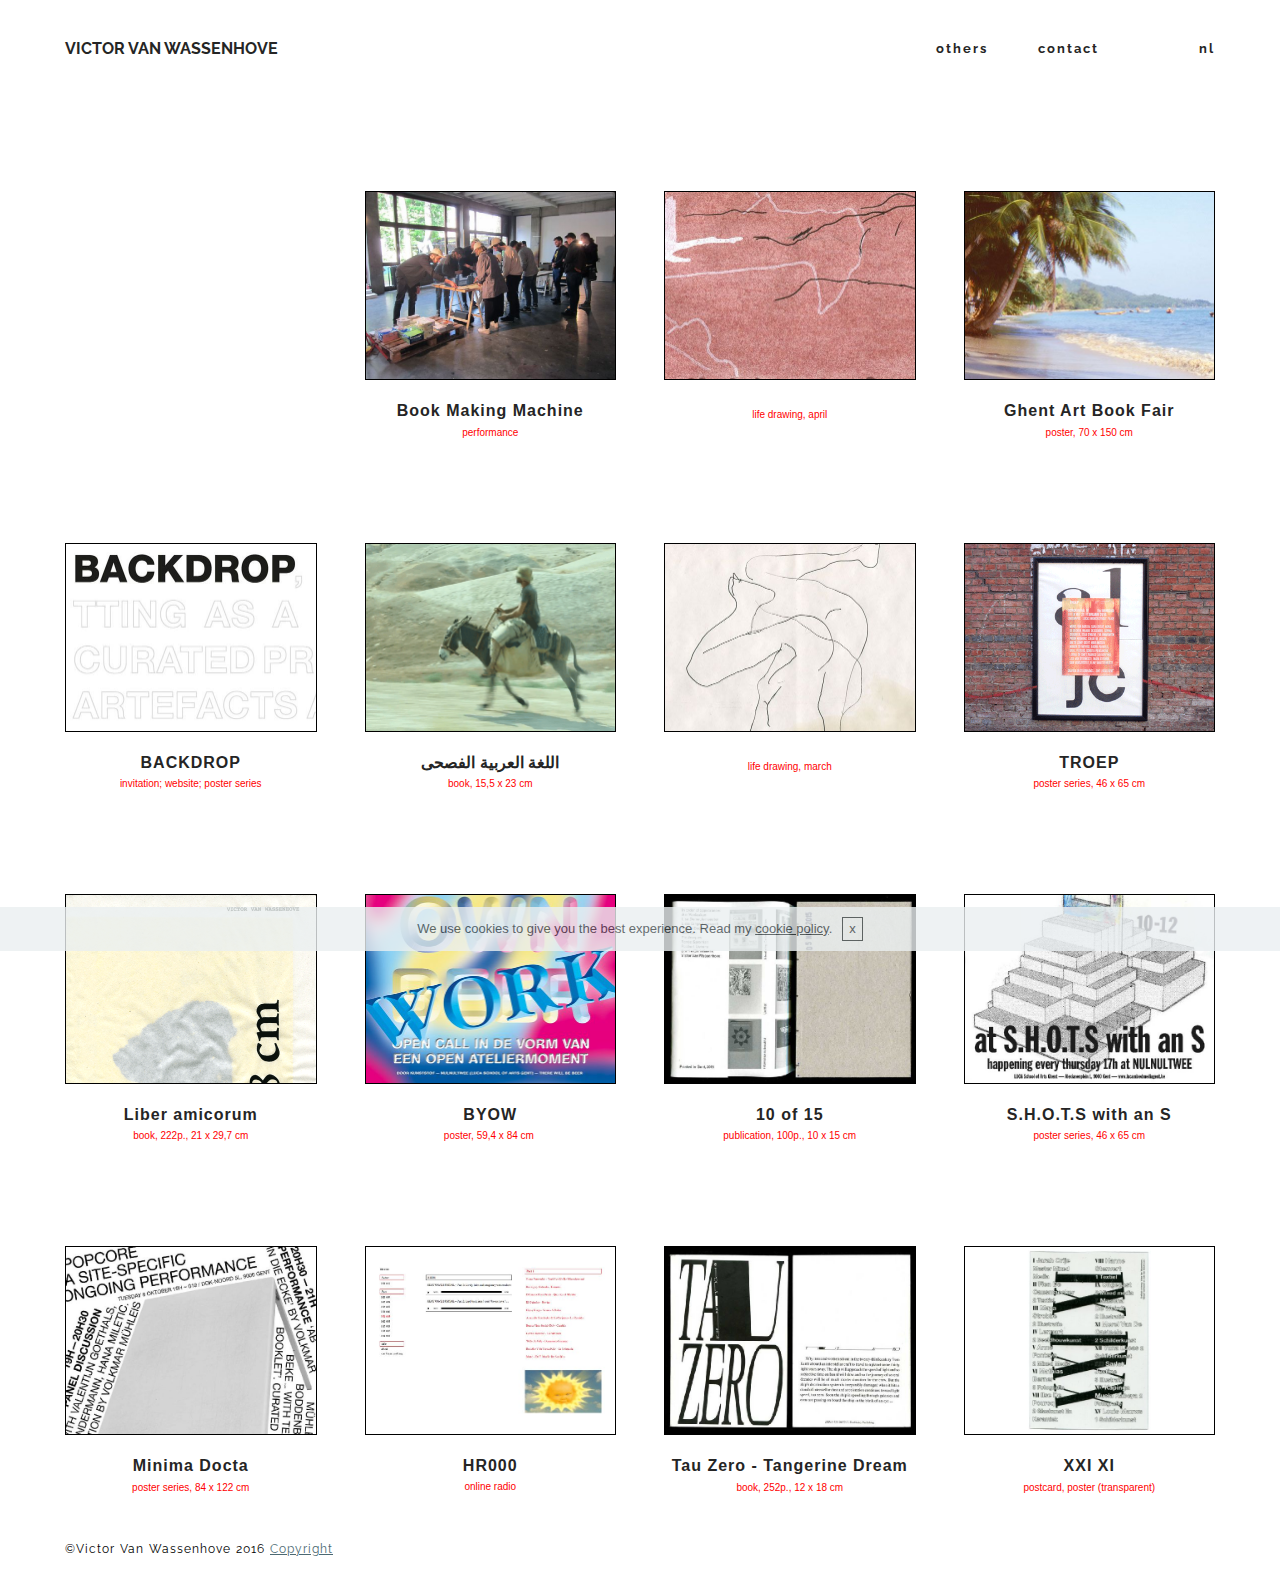
<file: index.html>
<!DOCTYPE html>
<html>
<head>
  <!-- Site made with Mobirise Website Builder v2.11.1, https://mobirise.com -->
  <meta charset="UTF-8">
  <meta http-equiv="X-UA-Compatible" content="IE=edge">
  <meta name="generator" content="Mobirise v2.11.1, mobirise.com">
  <meta name="viewport" content="width=device-width, initial-scale=1">
  <link rel="shortcut icon" href="assets/images/logo.png" type="image/x-icon">
  <meta name="description" content="">
  <title>Victor Van Wassenhove</title>
  <link rel="stylesheet" href="https://fonts.googleapis.com/css?family=Roboto:700,400&amp;subset=cyrillic,latin,greek,vietnamese">
  <link rel="stylesheet" href="assets/bootstrap/css/bootstrap.min.css">
  <link rel="stylesheet" href="assets/mobirise/css/style.css">
  <link rel="stylesheet" href="assets/mobirise/css/mbr-additional.css" type="text/css">
  <link rel="stylesheet" href="extra.css" type="text/css">
  
  
  
</head>
<body>

<!-- Google Analytics -->
<script>
  (function(i,s,o,g,r,a,m){i['GoogleAnalyticsObject']=r;i[r]=i[r]||function(){
  (i[r].q=i[r].q||[]).push(arguments)},i[r].l=1*new Date();a=s.createElement(o),
  m=s.getElementsByTagName(o)[0];a.async=1;a.src=g;m.parentNode.insertBefore(a,m)
  })(window,document,'script','//www.google-analytics.com/analytics.js','ga');

  ga('create', 'UA-74593235-1', 'auto');
  ga('send', 'pageview');

</script>
<!-- /Google Analytics -->


<section class="mbr-navbar mbr-navbar--freeze mbr-navbar--absolute mbr-navbar--sticky mbr-navbar--auto-collapse" id="ext_menu-0">
    <div class="mbr-navbar__section mbr-section">
        <div class="mbr-section__container container">
            <div class="mbr-navbar__container">
                <div class="mbr-navbar__column mbr-navbar__column--s mbr-navbar__brand">
                    <span class="mbr-navbar__brand-link mbr-brand mbr-brand--inline">
                        
                        <span class="mbr-brand__name"><a class="mbr-brand__name text-black" href="index.html">VICTOR VAN WASSENHOVE</a></span>
                    </span>
                </div>
                <div class="mbr-navbar__hamburger mbr-hamburger"><span class="mbr-hamburger__line"></span></div>
                <div class="mbr-navbar__column mbr-navbar__menu">
                    <nav class="mbr-navbar__menu-box mbr-navbar__menu-box--inline-right">
                        <div class="mbr-navbar__column">
                            <ul class="mbr-navbar__items mbr-navbar__items--right float-left mbr-buttons mbr-buttons--freeze mbr-buttons--right btn-decorator mbr-buttons--active mbr-buttons--only-links">       <li class="mbr-navbar__item"><a class="mbr-buttons__link btn text-black" href="others.html">others</a></li> <li class="mbr-navbar__item"><a class="mbr-buttons__link btn text-black" href="mailto:victorvanwassenhove@gmail.com">contact</a></li> <li class="mbr-navbar__item"><a class="mbr-buttons__link btn text-black" href="#top"></a></li>  <li class="mbr-navbar__item"><a class="mbr-buttons__link btn text-black" href="http://victorvanw.github.io/portfolio_nl">nl</a></li></ul>                            
                            
                        </div>
                    </nav>
                </div>
            </div>
        </div>
    </div>
</section>

<section class="engine"><a rel="external" href="https://mobirise.com">website builder free</a></section><section class="mbr-section mbr-section--relative mbr-section--fixed-size mbr-after-navbar" id="features1-39" style="background-color: rgb(255, 255, 255);">
    
    
    <div class="mbr-section__container container mbr-section__container--std-top-padding" style="padding-top: 93px;">
        <div class="mbr-section__row row">
            <div class="mbr-section__col col-xs-12 col-md-3 col-sm-6">
               <div class="mbr-section__container mbr-section__container--middle">
                    <div class="mbr-header mbr-header--reduce mbr-header--center mbr-header--wysiwyg">
                        <h3 class="mbr-header__text"></h3>
                    </div>
                </div>
                <div class="mbr-section__container mbr-section__container--middle">
                    <div class="mbr-article mbr-article--wysiwyg">
                        <p></p>
                    </div>
                </div>
            </div>
            <div class="mbr-section__col col-xs-12 col-md-3 col-sm-6">
                <div class="mbr-section__container mbr-section__container--center mbr-section__container--middle">
                    <figure class="mbr-figure"><a href="bookmakingmachine.html"><img src="assets/images/bookmakingmachine1-750x563-85.jpg" class="mbr-figure__img"></a></figure>
                </div>
                <div class="mbr-section__container mbr-section__container--middle">
                    <div class="mbr-header mbr-header--reduce mbr-header--center mbr-header--wysiwyg">
                        <h3 class="mbr-header__text">Book Making Machine</h3>
                    </div>
                </div>
                <div class="mbr-section__container mbr-section__container--middle">
                    <div class="mbr-article mbr-article--wysiwyg">
                        <p>performance</p>
                    </div>
                </div>
            </div>
            <div class="clearfix visible-sm-block"></div>
            <div class="mbr-section__col col-xs-12 col-md-3 col-sm-6">
                <div class="mbr-section__container mbr-section__container--center mbr-section__container--middle">
                    <figure class="mbr-figure"><a href="may.html"><img src="assets/images/04-500x375-36.jpg" class="mbr-figure__img"></a></figure>
                </div>
                <div class="mbr-section__container mbr-section__container--middle">
                    <div class="mbr-header mbr-header--reduce mbr-header--center mbr-header--wysiwyg">
                        <h3 class="mbr-header__text"></h3>
                    </div>
                </div>
                <div class="mbr-section__container mbr-section__container--middle">
                    <div class="mbr-article mbr-article--wysiwyg">
                        <p>life drawing, april</p>
                    </div>
                </div>
            </div>
            
            <div class="mbr-section__col col-xs-12 col-md-3 col-sm-6">
                <div class="mbr-section__container mbr-section__container--center mbr-section__container--middle">
                    <figure class="mbr-figure"><img src="assets/images/werfbord-500x375-22.jpg" class="mbr-figure__img"></figure>
                </div>
                <div class="mbr-section__container mbr-section__container--middle">
                    <div class="mbr-header mbr-header--reduce mbr-header--center mbr-header--wysiwyg">
                        <h3 class="mbr-header__text">Ghent Art Book Fair</h3>
                    </div>
                </div>
                <div class="mbr-section__container mbr-section__container--middle">
                    <div class="mbr-article mbr-article--wysiwyg">
                        <p>poster, 70 x 150 cm</p>
                    </div>
                </div>
            </div>
            
            
            
        </div>
    </div>
</section>

<section class="mbr-section mbr-section--relative mbr-section--fixed-size" id="features1-15" style="background-color: rgb(255, 255, 255);">
    
    
    <div class="mbr-section__container container mbr-section__container--std-top-padding" style="padding-top: 93px;">
        <div class="mbr-section__row row">
            <div class="mbr-section__col col-xs-12 col-md-3 col-sm-6">
                <div class="mbr-section__container mbr-section__container--center mbr-section__container--middle">
                    <figure class="mbr-figure"><a href="http://www.backdrop.be/en"><img src="assets/images/invite-en-500x375-99.jpg" class="mbr-figure__img"></a></figure>
                </div>
                <div class="mbr-section__container mbr-section__container--middle">
                    <div class="mbr-header mbr-header--reduce mbr-header--center mbr-header--wysiwyg">
                        <h3 class="mbr-header__text">BACKDROP</h3>
                    </div>
                </div>
                <div class="mbr-section__container mbr-section__container--middle">
                    <div class="mbr-article mbr-article--wysiwyg">
                        <p>invitation; website; poster series</p>
                    </div>
                </div>
            </div>
            <div class="mbr-section__col col-xs-12 col-md-3 col-sm-6">
                <div class="mbr-section__container mbr-section__container--center mbr-section__container--middle">
                    <figure class="mbr-figure"><a href="arab.html"><img src="assets/images/arab.gif" class="mbr-figure__img"></a></figure>
                </div>
                <div class="mbr-section__container mbr-section__container--middle">
                    <div class="mbr-header mbr-header--reduce mbr-header--center mbr-header--wysiwyg">
                        <h3 class="mbr-header__text">اللغة العربية الفصحى</h3>
                    </div>
                </div>
                <div class="mbr-section__container mbr-section__container--middle">
                    <div class="mbr-article mbr-article--wysiwyg">
                        <p>book, 15,5 x 23 cm</p>
                    </div>
                </div>
            </div>
            <div class="clearfix visible-sm-block"></div>
            <div class="mbr-section__col col-xs-12 col-md-3 col-sm-6">
                <div class="mbr-section__container mbr-section__container--center mbr-section__container--middle">
                    <figure class="mbr-figure"><a href="april.html"><img src="assets/images/03-500x375-87.jpg" class="mbr-figure__img"></a></figure>
                </div>
                <div class="mbr-section__container mbr-section__container--middle">
                    <div class="mbr-header mbr-header--reduce mbr-header--center mbr-header--wysiwyg">
                        <h3 class="mbr-header__text"></h3>
                    </div>
                </div>
                <div class="mbr-section__container mbr-section__container--middle">
                    <div class="mbr-article mbr-article--wysiwyg">
                        <p>life drawing, march</p>
                    </div>
                </div>
            </div>
            
            <div class="mbr-section__col col-xs-12 col-md-3 col-sm-6">
                <div class="mbr-section__container mbr-section__container--center mbr-section__container--middle">
                    <figure class="mbr-figure"><a href="troep.html"><img src="assets/images/troep.gif" class="mbr-figure__img"></a></figure>
                </div>
                <div class="mbr-section__container mbr-section__container--middle">
                    <div class="mbr-header mbr-header--reduce mbr-header--center mbr-header--wysiwyg">
                        <h3 class="mbr-header__text">TROEP</h3>
                    </div>
                </div>
                <div class="mbr-section__container mbr-section__container--middle">
                    <div class="mbr-article mbr-article--wysiwyg">
                        <p>poster series, 46 x 65 cm</p>
                    </div>
                </div>
            </div>
            
            
            
        </div>
    </div>
</section>

<section class="mbr-section mbr-section--relative mbr-section--fixed-size" id="features1-49" style="background-color: rgb(255, 255, 255);">
    
    
    <div class="mbr-section__container container mbr-section__container--std-top-padding" style="padding-top: 93px;">
        <div class="mbr-section__row row">
            <div class="mbr-section__col col-xs-12 col-md-3 col-sm-6">
                <div class="mbr-section__container mbr-section__container--center mbr-section__container--middle">
                    <figure class="mbr-figure"><a href="liber.html"><img src="assets/images/friends.gif" class="mbr-figure__img"></a></figure>
                </div>
                <div class="mbr-section__container mbr-section__container--middle">
                    <div class="mbr-header mbr-header--reduce mbr-header--center mbr-header--wysiwyg">
                        <h3 class="mbr-header__text">Liber amicorum</h3>
                    </div>
                </div>
                <div class="mbr-section__container mbr-section__container--middle">
                    <div class="mbr-article mbr-article--wysiwyg">
                        <p>book, 222p., 21 x 29,7 cm</p>
                    </div>
                </div>
            </div>
            <div class="mbr-section__col col-xs-12 col-md-3 col-sm-6">
                <div class="mbr-section__container mbr-section__container--center mbr-section__container--middle">
                    <figure class="mbr-figure"><a href="byow.html"><img src="assets/images/byow-500x375-15.jpg" class="mbr-figure__img"></a></figure>
                </div>
                <div class="mbr-section__container mbr-section__container--middle">
                    <div class="mbr-header mbr-header--reduce mbr-header--center mbr-header--wysiwyg">
                        <h3 class="mbr-header__text">BYOW</h3>
                    </div>
                </div>
                <div class="mbr-section__container mbr-section__container--middle">
                    <div class="mbr-article mbr-article--wysiwyg">
                        <p>poster, 59,4 x 84 cm&nbsp;</p>
                    </div>
                </div>
            </div>
            <div class="clearfix visible-sm-block"></div>
            <div class="mbr-section__col col-xs-12 col-md-3 col-sm-6">
                <div class="mbr-section__container mbr-section__container--center mbr-section__container--middle">
                    <figure class="mbr-figure"><a href="1015.html"><img src="assets/images/1-jacket-inner-1500x1125-48-804x603-98.jpg" class="mbr-figure__img"></a></figure>
                </div>
                <div class="mbr-section__container mbr-section__container--middle">
                    <div class="mbr-header mbr-header--reduce mbr-header--center mbr-header--wysiwyg">
                        <h3 class="mbr-header__text">10 of 15</h3>
                    </div>
                </div>
                <div class="mbr-section__container mbr-section__container--middle">
                    <div class="mbr-article mbr-article--wysiwyg">
                        <p>publication, 100p., 10 x 15 cm</p>
                    </div>
                </div>
            </div>
            
            <div class="mbr-section__col col-xs-12 col-md-3 col-sm-6">
                <div class="mbr-section__container mbr-section__container--center mbr-section__container--middle">
                    <figure class="mbr-figure"><a href="shots.html"><img src="assets/images/shots-1000x750-3.jpg" class="mbr-figure__img"></a></figure>
                </div>
                <div class="mbr-section__container mbr-section__container--middle">
                    <div class="mbr-header mbr-header--reduce mbr-header--center mbr-header--wysiwyg">
                        <h3 class="mbr-header__text">S.H.O.T.S with an S</h3>
                    </div>
                </div>
                <div class="mbr-section__container mbr-section__container--middle">
                    <div class="mbr-article mbr-article--wysiwyg">
                        <p>poster series, 46 x 65 cm</p>
                    </div>
                </div>
            </div>
            
            
            
        </div>
    </div>
</section>

<section class="mbr-section mbr-section--relative mbr-section--fixed-size" id="features1-50" style="background-color: rgb(255, 255, 255);">
    
    
    <div class="mbr-section__container container mbr-section__container--std-top-padding" style="padding-top: 93px;">
        <div class="mbr-section__row row">
            <div class="mbr-section__col col-xs-12 col-md-3 col-sm-6">
                <div class="mbr-section__container mbr-section__container--center mbr-section__container--middle">
                    <figure class="mbr-figure"><a href="minima.html"><img src="assets/images/minimadocta-1000x750-34.jpg" class="mbr-figure__img"></a></figure>
                </div>
                <div class="mbr-section__container mbr-section__container--middle">
                    <div class="mbr-header mbr-header--reduce mbr-header--center mbr-header--wysiwyg">
                        <h3 class="mbr-header__text">Minima Docta</h3>
                    </div>
                </div>
                <div class="mbr-section__container mbr-section__container--middle">
                    <div class="mbr-article mbr-article--wysiwyg">
                        <p>poster series, 84 x 122 cm</p>
                    </div>
                </div>
            </div>
            <div class="mbr-section__col col-xs-12 col-md-3 col-sm-6">
                <div class="mbr-section__container mbr-section__container--center mbr-section__container--middle">
                    <figure class="mbr-figure"><img src="assets/images/hr000-1000x749-25.jpg" class="mbr-figure__img"></figure>
                </div>
                <div class="mbr-section__container mbr-section__container--middle">
                    <div class="mbr-header mbr-header--reduce mbr-header--center mbr-header--wysiwyg">
                        <h3 class="mbr-header__text">HR000</h3>
                    </div>
                </div>
                <div class="mbr-section__container mbr-section__container--middle">
                    <div class="mbr-article mbr-article--wysiwyg">
                        <p>online radio</p>
                    </div>
                </div>
            </div>
            <div class="clearfix visible-sm-block"></div>
            <div class="mbr-section__col col-xs-12 col-md-3 col-sm-6">
                <div class="mbr-section__container mbr-section__container--center mbr-section__container--middle">
                    <figure class="mbr-figure"><img src="assets/images/cover-backcover-1500x1125-60-750x563-7.jpg" class="mbr-figure__img"></figure>
                </div>
                <div class="mbr-section__container mbr-section__container--middle">
                    <div class="mbr-header mbr-header--reduce mbr-header--center mbr-header--wysiwyg">
                        <h3 class="mbr-header__text">Tau Zero - Tangerine Dream</h3>
                    </div>
                </div>
                <div class="mbr-section__container mbr-section__container--middle">
                    <div class="mbr-article mbr-article--wysiwyg">
                        <p>book, 252p., 12 x 18 cm</p>
                    </div>
                </div>
            </div>
            
            <div class="mbr-section__col col-xs-12 col-md-3 col-sm-6">
                <div class="mbr-section__container mbr-section__container--center mbr-section__container--middle">
                    <figure class="mbr-figure"><img src="assets/images/xxixi-1000x750-58.jpg" class="mbr-figure__img"></figure>
                </div>
                <div class="mbr-section__container mbr-section__container--middle">
                    <div class="mbr-header mbr-header--reduce mbr-header--center mbr-header--wysiwyg">
                        <h3 class="mbr-header__text">XXI XI</h3>
                    </div>
                </div>
                <div class="mbr-section__container mbr-section__container--middle">
                    <div class="mbr-article mbr-article--wysiwyg">
                        <p>postcard, poster (transparent)</p>
                    </div>
                </div>
            </div>
            
            
            
        </div>
    </div>
</section>

<footer class="mbr-section mbr-section--relative mbr-section--fixed-size" id="footer1-33" style="background-color: rgb(255, 255, 255);">
    
    <div class="mbr-section__container container">
        <div class="mbr-footer mbr-footer--wysiwyg row" style="padding-top: 36.900000000000006px; padding-bottom: 36.900000000000006px;">
            <div class="col-sm-12">
                <p class="mbr-footer__copyright">©Victor Van Wassenhove 2016 <a href="https://creativecommons.org/licenses/by-nc/4.0/legalcode" target="_blank">Copyright</a></p>
            </div>
        </div>
    </div>
</footer>


  <input name="cookieData" type="hidden" data-cookie-text="We use cookies to give you the best experience. Read my <a href='privacy.html'>cookie policy</a>.">
  <script src="assets/web/assets/jquery/jquery.min.js"></script>
  <script src="assets/bootstrap/js/bootstrap.min.js"></script>
  <script src="assets/smooth-scroll/SmoothScroll.js"></script>
  <script src="assets/cookies-alert-plugin/cookies-alert-core.js"></script>
  <script src="assets/cookies-alert-plugin/cookies-alert-script.js"></script>
  <script src="assets/mobirise/js/script.js"></script>
  
  
</body>
</html>
</file>
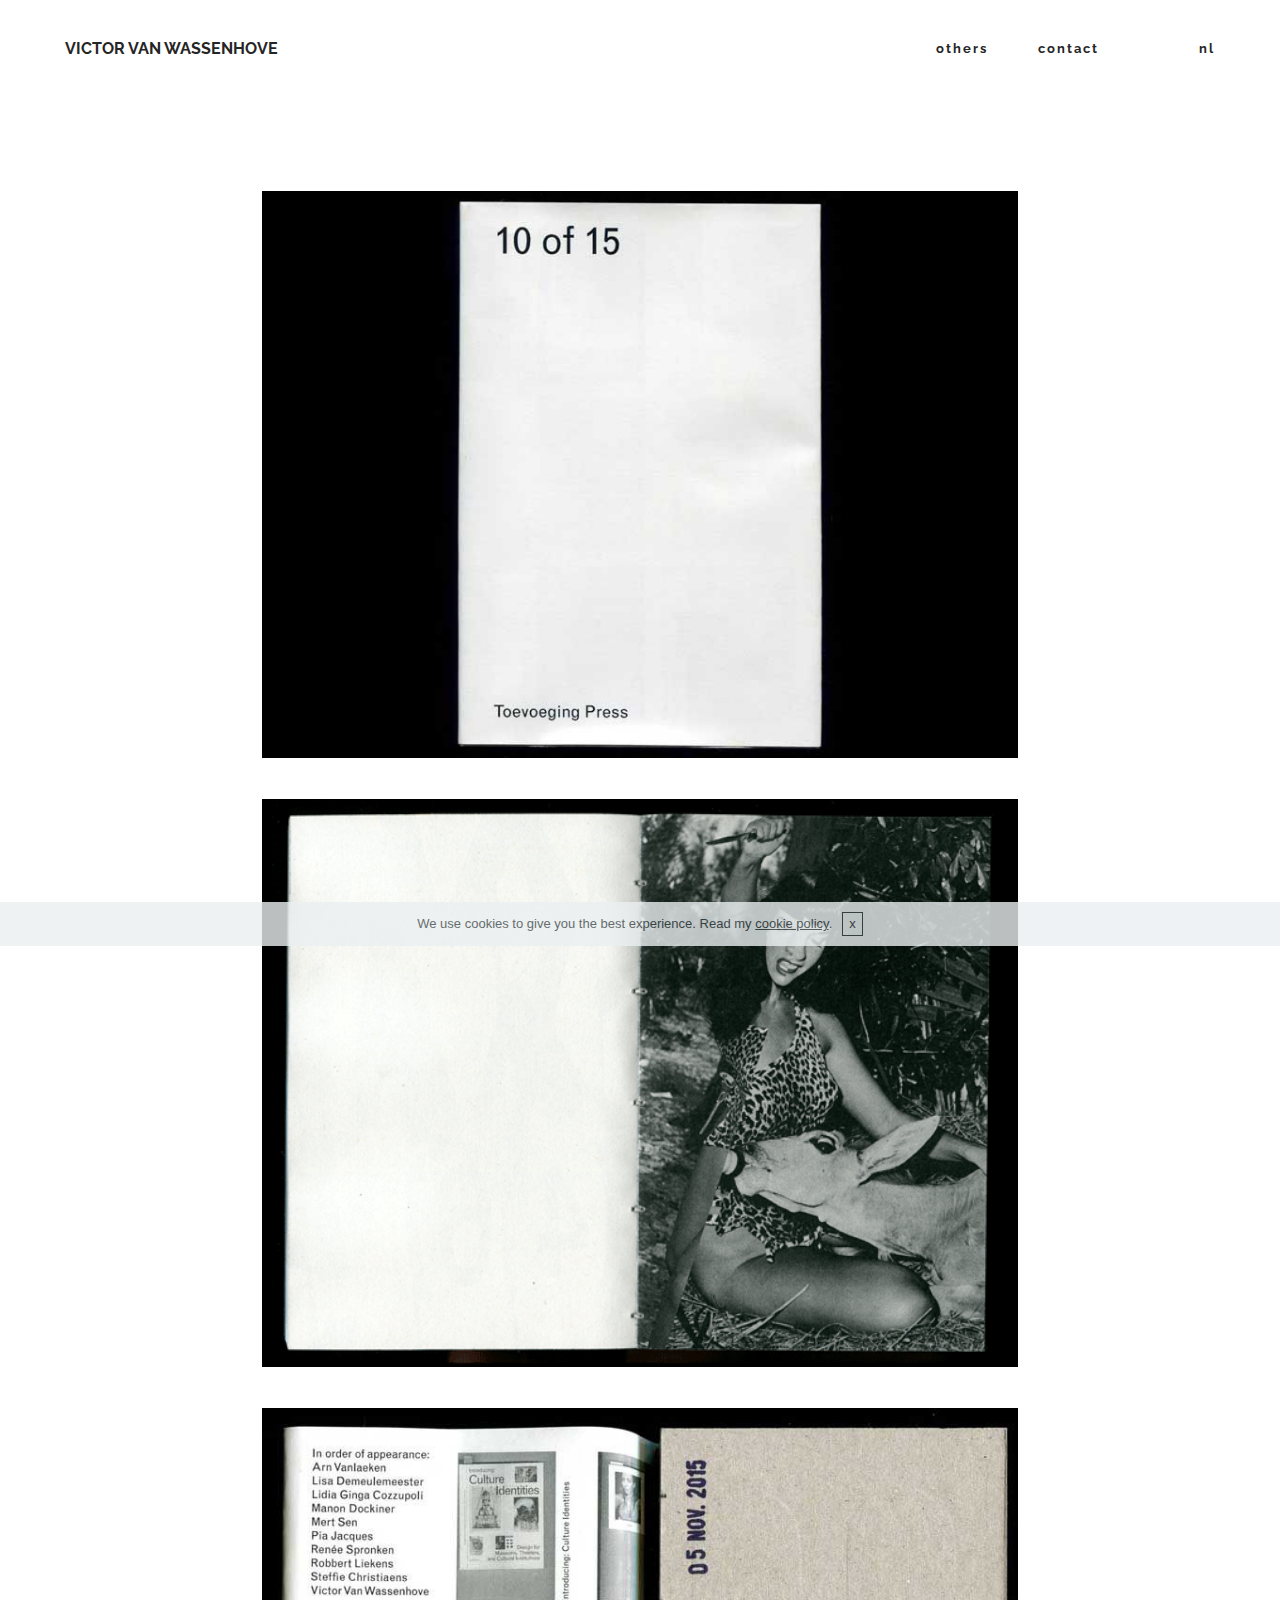
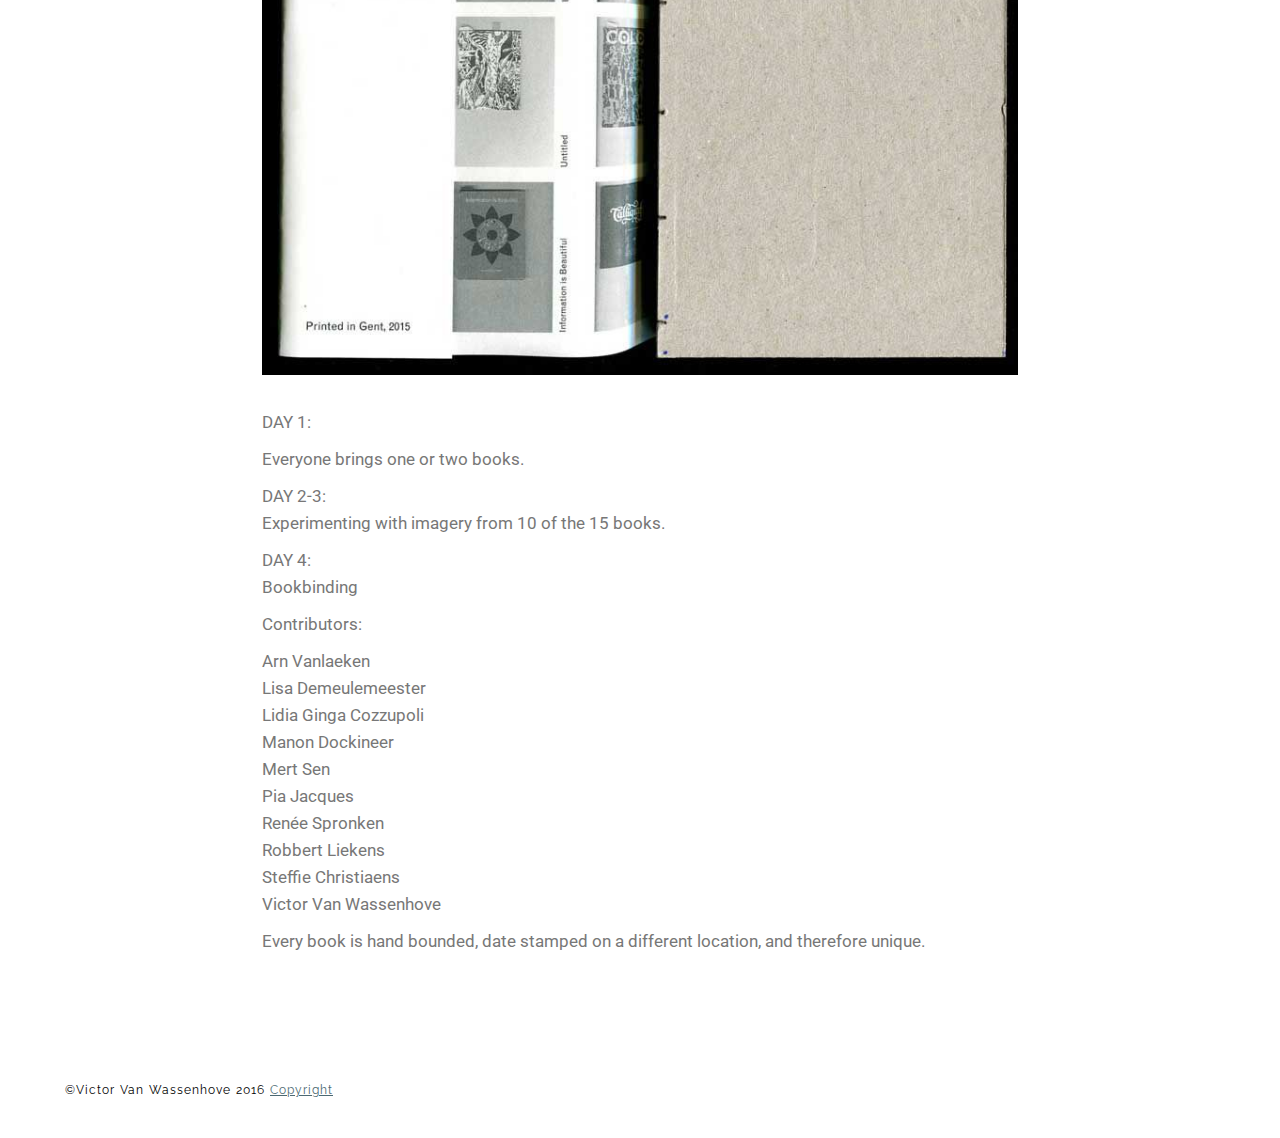
<file: 1015.html>
<!DOCTYPE html>
<html>
<head>
  <!-- Site made with Mobirise Website Builder v2.11.1, https://mobirise.com -->
  <meta charset="UTF-8">
  <meta http-equiv="X-UA-Compatible" content="IE=edge">
  <meta name="generator" content="Mobirise v2.11.1, mobirise.com">
  <meta name="viewport" content="width=device-width, initial-scale=1">
  <link rel="shortcut icon" href="assets/images/logo.png" type="image/x-icon">
  <meta name="description" content="">
  <title>10 of 15</title>
  <link rel="stylesheet" href="https://fonts.googleapis.com/css?family=Roboto:700,400&amp;subset=cyrillic,latin,greek,vietnamese">
  <link rel="stylesheet" href="assets/bootstrap/css/bootstrap.min.css">
  <link rel="stylesheet" href="assets/mobirise/css/style.css">
  <link rel="stylesheet" href="assets/mobirise-gallery/style.css">
  <link rel="stylesheet" href="assets/mobirise-slider/style.css">
  <link rel="stylesheet" href="assets/mobirise/css/mbr-additional.css" type="text/css">
  
  
  
</head>
<body>

<!-- Google Analytics -->
<script>
  (function(i,s,o,g,r,a,m){i['GoogleAnalyticsObject']=r;i[r]=i[r]||function(){
  (i[r].q=i[r].q||[]).push(arguments)},i[r].l=1*new Date();a=s.createElement(o),
  m=s.getElementsByTagName(o)[0];a.async=1;a.src=g;m.parentNode.insertBefore(a,m)
  })(window,document,'script','//www.google-analytics.com/analytics.js','ga');

  ga('create', 'UA-74593235-1', 'auto');
  ga('send', 'pageview');

</script>
<!-- /Google Analytics -->


<section class="mbr-navbar mbr-navbar--freeze mbr-navbar--absolute mbr-navbar--sticky mbr-navbar--auto-collapse" id="ext_menu-109">
    <div class="mbr-navbar__section mbr-section">
        <div class="mbr-section__container container">
            <div class="mbr-navbar__container">
                <div class="mbr-navbar__column mbr-navbar__column--s mbr-navbar__brand">
                    <span class="mbr-navbar__brand-link mbr-brand mbr-brand--inline">
                        
                        <span class="mbr-brand__name"><a class="mbr-brand__name text-black" href="index.html">VICTOR VAN WASSENHOVE</a></span>
                    </span>
                </div>
                <div class="mbr-navbar__hamburger mbr-hamburger"><span class="mbr-hamburger__line"></span></div>
                <div class="mbr-navbar__column mbr-navbar__menu">
                    <nav class="mbr-navbar__menu-box mbr-navbar__menu-box--inline-right">
                        <div class="mbr-navbar__column">
                            <ul class="mbr-navbar__items mbr-navbar__items--right float-left mbr-buttons mbr-buttons--freeze mbr-buttons--right btn-decorator mbr-buttons--active mbr-buttons--only-links">       <li class="mbr-navbar__item"><a class="mbr-buttons__link btn text-black" href="others.html">others</a></li> <li class="mbr-navbar__item"><a class="mbr-buttons__link btn text-black" href="mailto:victorvanwassenhove@gmail.com">contact</a></li> <li class="mbr-navbar__item"><a class="mbr-buttons__link btn text-black" href="#top"></a></li>  <li class="mbr-navbar__item"><a class="mbr-buttons__link btn text-black" href="http://victorvanw.github.io/portfolio_nl">nl</a></li></ul>                            
                            
                        </div>
                    </nav>
                </div>
            </div>
        </div>
    </div>
</section>

<section class="engine"><a rel="external" href="https://mobirise.com">easy website maker</a></section><section class="mbr-gallery mbr-section mbr-section--no-padding mbr-after-navbar" id="gallery1-35" style="background-color: rgb(0, 0, 0);">
    <!-- Gallery -->
    <div class=" mbr-gallery-layout-default">
        <div>
            <div class="row mbr-gallery-row no-gutter">
                
                
            </div>
        </div>
        <div class="clearfix"></div>
    </div>

    <!-- Lightbox -->
    <div data-app-prevent-settings="" class="mbr-slider modal fade carousel slide" tabindex="-1" data-keyboard="true" data-interval="false" id="lb-gallery1-35">
        <div class="modal-dialog">
            <div class="modal-content">
                <div class="modal-body">
                    <ol class="carousel-indicators">
                        
                    </ol>
                    <div class="carousel-inner">
                        
                    </div>
                    <a class="left carousel-control" role="button" data-slide="prev" href="#lb-gallery1-35">
                        <span class="glyphicon glyphicon-menu-left" aria-hidden="true"></span>
                        <span class="sr-only">Previous</span>
                    </a>
                    <a class="right carousel-control" role="button" data-slide="next" href="#lb-gallery1-35">
                        <span class="glyphicon glyphicon-menu-right" aria-hidden="true"></span>
                        <span class="sr-only">Next</span>
                    </a>

                    <a class="close" href="#" role="button" data-dismiss="modal">
                        <span class="glyphicon glyphicon-remove" aria-hidden="true"></span>
                        <span class="sr-only">Close</span>
                    </a>
                </div>
            </div>
        </div>
    </div>
</section>

<section class="mbr-section" id="image2-51">
    <div class="mbr-section__container container mbr-section__container--first">
        <div class="row">
            <div class="col-sm-8 col-sm-offset-2">
                <figure class="mbr-figure mbr-figure--wysiwyg mbr-figure--full-width mbr-figure--caption-inside-bottom">

                    <div><img src="assets/images/1-cover-1500x1125-95-804x603-95.jpg" class="mbr-figure__img"></div>
                    
                </figure>
            </div>
        </div>
    </div>
</section>

<section class="mbr-section" id="image2-52">
    <div class="mbr-section__container container mbr-section__container--middle">
        <div class="row">
            <div class="col-sm-8 col-sm-offset-2">
                <figure class="mbr-figure mbr-figure--wysiwyg mbr-figure--full-width mbr-figure--caption-inside-bottom">

                    <div><img src="assets/images/1-inner.gif" class="mbr-figure__img"></div>
                    
                </figure>
            </div>
        </div>
    </div>
</section>

<section class="mbr-section" id="image2-53">
    <div class="mbr-section__container container mbr-section__container--middle">
        <div class="row">
            <div class="col-sm-8 col-sm-offset-2">
                <figure class="mbr-figure mbr-figure--wysiwyg mbr-figure--full-width mbr-figure--caption-inside-bottom">

                    <div><img src="assets/images/1-jacket-inner-1500x1125-48-804x603-23.jpg" class="mbr-figure__img"></div>
                    
                </figure>
            </div>
        </div>
    </div>
</section>

<section class="mbr-section" id="content1-19">
    <div class="mbr-section__container container mbr-section__container--last">
        <div class="row">
            <div class="mbr-article mbr-article--wysiwyg col-sm-8 col-sm-offset-2"><p>DAY 1:</p><p>Everyone brings one or two books.</p><p>DAY 2-3:<br>Experimenting with imagery from 10 of the 15 books.</p><p>DAY 4:<br>Bookbinding</p><p>Contributors:<br></p><p>Arn Vanlaeken<br>Lisa Demeulemeester<br>Lidia Ginga Cozzupoli<br>Manon Dockineer<br>Mert Sen<br>Pia Jacques<br>Renée Spronken<br>Robbert Liekens<br>Steffie Christiaens<br>Victor Van Wassenhove</p><p>Every book is hand bounded, date stamped on a different location, and therefore unique.<br></p></div>
        </div>
    </div>
</section>

<footer class="mbr-section mbr-section--relative mbr-section--fixed-size" id="footer1-54" style="background-color: rgb(255, 255, 255);">
    
    <div class="mbr-section__container container">
        <div class="mbr-footer mbr-footer--wysiwyg row" style="padding-top: 36.900000000000006px; padding-bottom: 36.900000000000006px;">
            <div class="col-sm-12">
                <p class="mbr-footer__copyright">©Victor Van Wassenhove 2016 <a href="https://creativecommons.org/licenses/by-nc/4.0/legalcode" target="_blank">Copyright</a></p>
            </div>
        </div>
    </div>
</footer>


  <input name="cookieData" type="hidden" data-cookie-text="We use cookies to give you the best experience. Read my <a href='privacy.html'>cookie policy</a>.">
  <script src="assets/web/assets/jquery/jquery.min.js"></script>
  <script src="assets/bootstrap/js/bootstrap.min.js"></script>
  <script src="assets/smooth-scroll/SmoothScroll.js"></script>
  <script src="assets/cookies-alert-plugin/cookies-alert-core.js"></script>
  <script src="assets/cookies-alert-plugin/cookies-alert-script.js"></script>
  <script src="assets/masonry/masonry.pkgd.min.js"></script>
  <script src="assets/imagesloaded/imagesloaded.pkgd.min.js"></script>
  <script src="assets/bootstrap-carousel-swipe/bootstrap-carousel-swipe.js"></script>
  <script src="assets/mobirise/js/script.js"></script>
  <script src="assets/mobirise-gallery/script.js"></script>
  
  
</body>
</html>
</file>
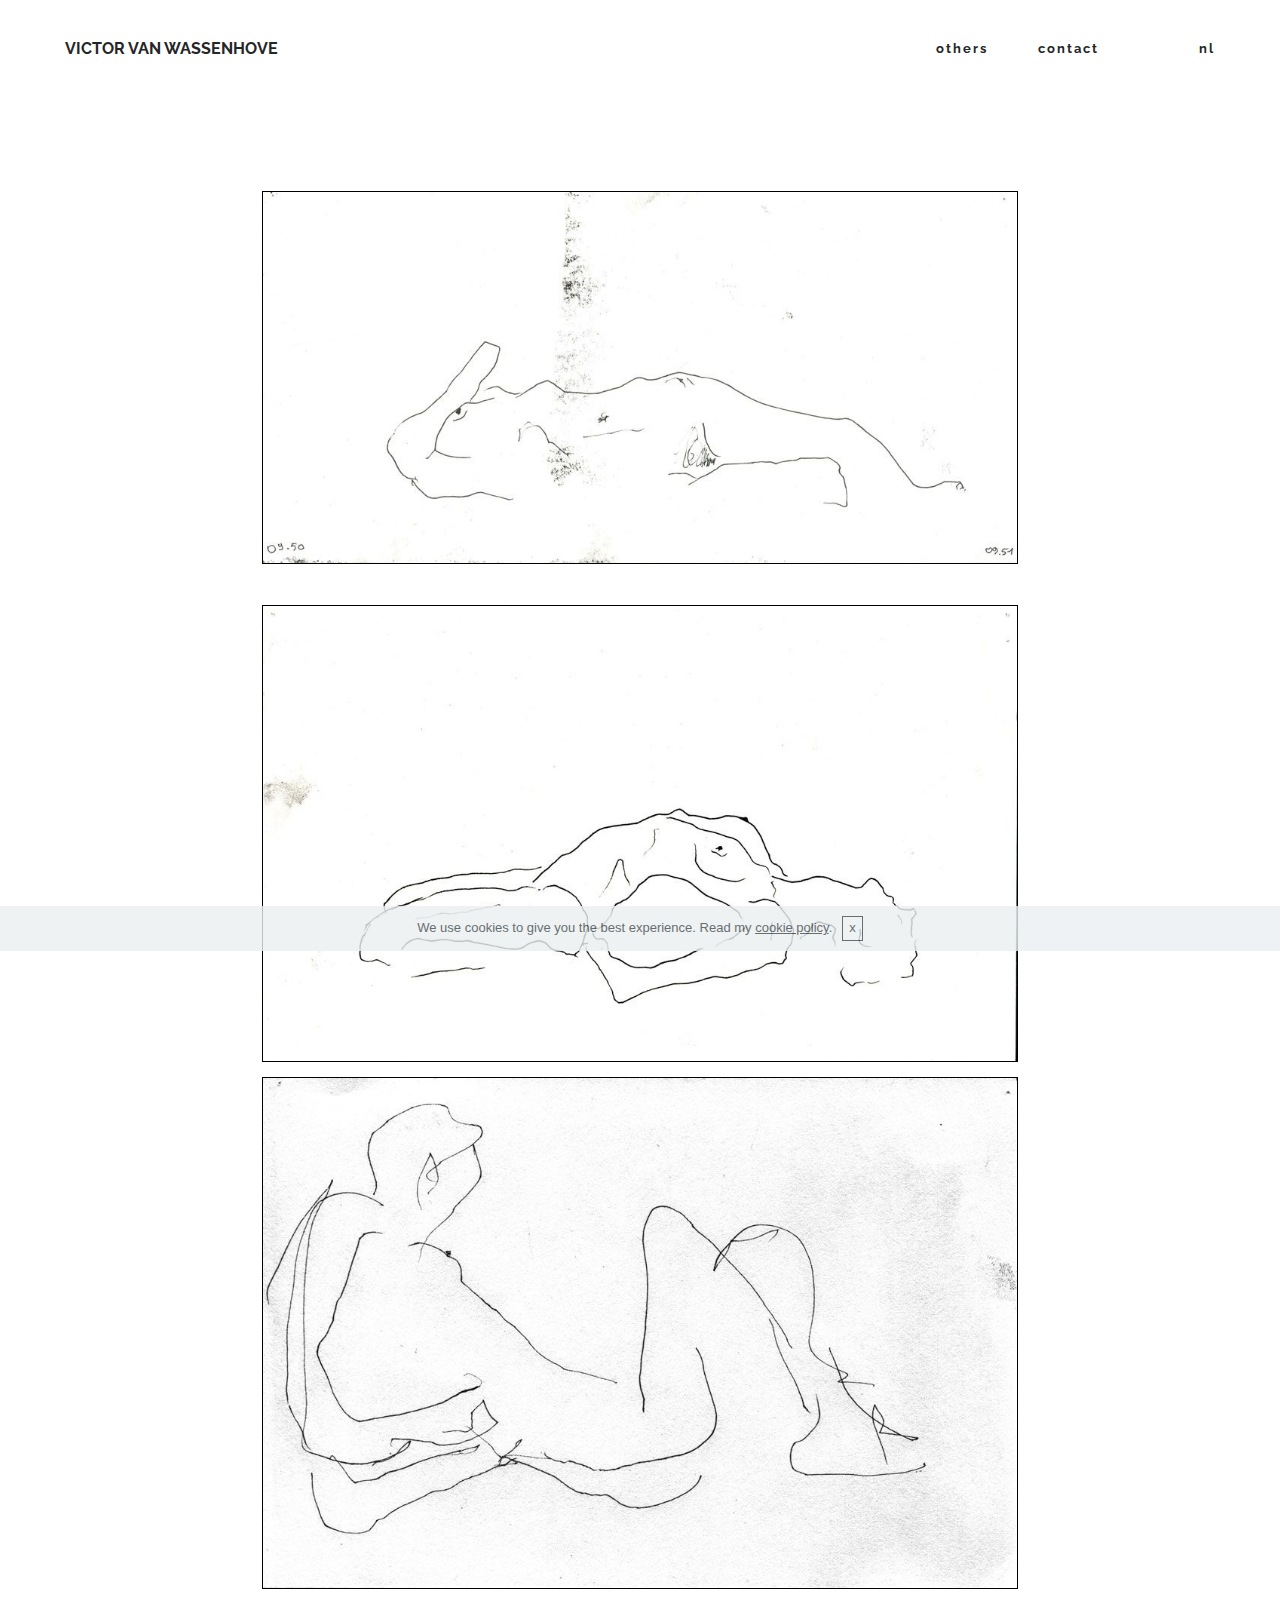
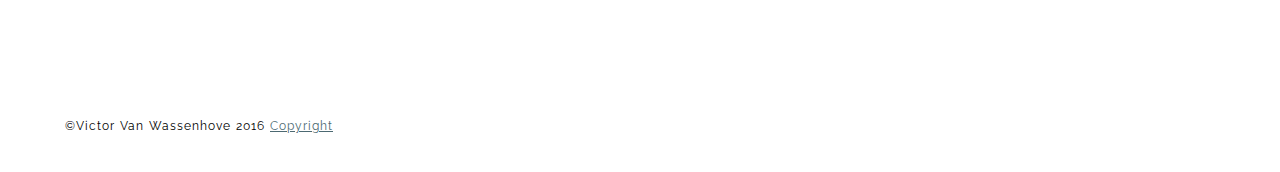
<file: april.html>
<!DOCTYPE html>
<html>
<head>
  <!-- Site made with Mobirise Website Builder v2.11.1, https://mobirise.com -->
  <meta charset="UTF-8">
  <meta http-equiv="X-UA-Compatible" content="IE=edge">
  <meta name="generator" content="Mobirise v2.11.1, mobirise.com">
  <meta name="viewport" content="width=device-width, initial-scale=1">
  <link rel="shortcut icon" href="assets/images/logo.png" type="image/x-icon">
  <meta name="description" content="">
  <title>May</title>
  <link rel="stylesheet" href="https://fonts.googleapis.com/css?family=Roboto:700,400&amp;subset=cyrillic,latin,greek,vietnamese">
  <link rel="stylesheet" href="assets/bootstrap/css/bootstrap.min.css">
  <link rel="stylesheet" href="assets/mobirise/css/style.css">
  <link rel="stylesheet" href="assets/mobirise/css/mbr-additional.css" type="text/css">
  <link rel="stylesheet" href="extra.css" type="text/css">
  
  
  
</head>
<body>

<!-- Google Analytics -->
<script>
  (function(i,s,o,g,r,a,m){i['GoogleAnalyticsObject']=r;i[r]=i[r]||function(){
  (i[r].q=i[r].q||[]).push(arguments)},i[r].l=1*new Date();a=s.createElement(o),
  m=s.getElementsByTagName(o)[0];a.async=1;a.src=g;m.parentNode.insertBefore(a,m)
  })(window,document,'script','//www.google-analytics.com/analytics.js','ga');

  ga('create', 'UA-74593235-1', 'auto');
  ga('send', 'pageview');

</script>
<!-- /Google Analytics -->


<section class="mbr-navbar mbr-navbar--freeze mbr-navbar--absolute mbr-navbar--sticky mbr-navbar--auto-collapse" id="ext_menu-48">
    <div class="mbr-navbar__section mbr-section">
        <div class="mbr-section__container container">
            <div class="mbr-navbar__container">
                <div class="mbr-navbar__column mbr-navbar__column--s mbr-navbar__brand">
                    <span class="mbr-navbar__brand-link mbr-brand mbr-brand--inline">
                        
                        <span class="mbr-brand__name"><a class="mbr-brand__name text-black" href="index.html">VICTOR VAN WASSENHOVE</a></span>
                    </span>
                </div>
                <div class="mbr-navbar__hamburger mbr-hamburger"><span class="mbr-hamburger__line"></span></div>
                <div class="mbr-navbar__column mbr-navbar__menu">
                    <nav class="mbr-navbar__menu-box mbr-navbar__menu-box--inline-right">
                        <div class="mbr-navbar__column">
                            <ul class="mbr-navbar__items mbr-navbar__items--right float-left mbr-buttons mbr-buttons--freeze mbr-buttons--right btn-decorator mbr-buttons--active mbr-buttons--only-links">       <li class="mbr-navbar__item"><a class="mbr-buttons__link btn text-black" href="others.html">others</a></li> <li class="mbr-navbar__item"><a class="mbr-buttons__link btn text-black" href="mailto:victorvanwassenhove@gmail.com">contact</a></li> <li class="mbr-navbar__item"><a class="mbr-buttons__link btn text-black" href="#top"></a></li>  <li class="mbr-navbar__item"><a class="mbr-buttons__link btn text-black" href="http://victorvanw.github.io/portfolio_nl">nl</a></li></ul>                            
                            
                        </div>
                    </nav>
                </div>
            </div>
        </div>
    </div>
</section>

<section class="engine"><a rel="external" href="https://mobirise.com">responsive web design software</a></section><section class="mbr-section mbr-after-navbar" id="image2-55">
    <div class="mbr-section__container container mbr-section__container--first">
        <div class="row">
            <div class="col-sm-8 col-sm-offset-2">
                <figure class="mbr-figure mbr-figure--wysiwyg mbr-figure--full-width mbr-figure--caption-inside-bottom">

                    <div><img src="assets/images/04-1000x492-52.jpg" class="mbr-figure__img"></div>
                    
                </figure>
            </div>
        </div>
    </div>
</section>

<section class="mbr-section" id="image2-54">
    <div class="mbr-section__container container mbr-section__container--middle">
        <div class="row">
            <div class="col-sm-8 col-sm-offset-2">
                <figure class="mbr-figure mbr-figure--wysiwyg mbr-figure--full-width mbr-figure--caption-inside-bottom">

                    <div><img src="assets/images/04-1000x603-61.jpg" class="mbr-figure__img"></div>
                    
                </figure>
            </div>
        </div>
    </div>
</section>

<section class="mbr-section" id="image2-53">
    <div class="mbr-section__container container mbr-section__container--last">
        <div class="row">
            <div class="col-sm-8 col-sm-offset-2">
                <figure class="mbr-figure mbr-figure--wysiwyg mbr-figure--full-width mbr-figure--caption-inside-bottom">

                    <div><img src="assets/images/04-1000x676-58.jpg" class="mbr-figure__img"></div>
                    
                </figure>
            </div>
        </div>
    </div>
</section>

<footer class="mbr-section mbr-section--relative mbr-section--fixed-size" id="footer1-52" style="background-color: rgb(255, 255, 255);">
    
    <div class="mbr-section__container container">
        <div class="mbr-footer mbr-footer--wysiwyg row" style="padding-top: 36.900000000000006px; padding-bottom: 36.900000000000006px;">
            <div class="col-sm-12">
                <p class="mbr-footer__copyright">©Victor Van Wassenhove 2016 <a href="https://creativecommons.org/licenses/by-nc/4.0/legalcode" target="_blank">Copyright</a></p>
            </div>
        </div>
    </div>
</footer>


  <input name="cookieData" type="hidden" data-cookie-text="We use cookies to give you the best experience. Read my <a href='privacy.html'>cookie policy</a>.">
  <script src="assets/web/assets/jquery/jquery.min.js"></script>
  <script src="assets/bootstrap/js/bootstrap.min.js"></script>
  <script src="assets/smooth-scroll/SmoothScroll.js"></script>
  <script src="assets/cookies-alert-plugin/cookies-alert-core.js"></script>
  <script src="assets/cookies-alert-plugin/cookies-alert-script.js"></script>
  <script src="assets/mobirise/js/script.js"></script>
  
  
</body>
</html>
</file>
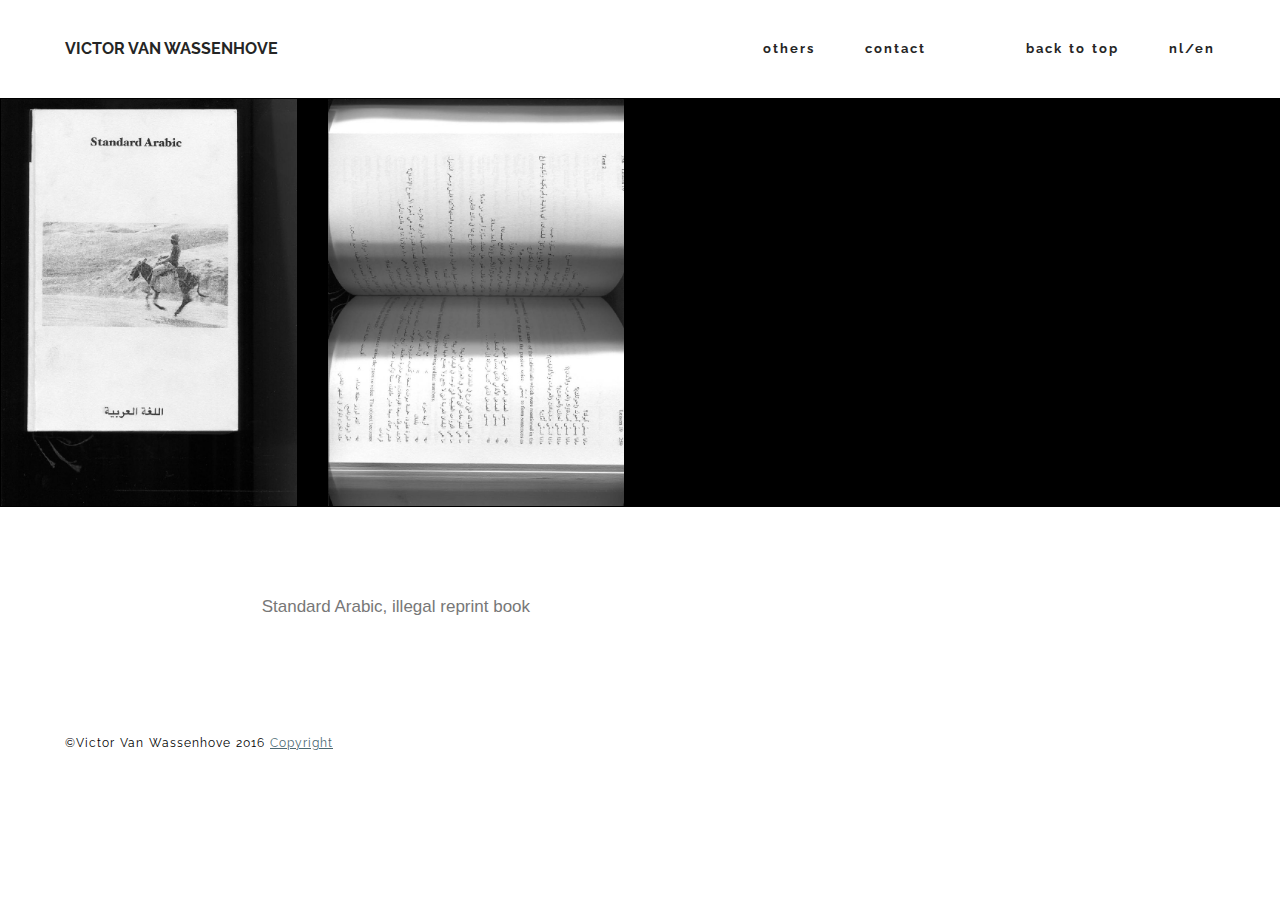
<file: arab.html>
<!DOCTYPE html>
<html>
<head>
  <!-- Site made with Mobirise Website Builder v2.8.6, https://mobirise.com -->
  <meta charset="UTF-8">
  <meta http-equiv="X-UA-Compatible" content="IE=edge">
  <meta name="generator" content="Mobirise v2.8.6, mobirise.com">
  <meta name="viewport" content="width=device-width, initial-scale=1">
  <link rel="shortcut icon" href="assets/images/logo.png" type="image/x-icon">
  <meta name="description" content="">
  <title>10 of 15</title>
  <link rel="stylesheet" href="https://fonts.googleapis.com/css?family=Roboto:700,400&amp;subset=cyrillic,latin,greek,vietnamese">
  <link rel="stylesheet" href="assets/bootstrap/css/bootstrap.min.css">
  <link rel="stylesheet" href="assets/mobirise/css/style.css">
  <link rel="stylesheet" href="assets/mobirise-gallery/style.css">
  <link rel="stylesheet" href="assets/mobirise-slider/style.css">
  <link rel="stylesheet" href="assets/mobirise/css/mbr-additional.css" type="text/css">
  <link rel="stylesheet" href="extra.css" type="text/css">
  
  
  
</head>
<body>

<!-- Google Analytics -->
<script>
  (function(i,s,o,g,r,a,m){i['GoogleAnalyticsObject']=r;i[r]=i[r]||function(){
  (i[r].q=i[r].q||[]).push(arguments)},i[r].l=1*new Date();a=s.createElement(o),
  m=s.getElementsByTagName(o)[0];a.async=1;a.src=g;m.parentNode.insertBefore(a,m)
  })(window,document,'script','//www.google-analytics.com/analytics.js','ga');

  ga('create', 'UA-74593235-1', 'auto');
  ga('send', 'pageview');

</script>
<!-- /Google Analytics -->


<section class="engine"><a rel="nofollow" href="https://mobirise.com">Mobirise html website creator</a></section>
<section class="mbr-navbar mbr-navbar--freeze mbr-navbar--absolute mbr-navbar--sticky mbr-navbar--auto-collapse" id="ext_menu-40">
    <div class="mbr-navbar__section mbr-section">
        <div class="mbr-section__container container">
            <div class="mbr-navbar__container">
                <div class="mbr-navbar__column mbr-navbar__column--s mbr-navbar__brand">
                    <span class="mbr-navbar__brand-link mbr-brand mbr-brand--inline">
                        
                        <span class="mbr-brand__name"><a class="mbr-brand__name text-black" href="index.html">VICTOR VAN WASSENHOVE</a></span>
                    </span>
                </div>
                <div class="mbr-navbar__hamburger mbr-hamburger text-white"><span class="mbr-hamburger__line"></span></div>
                <div class="mbr-navbar__column mbr-navbar__menu">
                    <nav class="mbr-navbar__menu-box mbr-navbar__menu-box--inline-right">
                        <div class="mbr-navbar__column"><ul class="mbr-navbar__items mbr-navbar__items--right mbr-buttons mbr-buttons--freeze mbr-buttons--right btn-decorator mbr-buttons--active mbr-buttons--only-links">       <li class="mbr-navbar__item"><a class="mbr-buttons__link btn text-black" href="others.html">others</a></li> <li class="mbr-navbar__item"><a class="mbr-buttons__link btn text-black" href="contact.html">contact</a></li> <li class="mbr-navbar__item"><a class="mbr-buttons__link btn text-black" href="#top"></a></li> <li class="mbr-navbar__item"><a class="mbr-buttons__link btn text-black" href="#top">back to top</a></li> <li class="mbr-navbar__item"><a class="mbr-buttons__link btn text-black" href="http://googledrive.com/host/0B-lcOvJAcf7PM3R2Ylhpc2pSTms">nl/en</a></li></ul></div>
                        
                    </nav>
                </div>
            </div>
        </div>
    </div>
</section>

<section class="mbr-gallery mbr-section mbr-section--no-padding mbr-after-navbar" id="gallery1-44" style="background-color: rgb(0, 0, 0);">
    <!-- Gallery -->
    <div class=" mbr-gallery-layout-default">
        <div>
            <div class="row mbr-gallery-row">
                <div class="col-lg-3 col-md-4 col-sm-6 col-xs-12 mbr-gallery-item">
                    <a href="#lb-gallery1-44" data-slide-to="0" data-toggle="modal">
                        <img alt="" src="assets/images/scan-30-1000x1376-7-1000x1376-38.jpg">
                        <span class="icon glyphicon glyphicon-zoom-in"></span>
                    </a>
                </div><div class="col-lg-3 col-md-4 col-sm-6 col-xs-12 mbr-gallery-item">
                    <a href="#lb-gallery1-44" data-slide-to="1" data-toggle="modal">
                        <img alt="" src="assets/images/scan-29-1000x1376-63-1000x1376-63.jpg">
                        <span class="icon glyphicon glyphicon-zoom-in"></span>
                    </a>
                </div>
            </div>
        </div>
        <div class="clearfix"></div>
    </div>

    <!-- Lightbox -->
    <div data-app-prevent-settings="" class="mbr-slider modal fade carousel slide" tabindex="-1" data-keyboard="true" data-interval="false" id="lb-gallery1-44">
        <div class="modal-dialog">
            <div class="modal-content">
                <div class="modal-body">
                    <ol class="carousel-indicators">
                        <li data-app-prevent-settings="" data-target="#lb-gallery1-44" class=" active" data-slide-to="0"></li><li data-app-prevent-settings="" data-target="#lb-gallery1-44" data-slide-to="1"></li>
                    </ol>
                    <div class="carousel-inner">
                        <div class="item active">
                            <img alt="" src="assets/images/scan-30-1000x1376-7.jpg">
                        </div><div class="item">
                            <img alt="" src="assets/images/scan-29-1000x1376-63.jpg">
                        </div>
                    </div>
                    <a class="left carousel-control" role="button" data-slide="prev" href="#lb-gallery1-44">
                        <span class="glyphicon glyphicon-menu-left" aria-hidden="true"></span>
                        <span class="sr-only">Previous</span>
                    </a>
                    <a class="right carousel-control" role="button" data-slide="next" href="#lb-gallery1-44">
                        <span class="glyphicon glyphicon-menu-right" aria-hidden="true"></span>
                        <span class="sr-only">Next</span>
                    </a>

                    <a class="close" href="#" role="button" data-dismiss="modal">
                        <span class="glyphicon glyphicon-remove" aria-hidden="true"></span>
                        <span class="sr-only">Close</span>
                    </a>
                </div>
            </div>
        </div>
    </div>
</section>

<section class="mbr-section" id="content1-42">
    <div class="mbr-section__container container mbr-section__container--isolated">
        <div class="row">
            <div class="mbr-article mbr-article--wysiwyg col-sm-8 col-sm-offset-2">Standard Arabic, illegal reprint book</div>
        </div>
    </div>
</section>

<footer class="mbr-section mbr-section--relative mbr-section--fixed-size" id="footer1-43" style="background-color: rgb(255, 255, 255);">
    
    <div class="mbr-section__container container">
        <div class="mbr-footer mbr-footer--wysiwyg row">
            <div class="col-sm-12">
                <p class="mbr-footer__copyright">©Victor Van Wassenhove 2016 <a href="https://creativecommons.org/licenses/by-nc/4.0/legalcode" target="_blank">Copyright</a></p>
            </div>
        </div>
    </div>
</footer>


  <script src="assets/web/assets/jquery/jquery.min.js"></script>
  <script src="assets/bootstrap/js/bootstrap.min.js"></script>
  <script src="assets/smooth-scroll/SmoothScroll.js"></script>
  <script src="assets/masonry/masonry.pkgd.min.js"></script>
  <script src="assets/imagesloaded/imagesloaded.pkgd.min.js"></script>
  <script src="assets/bootstrap-carousel-swipe/bootstrap-carousel-swipe.js"></script>
  <script src="assets/mobirise/js/script.js"></script>
  <script src="assets/mobirise-gallery/script.js"></script>
  
  
</body>
</html>
</file>
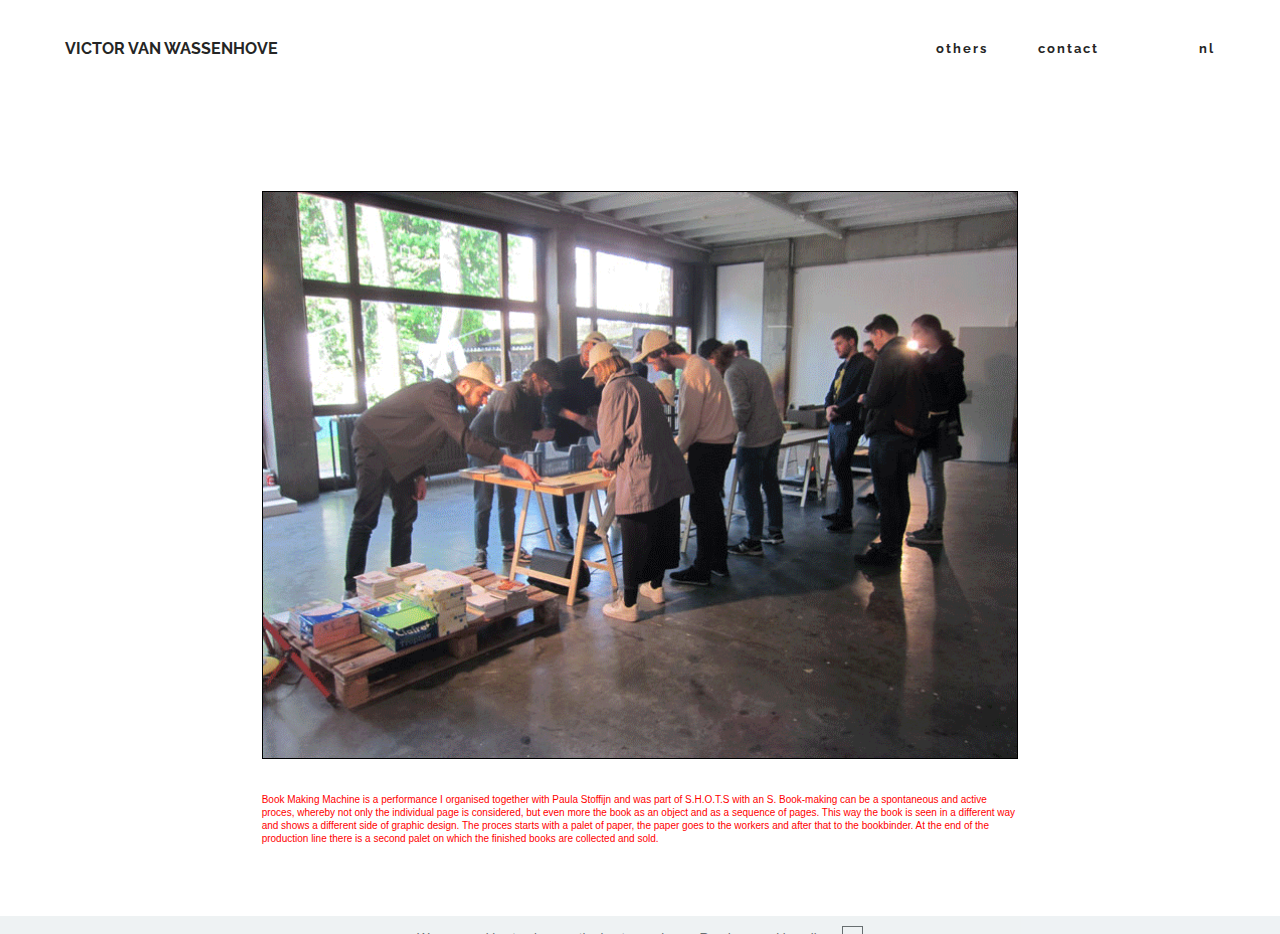
<file: bookmakingmachine.html>
<!DOCTYPE html>
<html>
<head>
  <!-- Site made with Mobirise Website Builder v2.11.1, https://mobirise.com -->
  <meta charset="UTF-8">
  <meta http-equiv="X-UA-Compatible" content="IE=edge">
  <meta name="generator" content="Mobirise v2.11.1, mobirise.com">
  <meta name="viewport" content="width=device-width, initial-scale=1">
  <link rel="shortcut icon" href="assets/images/logo.png" type="image/x-icon">
  <meta name="description" content="">
  <title>Book Making Machine</title>
  <link rel="stylesheet" href="https://fonts.googleapis.com/css?family=Roboto:700,400&amp;subset=cyrillic,latin,greek,vietnamese">
  <link rel="stylesheet" href="assets/bootstrap/css/bootstrap.min.css">
  <link rel="stylesheet" href="assets/mobirise/css/style.css">
  <link rel="stylesheet" href="assets/mobirise/css/mbr-additional.css" type="text/css">
  <link rel="stylesheet" href="extra.css" type="text/css">
  
  
  
</head>
<body>

<!-- Google Analytics -->
<script>
  (function(i,s,o,g,r,a,m){i['GoogleAnalyticsObject']=r;i[r]=i[r]||function(){
  (i[r].q=i[r].q||[]).push(arguments)},i[r].l=1*new Date();a=s.createElement(o),
  m=s.getElementsByTagName(o)[0];a.async=1;a.src=g;m.parentNode.insertBefore(a,m)
  })(window,document,'script','//www.google-analytics.com/analytics.js','ga');

  ga('create', 'UA-74593235-1', 'auto');
  ga('send', 'pageview');

</script>
<!-- /Google Analytics -->


<section class="mbr-navbar mbr-navbar--freeze mbr-navbar--absolute mbr-navbar--sticky mbr-navbar--auto-collapse" id="ext_menu-48">
    <div class="mbr-navbar__section mbr-section">
        <div class="mbr-section__container container">
            <div class="mbr-navbar__container">
                <div class="mbr-navbar__column mbr-navbar__column--s mbr-navbar__brand">
                    <span class="mbr-navbar__brand-link mbr-brand mbr-brand--inline">
                        
                        <span class="mbr-brand__name"><a class="mbr-brand__name text-black" href="index.html">VICTOR VAN WASSENHOVE</a></span>
                    </span>
                </div>
                <div class="mbr-navbar__hamburger mbr-hamburger"><span class="mbr-hamburger__line"></span></div>
                <div class="mbr-navbar__column mbr-navbar__menu">
                    <nav class="mbr-navbar__menu-box mbr-navbar__menu-box--inline-right">
                        <div class="mbr-navbar__column">
                            <ul class="mbr-navbar__items mbr-navbar__items--right float-left mbr-buttons mbr-buttons--freeze mbr-buttons--right btn-decorator mbr-buttons--active mbr-buttons--only-links">       <li class="mbr-navbar__item"><a class="mbr-buttons__link btn text-black" href="others.html">others</a></li> <li class="mbr-navbar__item"><a class="mbr-buttons__link btn text-black" href="mailto:victorvanwassenhove@gmail.com">contact</a></li> <li class="mbr-navbar__item"><a class="mbr-buttons__link btn text-black" href="#top"></a></li>  <li class="mbr-navbar__item"><a class="mbr-buttons__link btn text-black" href="http://victorvanw.github.io/portfolio_nl">nl</a></li></ul>                            
                            
                        </div>
                    </nav>
                </div>
            </div>
        </div>
    </div>
</section>

<section class="engine"><a rel="external" href="https://mobirise.com">website creator</a></section><section class="mbr-section mbr-after-navbar" id="image2-51">
    <div class="mbr-section__container container mbr-section__container--first">
        <div class="row">
            <div class="col-sm-8 col-sm-offset-2">
                <figure class="mbr-figure mbr-figure--wysiwyg mbr-figure--full-width mbr-figure--caption-inside-bottom">

                    <div><img src="assets/images/bookmakingmachine.gif" class="mbr-figure__img"></div>
                    
                </figure>
            </div>
        </div>
    </div>
</section>

<section class="mbr-section" id="content1-54">
    <div class="mbr-section__container container mbr-section__container--last">
        <div class="row">
            <div class="mbr-article mbr-article--wysiwyg col-sm-8 col-sm-offset-2"><p>Book Making Machine is a performance I organised together with Paula Stoffijn and was part of S.H.O.T.S with an S. Book-making can be a spontaneous and active proces, whereby not only the individual page is considered, but even more the book as an object and as a sequence of pages. This way the book is seen in a different way and shows a different side of graphic design. The proces starts with a palet of paper, the paper goes to the workers and after that to the bookbinder. At the end of the production line there is a second palet on which the finished books are collected and sold.</p></div>
        </div>
    </div>
</section>


  <input name="cookieData" type="hidden" data-cookie-text="We use cookies to give you the best experience. Read my <a href='privacy.html'>cookie policy</a>.">
  <script src="assets/web/assets/jquery/jquery.min.js"></script>
  <script src="assets/bootstrap/js/bootstrap.min.js"></script>
  <script src="assets/smooth-scroll/SmoothScroll.js"></script>
  <script src="assets/cookies-alert-plugin/cookies-alert-core.js"></script>
  <script src="assets/cookies-alert-plugin/cookies-alert-script.js"></script>
  <script src="assets/mobirise/js/script.js"></script>
  
  
</body>
</html>
</file>
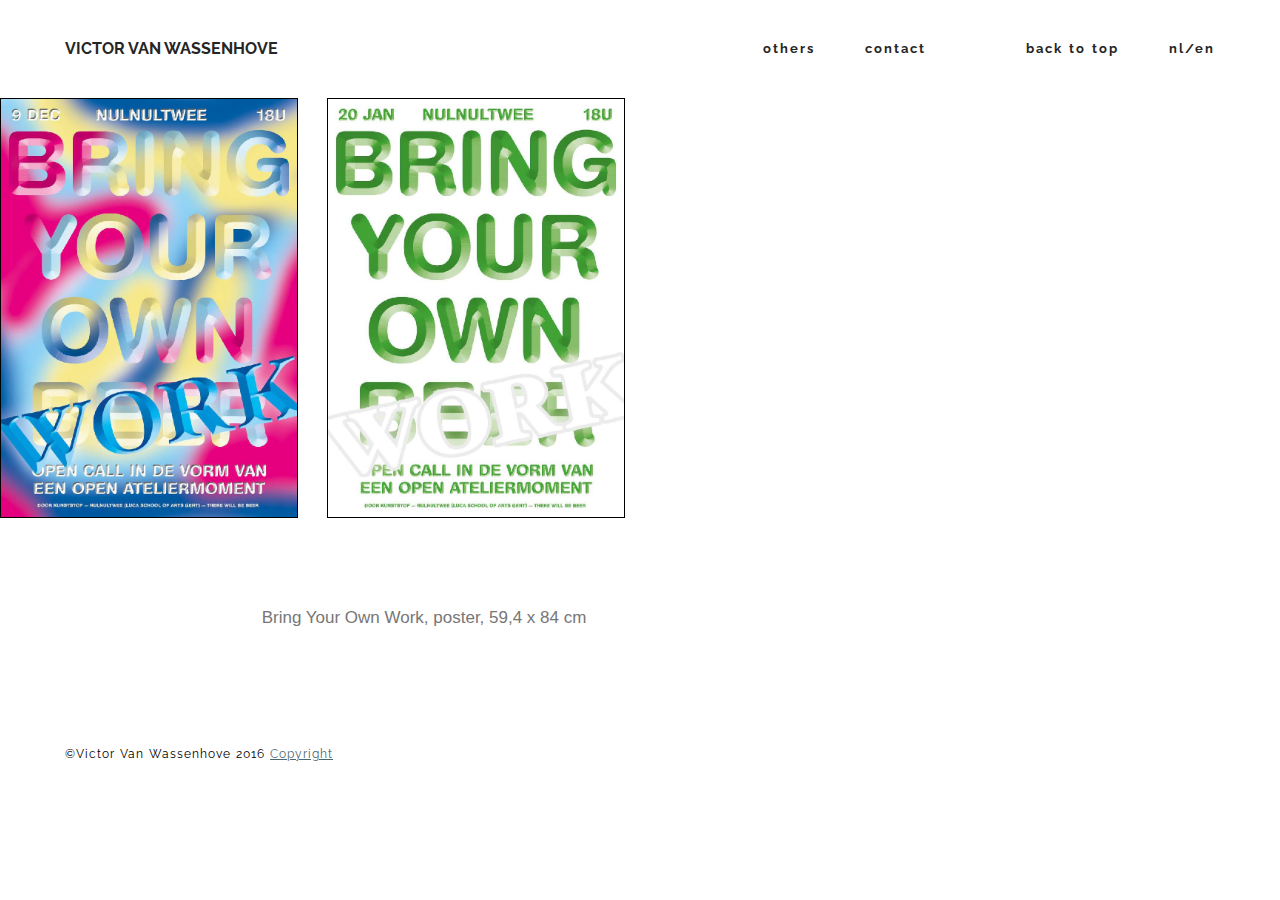
<file: byow.html>
<!DOCTYPE html>
<html>
<head>
  <!-- Site made with Mobirise Website Builder v2.8.6, https://mobirise.com -->
  <meta charset="UTF-8">
  <meta http-equiv="X-UA-Compatible" content="IE=edge">
  <meta name="generator" content="Mobirise v2.8.6, mobirise.com">
  <meta name="viewport" content="width=device-width, initial-scale=1">
  <link rel="shortcut icon" href="assets/images/logo.png" type="image/x-icon">
  <meta name="description" content="">
  <title>10 of 15</title>
  <link rel="stylesheet" href="https://fonts.googleapis.com/css?family=Roboto:700,400&amp;subset=cyrillic,latin,greek,vietnamese">
  <link rel="stylesheet" href="assets/bootstrap/css/bootstrap.min.css">
  <link rel="stylesheet" href="assets/mobirise/css/style.css">
  <link rel="stylesheet" href="assets/mobirise-gallery/style.css">
  <link rel="stylesheet" href="assets/mobirise-slider/style.css">
  <link rel="stylesheet" href="assets/mobirise/css/mbr-additional.css" type="text/css">
  <link rel="stylesheet" href="extra.css" type="text/css">
  
  
  
</head>
<body>

<!-- Google Analytics -->
<script>
  (function(i,s,o,g,r,a,m){i['GoogleAnalyticsObject']=r;i[r]=i[r]||function(){
  (i[r].q=i[r].q||[]).push(arguments)},i[r].l=1*new Date();a=s.createElement(o),
  m=s.getElementsByTagName(o)[0];a.async=1;a.src=g;m.parentNode.insertBefore(a,m)
  })(window,document,'script','//www.google-analytics.com/analytics.js','ga');

  ga('create', 'UA-74593235-1', 'auto');
  ga('send', 'pageview');

</script>
<!-- /Google Analytics -->


<section class="engine"><a rel="nofollow" href="https://mobirise.com">Mobirise the best free website builder</a></section>
<section class="mbr-navbar mbr-navbar--freeze mbr-navbar--absolute mbr-navbar--sticky mbr-navbar--auto-collapse" id="ext_menu-35">
    <div class="mbr-navbar__section mbr-section">
        <div class="mbr-section__container container">
            <div class="mbr-navbar__container">
                <div class="mbr-navbar__column mbr-navbar__column--s mbr-navbar__brand">
                    <span class="mbr-navbar__brand-link mbr-brand mbr-brand--inline">
                        
                        <span class="mbr-brand__name"><a class="mbr-brand__name text-black" href="index.html">VICTOR VAN WASSENHOVE</a></span>
                    </span>
                </div>
                <div class="mbr-navbar__hamburger mbr-hamburger text-white"><span class="mbr-hamburger__line"></span></div>
                <div class="mbr-navbar__column mbr-navbar__menu">
                    <nav class="mbr-navbar__menu-box mbr-navbar__menu-box--inline-right">
                        <div class="mbr-navbar__column"><ul class="mbr-navbar__items mbr-navbar__items--right mbr-buttons mbr-buttons--freeze mbr-buttons--right btn-decorator mbr-buttons--active mbr-buttons--only-links">       <li class="mbr-navbar__item"><a class="mbr-buttons__link btn text-black" href="others.html">others</a></li> <li class="mbr-navbar__item"><a class="mbr-buttons__link btn text-black" href="contact.html">contact</a></li> <li class="mbr-navbar__item"><a class="mbr-buttons__link btn text-black" href="#top"></a></li> <li class="mbr-navbar__item"><a class="mbr-buttons__link btn text-black" href="#top">back to top</a></li> <li class="mbr-navbar__item"><a class="mbr-buttons__link btn text-black" href="http://googledrive.com/host/0B-lcOvJAcf7PM3R2Ylhpc2pSTms">nl/en</a></li></ul></div>
                        
                    </nav>
                </div>
            </div>
        </div>
    </div>
</section>

<section class="mbr-gallery mbr-section mbr-section--no-padding mbr-after-navbar" id="gallery1-39" style="background-color: rgb(255, 255, 255);">
    <!-- Gallery -->
    <div class=" mbr-gallery-layout-default">
        <div>
            <div class="row mbr-gallery-row">
                <div class="col-lg-3 col-md-4 col-sm-6 col-xs-12 mbr-gallery-item">
                    <a href="#lb-gallery1-39" data-slide-to="0" data-toggle="modal">
                        <img alt="" src="assets/images/byow2-1000x1414-69-1000x1414-35.jpg">
                        <span class="icon glyphicon glyphicon-zoom-in"></span>
                    </a>
                </div><div class="col-lg-3 col-md-4 col-sm-6 col-xs-12 mbr-gallery-item">
                    <a href="#lb-gallery1-39" data-slide-to="1" data-toggle="modal">
                        <img alt="" src="assets/images/byow3-1000x1414-26-1000x1414-54.jpg">
                        <span class="icon glyphicon glyphicon-zoom-in"></span>
                    </a>
                </div>
            </div>
        </div>
        <div class="clearfix"></div>
    </div>

    <!-- Lightbox -->
    <div data-app-prevent-settings="" class="mbr-slider modal fade carousel slide" tabindex="-1" data-keyboard="true" data-interval="false" id="lb-gallery1-39">
        <div class="modal-dialog">
            <div class="modal-content">
                <div class="modal-body">
                    <ol class="carousel-indicators">
                        <li data-app-prevent-settings="" data-target="#lb-gallery1-39" data-slide-to="0"></li><li data-app-prevent-settings="" data-target="#lb-gallery1-39" class=" active" data-slide-to="1"></li>
                    </ol>
                    <div class="carousel-inner">
                        <div class="item">
                            <img alt="" src="assets/images/byow2-1000x1414-69.jpg">
                        </div><div class="item active">
                            <img alt="" src="assets/images/byow3-1000x1414-26.jpg">
                        </div>
                    </div>
                    <a class="left carousel-control" role="button" data-slide="prev" href="#lb-gallery1-39">
                        <span class="glyphicon glyphicon-menu-left" aria-hidden="true"></span>
                        <span class="sr-only">Previous</span>
                    </a>
                    <a class="right carousel-control" role="button" data-slide="next" href="#lb-gallery1-39">
                        <span class="glyphicon glyphicon-menu-right" aria-hidden="true"></span>
                        <span class="sr-only">Next</span>
                    </a>

                    <a class="close" href="#" role="button" data-dismiss="modal">
                        <span class="glyphicon glyphicon-remove" aria-hidden="true"></span>
                        <span class="sr-only">Close</span>
                    </a>
                </div>
            </div>
        </div>
    </div>
</section>

<section class="mbr-section" id="content1-37">
    <div class="mbr-section__container container mbr-section__container--isolated">
        <div class="row">
            <div class="mbr-article mbr-article--wysiwyg col-sm-8 col-sm-offset-2">Bring Your Own Work, poster, 59,4 x 84 cm&nbsp;</div>
        </div>
    </div>
</section>

<footer class="mbr-section mbr-section--relative mbr-section--fixed-size" id="footer1-38" style="background-color: rgb(255, 255, 255);">
    
    <div class="mbr-section__container container">
        <div class="mbr-footer mbr-footer--wysiwyg row">
            <div class="col-sm-12">
                <p class="mbr-footer__copyright">©Victor Van Wassenhove 2016 <a href="https://creativecommons.org/licenses/by-nc/4.0/legalcode" target="_blank">Copyright</a></p>
            </div>
        </div>
    </div>
</footer>


  <script src="assets/web/assets/jquery/jquery.min.js"></script>
  <script src="assets/bootstrap/js/bootstrap.min.js"></script>
  <script src="assets/smooth-scroll/SmoothScroll.js"></script>
  <script src="assets/masonry/masonry.pkgd.min.js"></script>
  <script src="assets/imagesloaded/imagesloaded.pkgd.min.js"></script>
  <script src="assets/bootstrap-carousel-swipe/bootstrap-carousel-swipe.js"></script>
  <script src="assets/mobirise/js/script.js"></script>
  <script src="assets/mobirise-gallery/script.js"></script>
  
  
</body>
</html>
</file>
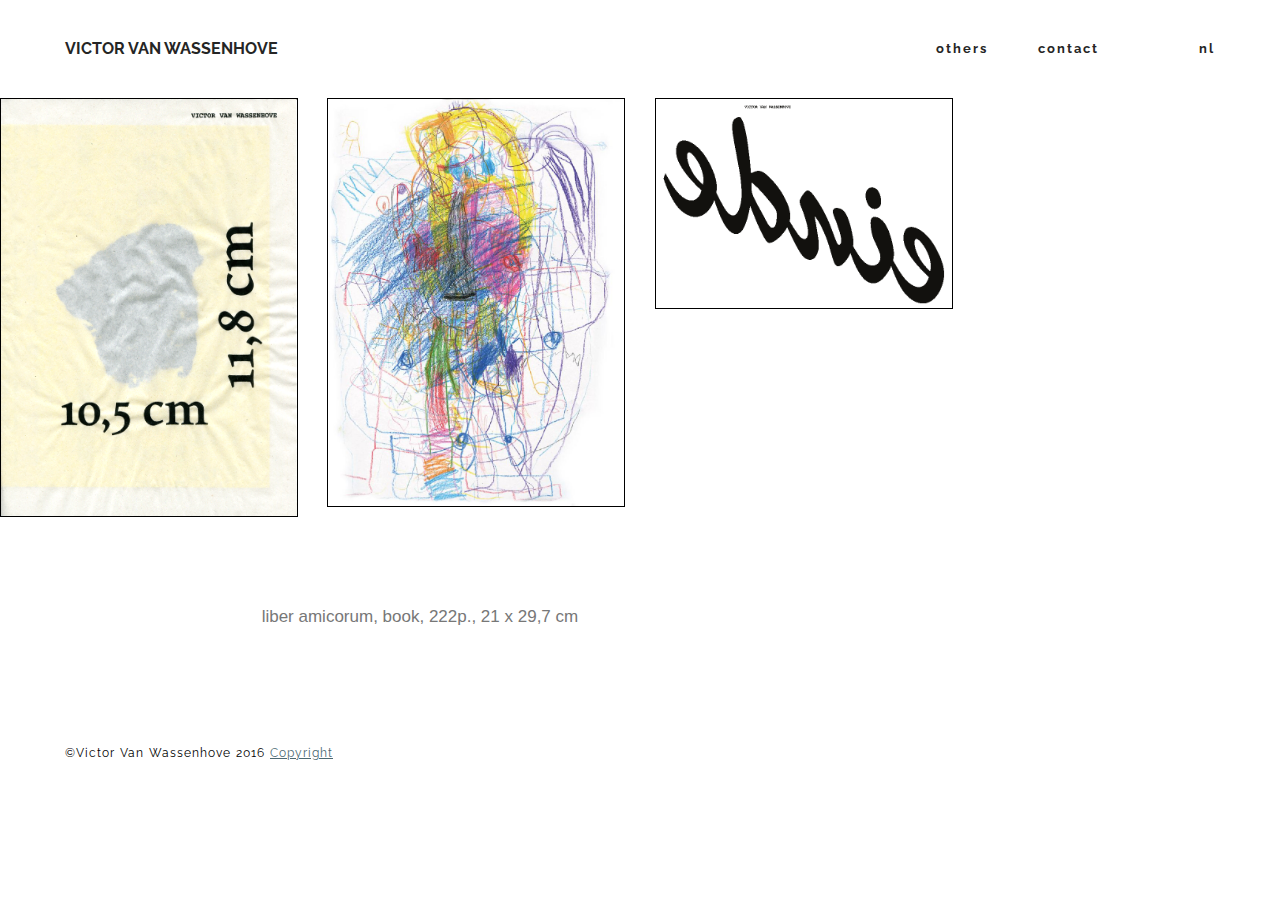
<file: liber.html>
<!DOCTYPE html>
<html>
<head>
  <!-- Site made with Mobirise Website Builder v2.11.1, https://mobirise.com -->
  <meta charset="UTF-8">
  <meta http-equiv="X-UA-Compatible" content="IE=edge">
  <meta name="generator" content="Mobirise v2.11.1, mobirise.com">
  <meta name="viewport" content="width=device-width, initial-scale=1">
  <link rel="shortcut icon" href="assets/images/logo.png" type="image/x-icon">
  <meta name="description" content="">
  <title>10 of 15</title>
  <link rel="stylesheet" href="https://fonts.googleapis.com/css?family=Roboto:700,400&amp;subset=cyrillic,latin,greek,vietnamese">
  <link rel="stylesheet" href="assets/bootstrap/css/bootstrap.min.css">
  <link rel="stylesheet" href="assets/mobirise/css/style.css">
  <link rel="stylesheet" href="assets/mobirise-gallery/style.css">
  <link rel="stylesheet" href="assets/mobirise-slider/style.css">
  <link rel="stylesheet" href="assets/mobirise/css/mbr-additional.css" type="text/css">
  <link rel="stylesheet" href="extra.css" type="text/css">
  
  
  
</head>
<body>

<!-- Google Analytics -->
<script>
  (function(i,s,o,g,r,a,m){i['GoogleAnalyticsObject']=r;i[r]=i[r]||function(){
  (i[r].q=i[r].q||[]).push(arguments)},i[r].l=1*new Date();a=s.createElement(o),
  m=s.getElementsByTagName(o)[0];a.async=1;a.src=g;m.parentNode.insertBefore(a,m)
  })(window,document,'script','//www.google-analytics.com/analytics.js','ga');

  ga('create', 'UA-74593235-1', 'auto');
  ga('send', 'pageview');

</script>
<!-- /Google Analytics -->


<section class="mbr-navbar mbr-navbar--freeze mbr-navbar--absolute mbr-navbar--sticky mbr-navbar--auto-collapse" id="ext_menu-24">
    <div class="mbr-navbar__section mbr-section">
        <div class="mbr-section__container container">
            <div class="mbr-navbar__container">
                <div class="mbr-navbar__column mbr-navbar__column--s mbr-navbar__brand">
                    <span class="mbr-navbar__brand-link mbr-brand mbr-brand--inline">
                        
                        <span class="mbr-brand__name"><a class="mbr-brand__name text-black" href="index.html">VICTOR VAN WASSENHOVE</a></span>
                    </span>
                </div>
                <div class="mbr-navbar__hamburger mbr-hamburger"><span class="mbr-hamburger__line"></span></div>
                <div class="mbr-navbar__column mbr-navbar__menu">
                    <nav class="mbr-navbar__menu-box mbr-navbar__menu-box--inline-right">
                        <div class="mbr-navbar__column">
                            <ul class="mbr-navbar__items mbr-navbar__items--right float-left mbr-buttons mbr-buttons--freeze mbr-buttons--right btn-decorator mbr-buttons--active mbr-buttons--only-links">       <li class="mbr-navbar__item"><a class="mbr-buttons__link btn text-black" href="others.html">others</a></li> <li class="mbr-navbar__item"><a class="mbr-buttons__link btn text-black" href="mailto:victorvanwassenhove@gmail.com">contact</a></li> <li class="mbr-navbar__item"><a class="mbr-buttons__link btn text-black" href="#top"></a></li>  <li class="mbr-navbar__item"><a class="mbr-buttons__link btn text-black" href="http://victorvanw.github.io/portfolio_nl">nl</a></li></ul>                            
                            
                        </div>
                    </nav>
                </div>
            </div>
        </div>
    </div>
</section>

<section class="engine"><a rel="external" href="https://mobirise.com">responsive website builder</a></section><section class="mbr-gallery mbr-section mbr-section--no-padding mbr-after-navbar" id="gallery1-32" style="background-color: rgb(255, 255, 255);">
    <!-- Gallery -->
    <div class=" mbr-gallery-layout-default">
        <div>
            <div class="row mbr-gallery-row">
                
                <div class="col-lg-3 col-md-4 col-sm-6 col-xs-12 mbr-gallery-item">

                     

                    <a href="#lb-gallery1-32" data-slide-to="0" data-toggle="modal">
                        <img alt="" src="assets/images/object-709x1000-57.png">
                        <span class="icon glyphicon glyphicon-zoom-in"></span>
                    </a>              
                </div><div class="col-lg-3 col-md-4 col-sm-6 col-xs-12 mbr-gallery-item">

                     

                    <a href="#lb-gallery1-32" data-slide-to="1" data-toggle="modal">
                        <img alt="" src="assets/images/scan019-1-1000x1376-51-1000x1376-56.jpg">
                        <span class="icon glyphicon glyphicon-zoom-in"></span>
                    </a>              
                </div><div class="col-lg-3 col-md-4 col-sm-6 col-xs-12 mbr-gallery-item">

                     

                    <a href="#lb-gallery1-32" data-slide-to="2" data-toggle="modal">
                        <img alt="" src="assets/images/einde-2-750x530-74.png">
                        <span class="icon glyphicon glyphicon-zoom-in"></span>
                    </a>              
                </div>
            </div>
        </div>
        <div class="clearfix"></div>
    </div>

    <!-- Lightbox -->
    <div data-app-prevent-settings="" class="mbr-slider modal fade carousel slide" tabindex="-1" data-keyboard="true" data-interval="false" id="lb-gallery1-32">
        <div class="modal-dialog">
            <div class="modal-content">
                <div class="modal-body">
                    <ol class="carousel-indicators">
                        <li data-app-prevent-settings="" data-target="#lb-gallery1-32" data-slide-to="0"></li><li data-app-prevent-settings="" data-target="#lb-gallery1-32" class=" active" data-slide-to="1"></li><li data-app-prevent-settings="" data-target="#lb-gallery1-32" data-slide-to="2"></li>
                    </ol>
                    <div class="carousel-inner">
                        <div class="item">
                            <img alt="" src="assets/images/object.gif">
                        </div><div class="item active">
                            <img alt="" src="assets/images/scan019-1-1000x1376-51.jpg">
                        </div><div class="item">
                            <img alt="" src="assets/images/einde-2.gif">
                        </div>
                    </div>
                    <a class="left carousel-control" role="button" data-slide="prev" href="#lb-gallery1-32">
                        <span class="glyphicon glyphicon-menu-left" aria-hidden="true"></span>
                        <span class="sr-only">Previous</span>
                    </a>
                    <a class="right carousel-control" role="button" data-slide="next" href="#lb-gallery1-32">
                        <span class="glyphicon glyphicon-menu-right" aria-hidden="true"></span>
                        <span class="sr-only">Next</span>
                    </a>

                    <a class="close" href="#" role="button" data-dismiss="modal">
                        <span class="glyphicon glyphicon-remove" aria-hidden="true"></span>
                        <span class="sr-only">Close</span>
                    </a>
                </div>
            </div>
        </div>
    </div>
</section>

<section class="mbr-section" id="content1-26">
    <div class="mbr-section__container container mbr-section__container--isolated">
        <div class="row">
            <div class="mbr-article mbr-article--wysiwyg col-sm-8 col-sm-offset-2">liber amicorum, book, 222p., 21 x 29,7 cm</div>
        </div>
    </div>
</section>

<footer class="mbr-section mbr-section--relative mbr-section--fixed-size" id="footer1-27" style="background-color: rgb(255, 255, 255);">
    
    <div class="mbr-section__container container">
        <div class="mbr-footer mbr-footer--wysiwyg row" style="padding-top: 36.900000000000006px; padding-bottom: 36.900000000000006px;">
            <div class="col-sm-12">
                <p class="mbr-footer__copyright">©Victor Van Wassenhove 2016 <a href="https://creativecommons.org/licenses/by-nc/4.0/legalcode" target="_blank">Copyright</a></p>
            </div>
        </div>
    </div>
</footer>


  <input name="cookieData" type="hidden" data-cookie-text="We use cookies to give you the best experience. Read my <a href='privacy.html'>cookie policy</a>.">
  <script src="assets/web/assets/jquery/jquery.min.js"></script>
  <script src="assets/bootstrap/js/bootstrap.min.js"></script>
  <script src="assets/smooth-scroll/SmoothScroll.js"></script>
  <script src="assets/cookies-alert-plugin/cookies-alert-core.js"></script>
  <script src="assets/cookies-alert-plugin/cookies-alert-script.js"></script>
  <script src="assets/masonry/masonry.pkgd.min.js"></script>
  <script src="assets/imagesloaded/imagesloaded.pkgd.min.js"></script>
  <script src="assets/bootstrap-carousel-swipe/bootstrap-carousel-swipe.js"></script>
  <script src="assets/mobirise/js/script.js"></script>
  <script src="assets/mobirise-gallery/script.js"></script>
  
  
</body>
</html>
</file>
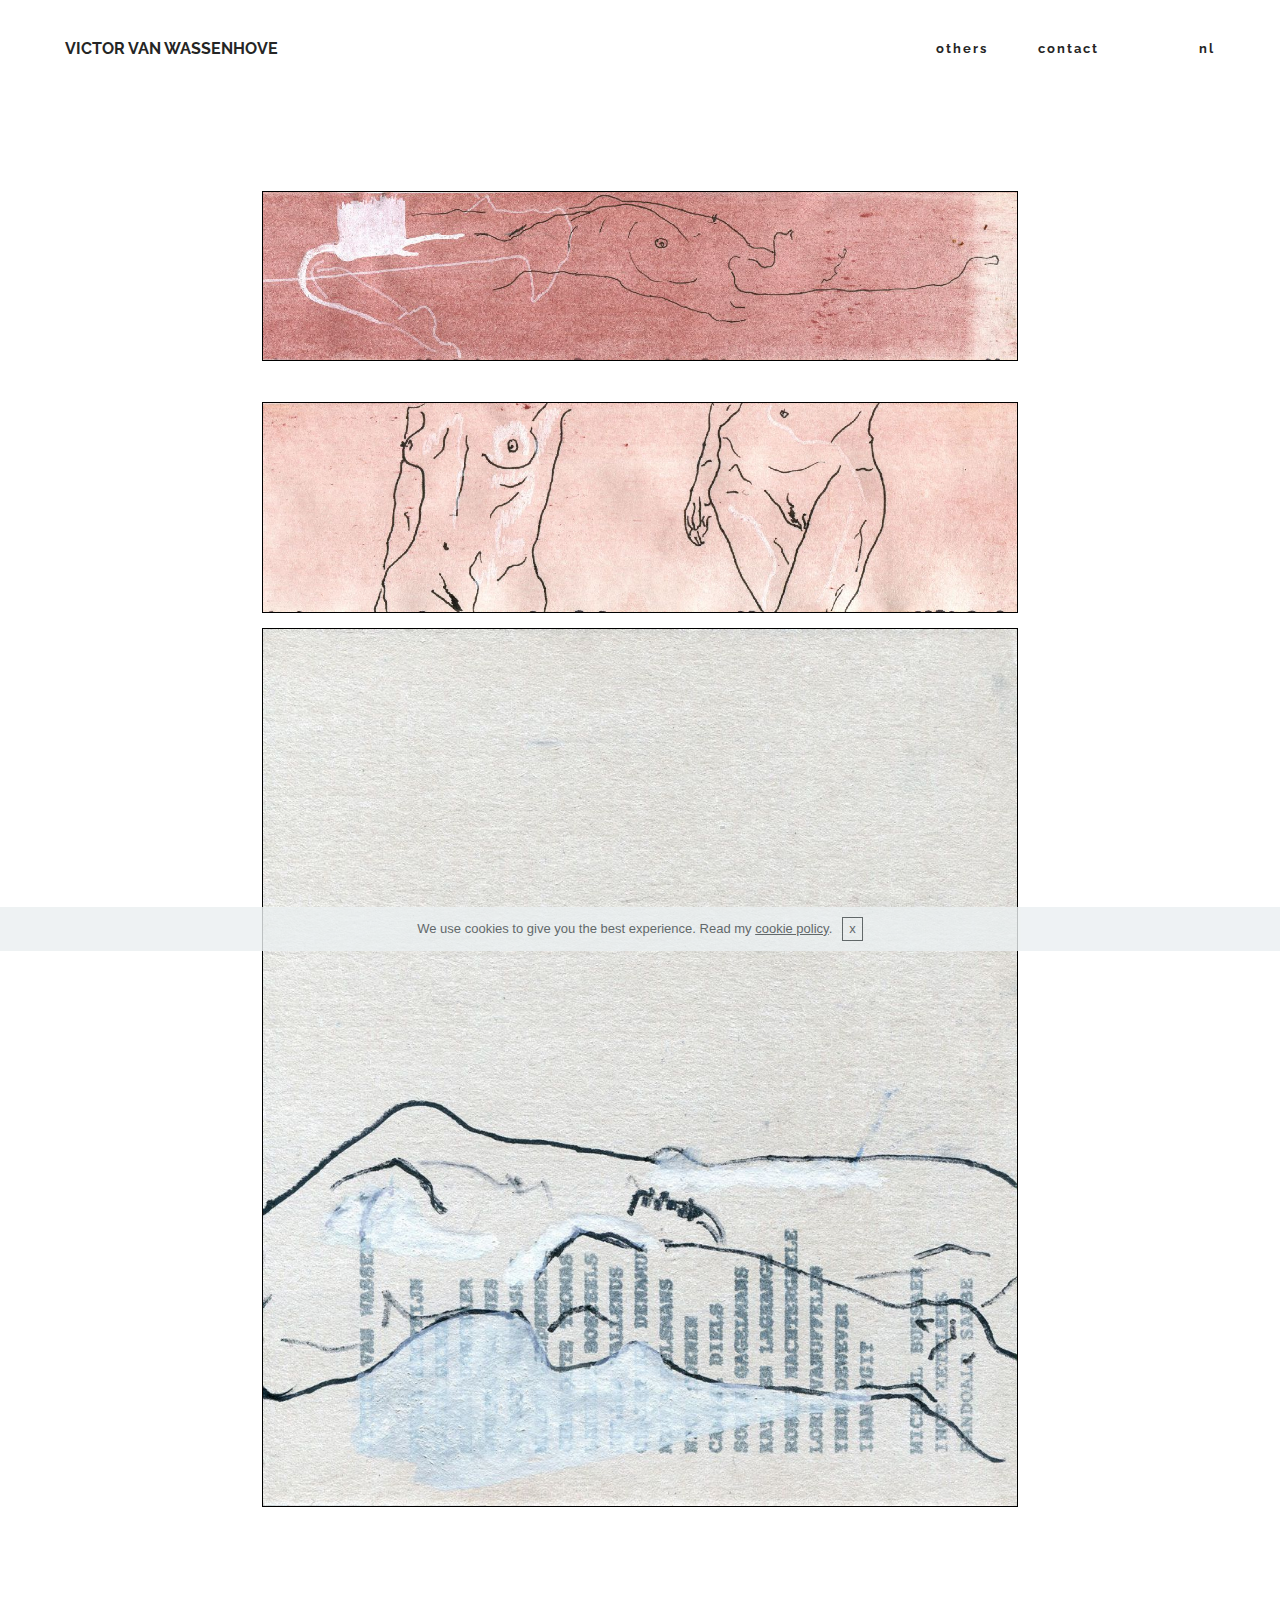
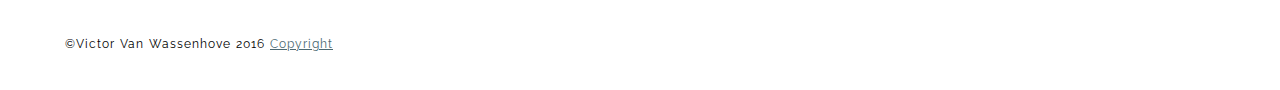
<file: may.html>
<!DOCTYPE html>
<html>
<head>
  <!-- Site made with Mobirise Website Builder v2.11.1, https://mobirise.com -->
  <meta charset="UTF-8">
  <meta http-equiv="X-UA-Compatible" content="IE=edge">
  <meta name="generator" content="Mobirise v2.11.1, mobirise.com">
  <meta name="viewport" content="width=device-width, initial-scale=1">
  <link rel="shortcut icon" href="assets/images/logo.png" type="image/x-icon">
  <meta name="description" content="">
  <title>May</title>
  <link rel="stylesheet" href="https://fonts.googleapis.com/css?family=Roboto:700,400&amp;subset=cyrillic,latin,greek,vietnamese">
  <link rel="stylesheet" href="assets/bootstrap/css/bootstrap.min.css">
  <link rel="stylesheet" href="assets/mobirise/css/style.css">
  <link rel="stylesheet" href="assets/mobirise/css/mbr-additional.css" type="text/css">
  <link rel="stylesheet" href="extra.css" type="text/css">
  
  
  
</head>
<body>

<!-- Google Analytics -->
<script>
  (function(i,s,o,g,r,a,m){i['GoogleAnalyticsObject']=r;i[r]=i[r]||function(){
  (i[r].q=i[r].q||[]).push(arguments)},i[r].l=1*new Date();a=s.createElement(o),
  m=s.getElementsByTagName(o)[0];a.async=1;a.src=g;m.parentNode.insertBefore(a,m)
  })(window,document,'script','//www.google-analytics.com/analytics.js','ga');

  ga('create', 'UA-74593235-1', 'auto');
  ga('send', 'pageview');

</script>
<!-- /Google Analytics -->


<section class="mbr-navbar mbr-navbar--freeze mbr-navbar--absolute mbr-navbar--sticky mbr-navbar--auto-collapse" id="ext_menu-40">
    <div class="mbr-navbar__section mbr-section">
        <div class="mbr-section__container container">
            <div class="mbr-navbar__container">
                <div class="mbr-navbar__column mbr-navbar__column--s mbr-navbar__brand">
                    <span class="mbr-navbar__brand-link mbr-brand mbr-brand--inline">
                        
                        <span class="mbr-brand__name"><a class="mbr-brand__name text-black" href="index.html">VICTOR VAN WASSENHOVE</a></span>
                    </span>
                </div>
                <div class="mbr-navbar__hamburger mbr-hamburger"><span class="mbr-hamburger__line"></span></div>
                <div class="mbr-navbar__column mbr-navbar__menu">
                    <nav class="mbr-navbar__menu-box mbr-navbar__menu-box--inline-right">
                        <div class="mbr-navbar__column">
                            <ul class="mbr-navbar__items mbr-navbar__items--right float-left mbr-buttons mbr-buttons--freeze mbr-buttons--right btn-decorator mbr-buttons--active mbr-buttons--only-links">       <li class="mbr-navbar__item"><a class="mbr-buttons__link btn text-black" href="others.html">others</a></li> <li class="mbr-navbar__item"><a class="mbr-buttons__link btn text-black" href="mailto:victorvanwassenhove@gmail.com">contact</a></li> <li class="mbr-navbar__item"><a class="mbr-buttons__link btn text-black" href="#top"></a></li>  <li class="mbr-navbar__item"><a class="mbr-buttons__link btn text-black" href="http://victorvanw.github.io/portfolio_nl">nl</a></li></ul>                            
                            
                        </div>
                    </nav>
                </div>
            </div>
        </div>
    </div>
</section>

<section class="engine"><a rel="external" href="https://mobirise.com">best free website builder software</a></section><section class="mbr-section mbr-after-navbar" id="image2-45">
    <div class="mbr-section__container container mbr-section__container--first">
        <div class="row">
            <div class="col-sm-8 col-sm-offset-2">
                <figure class="mbr-figure mbr-figure--wysiwyg mbr-figure--full-width mbr-figure--caption-inside-bottom">

                    <div><img src="assets/images/04-2245x500-32.jpg" class="mbr-figure__img"></div>
                    
                </figure>
            </div>
        </div>
    </div>
</section>

<section class="mbr-section" id="image2-46">
    <div class="mbr-section__container container mbr-section__container--middle">
        <div class="row">
            <div class="col-sm-8 col-sm-offset-2">
                <figure class="mbr-figure mbr-figure--wysiwyg mbr-figure--full-width mbr-figure--caption-inside-bottom">

                    <div><img src="assets/images/04-1804x500-13.jpg" class="mbr-figure__img"></div>
                    
                </figure>
            </div>
        </div>
    </div>
</section>

<section class="mbr-section" id="image2-47">
    <div class="mbr-section__container container mbr-section__container--last">
        <div class="row">
            <div class="col-sm-8 col-sm-offset-2">
                <figure class="mbr-figure mbr-figure--wysiwyg mbr-figure--full-width mbr-figure--caption-inside-bottom">

                    <div><img src="assets/images/04-1000x1162-19.jpg" class="mbr-figure__img"></div>
                    
                </figure>
            </div>
        </div>
    </div>
</section>

<footer class="mbr-section mbr-section--relative mbr-section--fixed-size" id="footer1-43" style="background-color: rgb(255, 255, 255);">
    
    <div class="mbr-section__container container">
        <div class="mbr-footer mbr-footer--wysiwyg row" style="padding-top: 36.900000000000006px; padding-bottom: 36.900000000000006px;">
            <div class="col-sm-12">
                <p class="mbr-footer__copyright">©Victor Van Wassenhove 2016 <a href="https://creativecommons.org/licenses/by-nc/4.0/legalcode" target="_blank">Copyright</a></p>
            </div>
        </div>
    </div>
</footer>


  <input name="cookieData" type="hidden" data-cookie-text="We use cookies to give you the best experience. Read my <a href='privacy.html'>cookie policy</a>.">
  <script src="assets/web/assets/jquery/jquery.min.js"></script>
  <script src="assets/bootstrap/js/bootstrap.min.js"></script>
  <script src="assets/smooth-scroll/SmoothScroll.js"></script>
  <script src="assets/cookies-alert-plugin/cookies-alert-core.js"></script>
  <script src="assets/cookies-alert-plugin/cookies-alert-script.js"></script>
  <script src="assets/mobirise/js/script.js"></script>
  
  
</body>
</html>
</file>
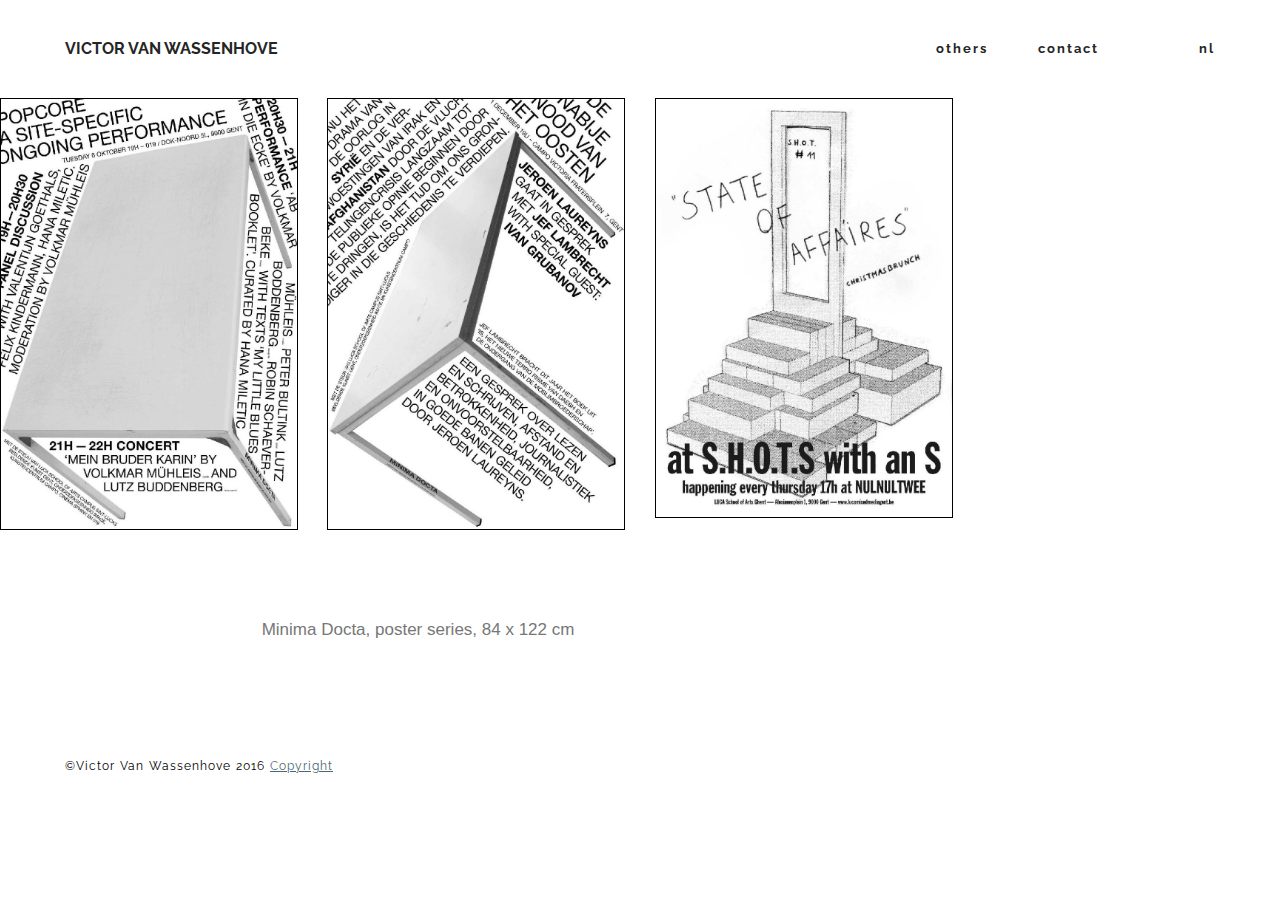
<file: minima.html>
<!DOCTYPE html>
<html>
<head>
  <!-- Site made with Mobirise Website Builder v2.11.1, https://mobirise.com -->
  <meta charset="UTF-8">
  <meta http-equiv="X-UA-Compatible" content="IE=edge">
  <meta name="generator" content="Mobirise v2.11.1, mobirise.com">
  <meta name="viewport" content="width=device-width, initial-scale=1">
  <link rel="shortcut icon" href="assets/images/logo.png" type="image/x-icon">
  <meta name="description" content="">
  <title>10 of 15</title>
  <link rel="stylesheet" href="https://fonts.googleapis.com/css?family=Roboto:700,400&amp;subset=cyrillic,latin,greek,vietnamese">
  <link rel="stylesheet" href="assets/bootstrap/css/bootstrap.min.css">
  <link rel="stylesheet" href="assets/mobirise/css/style.css">
  <link rel="stylesheet" href="assets/mobirise-gallery/style.css">
  <link rel="stylesheet" href="assets/mobirise-slider/style.css">
  <link rel="stylesheet" href="assets/mobirise/css/mbr-additional.css" type="text/css">
  <link rel="stylesheet" href="extra.css" type="text/css">
  
  
  
</head>
<body>

<!-- Google Analytics -->
<script>
  (function(i,s,o,g,r,a,m){i['GoogleAnalyticsObject']=r;i[r]=i[r]||function(){
  (i[r].q=i[r].q||[]).push(arguments)},i[r].l=1*new Date();a=s.createElement(o),
  m=s.getElementsByTagName(o)[0];a.async=1;a.src=g;m.parentNode.insertBefore(a,m)
  })(window,document,'script','//www.google-analytics.com/analytics.js','ga');

  ga('create', 'UA-74593235-1', 'auto');
  ga('send', 'pageview');

</script>
<!-- /Google Analytics -->


<section class="mbr-navbar mbr-navbar--freeze mbr-navbar--absolute mbr-navbar--sticky mbr-navbar--auto-collapse" id="ext_menu-28">
    <div class="mbr-navbar__section mbr-section">
        <div class="mbr-section__container container">
            <div class="mbr-navbar__container">
                <div class="mbr-navbar__column mbr-navbar__column--s mbr-navbar__brand">
                    <span class="mbr-navbar__brand-link mbr-brand mbr-brand--inline">
                        
                        <span class="mbr-brand__name"><a class="mbr-brand__name text-black" href="index.html">VICTOR VAN WASSENHOVE</a></span>
                    </span>
                </div>
                <div class="mbr-navbar__hamburger mbr-hamburger"><span class="mbr-hamburger__line"></span></div>
                <div class="mbr-navbar__column mbr-navbar__menu">
                    <nav class="mbr-navbar__menu-box mbr-navbar__menu-box--inline-right">
                        <div class="mbr-navbar__column">
                            <ul class="mbr-navbar__items mbr-navbar__items--right float-left mbr-buttons mbr-buttons--freeze mbr-buttons--right btn-decorator mbr-buttons--active mbr-buttons--only-links">       <li class="mbr-navbar__item"><a class="mbr-buttons__link btn text-black" href="others.html">others</a></li> <li class="mbr-navbar__item"><a class="mbr-buttons__link btn text-black" href="mailto:victorvanwassenhove@gmail.com">contact</a></li> <li class="mbr-navbar__item"><a class="mbr-buttons__link btn text-black" href="#top"></a></li>  <li class="mbr-navbar__item"><a class="mbr-buttons__link btn text-black" href="http://victorvanw.github.io/portfolio_nl">nl</a></li></ul>                            
                            
                        </div>
                    </nav>
                </div>
            </div>
        </div>
    </div>
</section>

<section class="engine"><a rel="external" href="https://mobirise.com">website builder free</a></section><section class="mbr-gallery mbr-section mbr-section--no-padding mbr-after-navbar" id="gallery1-33" style="background-color: rgb(255, 255, 255);">
    <!-- Gallery -->
    <div class=" mbr-gallery-layout-default">
        <div>
            <div class="row mbr-gallery-row">
                
                <div class="col-lg-3 col-md-4 col-sm-6 col-xs-12 mbr-gallery-item">

                     

                    <a href="#lb-gallery1-33" data-slide-to="0" data-toggle="modal">
                        <img alt="" src="assets/images/1-dec-2381x3458-34-1071x1558-7-1071x1558-70.jpg">
                        <span class="icon glyphicon glyphicon-zoom-in"></span>
                    </a>              
                </div><div class="col-lg-3 col-md-4 col-sm-6 col-xs-12 mbr-gallery-item">

                     

                    <a href="#lb-gallery1-33" data-slide-to="1" data-toggle="modal">
                        <img alt="" src="assets/images/6-okt-2381x3458-6-1071x1558-97-1071x1558-81.jpg">
                        <span class="icon glyphicon glyphicon-zoom-in"></span>
                    </a>              
                </div><div class="col-lg-3 col-md-4 col-sm-6 col-xs-12 mbr-gallery-item">

                     

                    <a href="#lb-gallery1-33" data-slide-to="2" data-toggle="modal">
                        <img alt="" src="assets/images/18-12-2717x3839-86-1071x1515-66-1071x1515-7.jpg">
                        <span class="icon glyphicon glyphicon-zoom-in"></span>
                    </a>              
                </div>
            </div>
        </div>
        <div class="clearfix"></div>
    </div>

    <!-- Lightbox -->
    <div data-app-prevent-settings="" class="mbr-slider modal fade carousel slide" tabindex="-1" data-keyboard="true" data-interval="false" id="lb-gallery1-33">
        <div class="modal-dialog">
            <div class="modal-content">
                <div class="modal-body">
                    <ol class="carousel-indicators">
                        <li data-app-prevent-settings="" data-target="#lb-gallery1-33" data-slide-to="0"></li><li data-app-prevent-settings="" data-target="#lb-gallery1-33" data-slide-to="1"></li><li data-app-prevent-settings="" data-target="#lb-gallery1-33" data-slide-to="2"></li>
                    </ol>
                    <div class="carousel-inner">
                        <div class="item">
                            <img alt="" src="assets/images/1-dec-2381x3458-34-1071x1558-7.jpg">
                        </div><div class="item">
                            <img alt="" src="assets/images/6-okt-2381x3458-6-1071x1558-97.jpg">
                        </div><div class="item">
                            <img alt="" src="assets/images/18-12-2717x3839-86-1071x1515-66.jpg">
                        </div>
                    </div>
                    <a class="left carousel-control" role="button" data-slide="prev" href="#lb-gallery1-33">
                        <span class="glyphicon glyphicon-menu-left" aria-hidden="true"></span>
                        <span class="sr-only">Previous</span>
                    </a>
                    <a class="right carousel-control" role="button" data-slide="next" href="#lb-gallery1-33">
                        <span class="glyphicon glyphicon-menu-right" aria-hidden="true"></span>
                        <span class="sr-only">Next</span>
                    </a>

                    <a class="close" href="#" role="button" data-dismiss="modal">
                        <span class="glyphicon glyphicon-remove" aria-hidden="true"></span>
                        <span class="sr-only">Close</span>
                    </a>
                </div>
            </div>
        </div>
    </div>
</section>

<section class="mbr-section" id="content1-30">
    <div class="mbr-section__container container mbr-section__container--isolated">
        <div class="row">
            <div class="mbr-article mbr-article--wysiwyg col-sm-8 col-sm-offset-2">Minima Docta, poster series, 84 x 122 cm</div>
        </div>
    </div>
</section>

<footer class="mbr-section mbr-section--relative mbr-section--fixed-size" id="footer1-31" style="background-color: rgb(255, 255, 255);">
    
    <div class="mbr-section__container container">
        <div class="mbr-footer mbr-footer--wysiwyg row" style="padding-top: 36.900000000000006px; padding-bottom: 36.900000000000006px;">
            <div class="col-sm-12">
                <p class="mbr-footer__copyright">©Victor Van Wassenhove 2016 <a href="https://creativecommons.org/licenses/by-nc/4.0/legalcode" target="_blank">Copyright</a></p>
            </div>
        </div>
    </div>
</footer>


  <input name="cookieData" type="hidden" data-cookie-text="We use cookies to give you the best experience. Read my <a href='privacy.html'>cookie policy</a>.">
  <script src="assets/web/assets/jquery/jquery.min.js"></script>
  <script src="assets/bootstrap/js/bootstrap.min.js"></script>
  <script src="assets/smooth-scroll/SmoothScroll.js"></script>
  <script src="assets/cookies-alert-plugin/cookies-alert-core.js"></script>
  <script src="assets/cookies-alert-plugin/cookies-alert-script.js"></script>
  <script src="assets/masonry/masonry.pkgd.min.js"></script>
  <script src="assets/imagesloaded/imagesloaded.pkgd.min.js"></script>
  <script src="assets/bootstrap-carousel-swipe/bootstrap-carousel-swipe.js"></script>
  <script src="assets/mobirise/js/script.js"></script>
  <script src="assets/mobirise-gallery/script.js"></script>
  
  
</body>
</html>
</file>
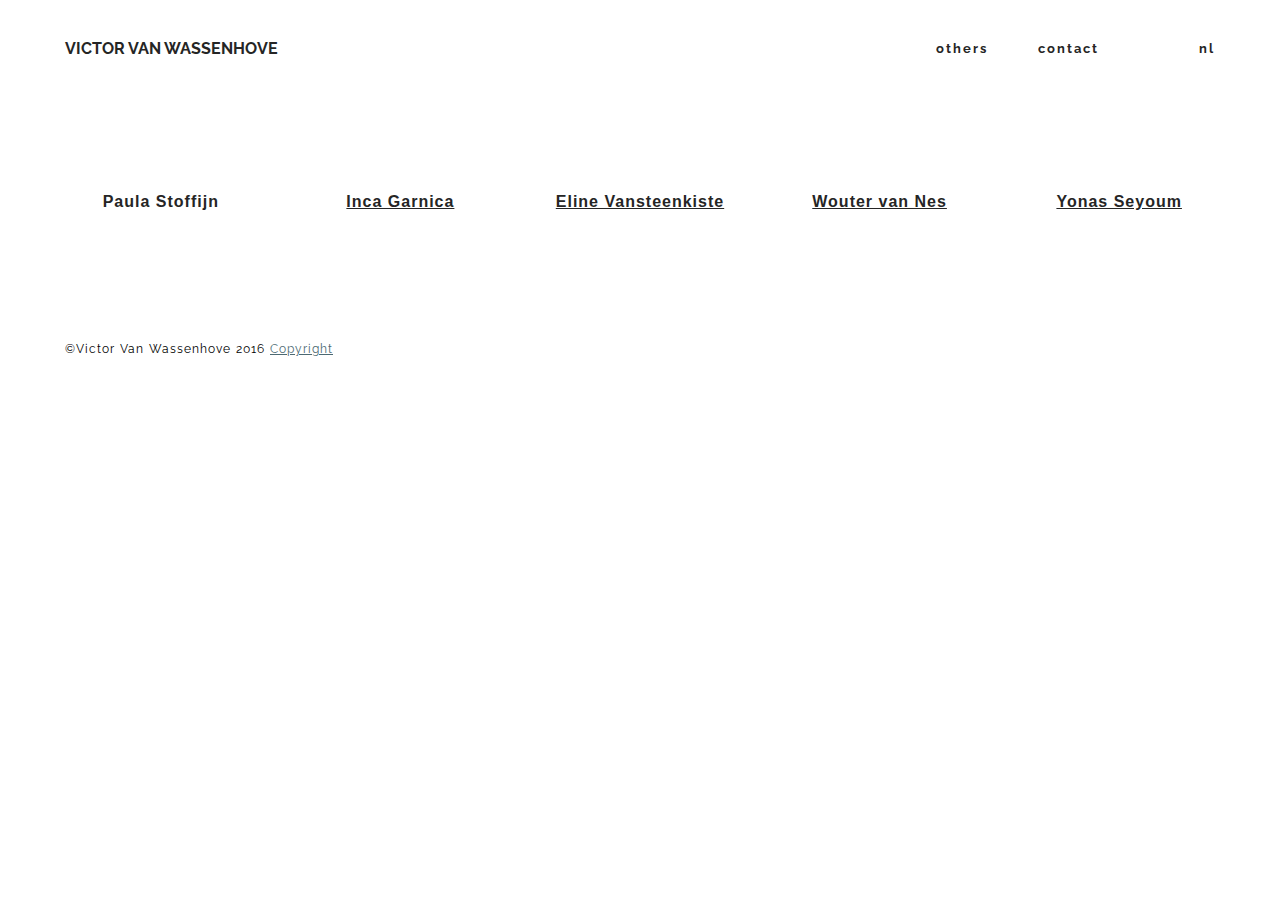
<file: others.html>
<!DOCTYPE html>
<html>
<head>
  <!-- Site made with Mobirise Website Builder v2.11.1, https://mobirise.com -->
  <meta charset="UTF-8">
  <meta http-equiv="X-UA-Compatible" content="IE=edge">
  <meta name="generator" content="Mobirise v2.11.1, mobirise.com">
  <meta name="viewport" content="width=device-width, initial-scale=1">
  <link rel="shortcut icon" href="assets/images/logo.png" type="image/x-icon">
  <meta name="description" content="">
  <title>Others</title>
  <link rel="stylesheet" href="https://fonts.googleapis.com/css?family=Roboto:700,400&amp;subset=cyrillic,latin,greek,vietnamese">
  <link rel="stylesheet" href="assets/bootstrap/css/bootstrap.min.css">
  <link rel="stylesheet" href="assets/mobirise/css/style.css">
  <link rel="stylesheet" href="assets/mobirise/css/mbr-additional.css" type="text/css">
  <link rel="stylesheet" href="extra.css" type="text/css">
  
  
  
</head>
<body>

<!-- Google Analytics -->
<script>
  (function(i,s,o,g,r,a,m){i['GoogleAnalyticsObject']=r;i[r]=i[r]||function(){
  (i[r].q=i[r].q||[]).push(arguments)},i[r].l=1*new Date();a=s.createElement(o),
  m=s.getElementsByTagName(o)[0];a.async=1;a.src=g;m.parentNode.insertBefore(a,m)
  })(window,document,'script','//www.google-analytics.com/analytics.js','ga');

  ga('create', 'UA-74593235-1', 'auto');
  ga('send', 'pageview');

</script>
<!-- /Google Analytics -->


<section class="mbr-navbar mbr-navbar--freeze mbr-navbar--absolute mbr-navbar--sticky mbr-navbar--auto-collapse" id="ext_menu-109">
    <div class="mbr-navbar__section mbr-section">
        <div class="mbr-section__container container">
            <div class="mbr-navbar__container">
                <div class="mbr-navbar__column mbr-navbar__column--s mbr-navbar__brand">
                    <span class="mbr-navbar__brand-link mbr-brand mbr-brand--inline">
                        
                        <span class="mbr-brand__name"><a class="mbr-brand__name text-black" href="index.html">VICTOR VAN WASSENHOVE</a></span>
                    </span>
                </div>
                <div class="mbr-navbar__hamburger mbr-hamburger"><span class="mbr-hamburger__line"></span></div>
                <div class="mbr-navbar__column mbr-navbar__menu">
                    <nav class="mbr-navbar__menu-box mbr-navbar__menu-box--inline-right">
                        <div class="mbr-navbar__column">
                            <ul class="mbr-navbar__items mbr-navbar__items--right float-left mbr-buttons mbr-buttons--freeze mbr-buttons--right btn-decorator mbr-buttons--active mbr-buttons--only-links">       <li class="mbr-navbar__item"><a class="mbr-buttons__link btn text-black" href="others.html">others</a></li> <li class="mbr-navbar__item"><a class="mbr-buttons__link btn text-black" href="mailto:victorvanwassenhove@gmail.com">contact</a></li> <li class="mbr-navbar__item"><a class="mbr-buttons__link btn text-black" href="#top"></a></li>  <li class="mbr-navbar__item"><a class="mbr-buttons__link btn text-black" href="http://victorvanw.github.io/portfolio_nl">nl</a></li></ul>                            
                            
                        </div>
                    </nav>
                </div>
            </div>
        </div>
    </div>
</section>

<section class="engine"><a rel="external" href="https://mobirise.com">html page builder</a></section><section class="mbr-section mbr-section--relative mbr-section--fixed-size mbr-after-navbar" id="content4-62" style="background-color: rgb(255, 255, 255);">
    
    
    <div class="mbr-section__container container mbr-section__container--std-top-padding" style="padding-top: 93px;">
        <div class="mbr-section__row row">
            <div class="mbr-section__col col-xs-12 col-lg-2-4 col-md-4 col-sm-6">
                
                <div class="mbr-section__container mbr-section__container--middle">
                    <div class="mbr-header mbr-header--reduce mbr-header--center mbr-header--wysiwyg">
                        <h3 class="mbr-header__text">Paula Stoffijn</h3>
                    </div>
                </div>
                <div class="mbr-section__container mbr-section__container--last" style="padding-bottom: 93px;">
                    <div class="mbr-article mbr-article--wysiwyg">
                        <p></p>
                    </div>
                </div>
                
            </div>
            <div class="mbr-section__col col-xs-12 col-lg-2-4 col-md-4 col-sm-6">
                
                <div class="mbr-section__container mbr-section__container--middle">
                    <div class="mbr-header mbr-header--reduce mbr-header--center mbr-header--wysiwyg">
                        <h3 class="mbr-header__text"><a href="https://843004507fd4756a45a199c64f8f267917d24df5-www.googledrive.com/host/0B4yPiymNf61HMC11S3cyakhSWkk/" target="_blank" class="text-black">Inca Garnica</a></h3>
                    </div>
                </div>
                <div class="mbr-section__container mbr-section__container--last" style="padding-bottom: 93px;">
                    <div class="mbr-article mbr-article--wysiwyg">
                        <p></p>
                    </div>
                </div>
                
            </div>
            <div class="clearfix visible-sm-block"></div>
            <div class="mbr-section__col col-xs-12 col-lg-2-4 col-md-4 col-sm-6">
                
                <div class="mbr-section__container mbr-section__container--middle">
                    <div class="mbr-header mbr-header--reduce mbr-header--center mbr-header--wysiwyg">
                        <h3 class="mbr-header__text"><a href="http://googledrive.com/host/0BxYLxhur1KbGb2kzQUE2OEpNSU0/" class="text-black">Eline Vansteenkiste</a></h3>
                    </div>
                </div>
                <div class="mbr-section__container mbr-section__container--last" style="padding-bottom: 93px;">
                    <div class="mbr-article mbr-article--wysiwyg">
                        <p></p>
                    </div>
                </div>
                
            </div>
            <div class="clearfix visible-md-block"></div>
            <div class="mbr-section__col col-xs-12 col-lg-2-4 col-md-4 col-sm-6 col-lg-offset-0 col-md-offset-2">
                
                <div class="mbr-section__container mbr-section__container--middle">
                    <div class="mbr-header mbr-header--reduce mbr-header--center mbr-header--wysiwyg">
                        <h3 class="mbr-header__text"><a href="http://googledrive.com/host/0B8wKXuFuP9W1U3Q1X0I2dFJENmM/index.html" class="text-black">Wouter van Nes</a></h3>
                    </div>
                </div>
                <div class="mbr-section__container mbr-section__container--last" style="padding-bottom: 93px;">
                    <div class="mbr-article mbr-article--wysiwyg">
                        <p></p>
                    </div>
                </div>
                
            </div>
            <div class="clearfix visible-sm-block"></div>
            <div class="mbr-section__col col-xs-12 col-lg-2-4 col-md-4 col-sm-6 col-md-offset-0 col-sm-offset-3">
                
                <div class="mbr-section__container mbr-section__container--middle">
                    <div class="mbr-header mbr-header--reduce mbr-header--center mbr-header--wysiwyg">
                        <h3 class="mbr-header__text"><a href="https://7220351dc407a6fc60f26c36ff2de8e0bd006c92.googledrive.com/host/0B467ZaH-V2jIZkhHc0VKZ1A1NEU/index.html" target="_blank" class="text-black">Yonas Seyoum</a></h3>
                    </div>
                </div>
                <div class="mbr-section__container mbr-section__container--last" style="padding-bottom: 93px;">
                    <div class="mbr-article mbr-article--wysiwyg">
                        <p></p>
                    </div>
                </div>
                
            </div>
            
        </div>
    </div>
</section>

<footer class="mbr-section mbr-section--relative mbr-section--fixed-size" id="footer1-54" style="background-color: rgb(255, 255, 255);">
    
    <div class="mbr-section__container container">
        <div class="mbr-footer mbr-footer--wysiwyg row" style="padding-top: 36.900000000000006px; padding-bottom: 36.900000000000006px;">
            <div class="col-sm-12">
                <p class="mbr-footer__copyright">©Victor Van Wassenhove 2016 <a href="https://creativecommons.org/licenses/by-nc/4.0/legalcode" target="_blank">Copyright</a></p>
            </div>
        </div>
    </div>
</footer>


  <input name="cookieData" type="hidden" data-cookie-text="We use cookies to give you the best experience. Read my <a href='privacy.html'>cookie policy</a>.">
  <script src="assets/web/assets/jquery/jquery.min.js"></script>
  <script src="assets/bootstrap/js/bootstrap.min.js"></script>
  <script src="assets/smooth-scroll/SmoothScroll.js"></script>
  <script src="assets/cookies-alert-plugin/cookies-alert-core.js"></script>
  <script src="assets/cookies-alert-plugin/cookies-alert-script.js"></script>
  <script src="assets/mobirise/js/script.js"></script>
  
  
</body>
</html>
</file>
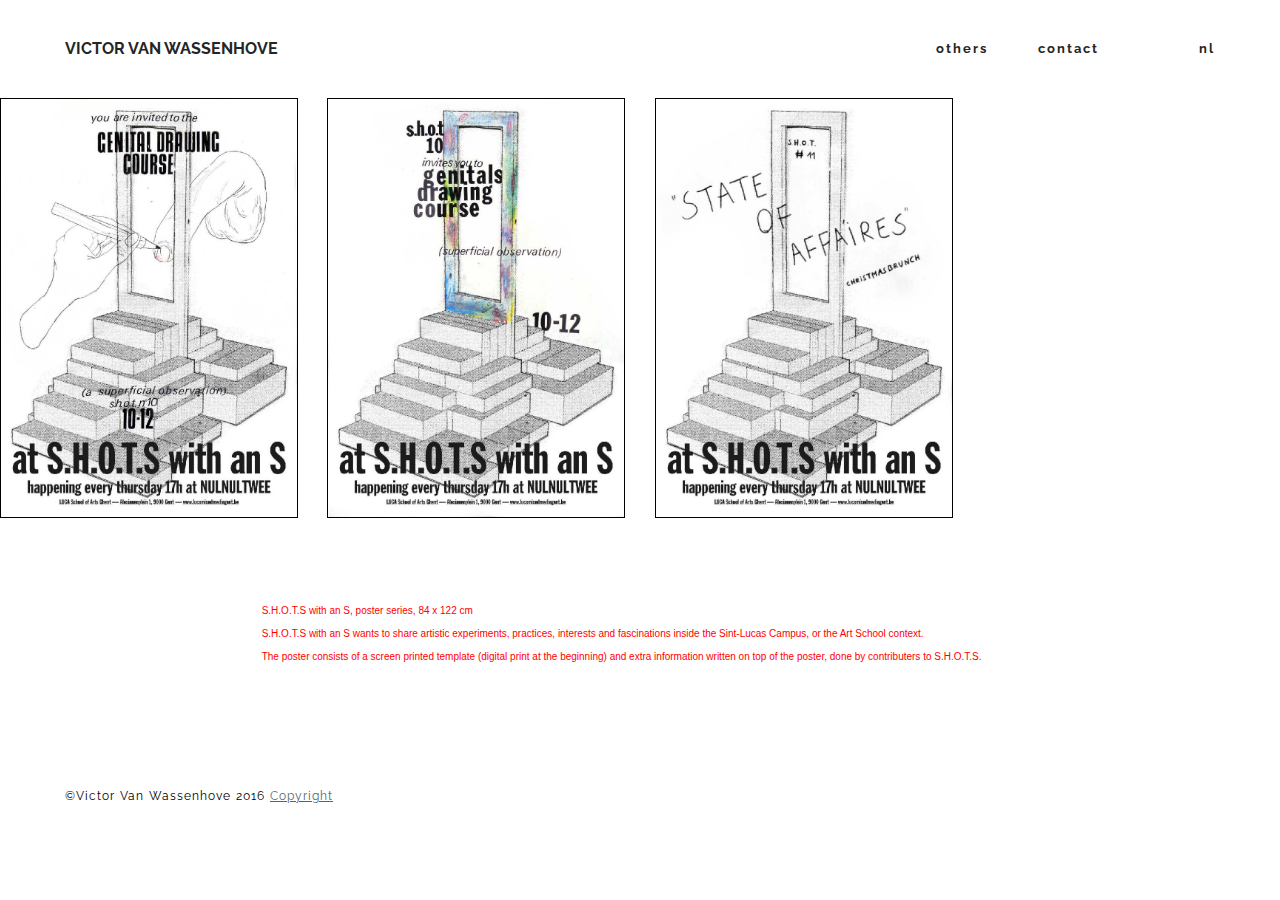
<file: shots.html>
<!DOCTYPE html>
<html>
<head>
  <!-- Site made with Mobirise Website Builder v2.11.1, https://mobirise.com -->
  <meta charset="UTF-8">
  <meta http-equiv="X-UA-Compatible" content="IE=edge">
  <meta name="generator" content="Mobirise v2.11.1, mobirise.com">
  <meta name="viewport" content="width=device-width, initial-scale=1">
  <link rel="shortcut icon" href="assets/images/logo.png" type="image/x-icon">
  <meta name="description" content="">
  <title>10 of 15</title>
  <link rel="stylesheet" href="https://fonts.googleapis.com/css?family=Roboto:700,400&amp;subset=cyrillic,latin,greek,vietnamese">
  <link rel="stylesheet" href="assets/bootstrap/css/bootstrap.min.css">
  <link rel="stylesheet" href="assets/mobirise/css/style.css">
  <link rel="stylesheet" href="assets/mobirise-gallery/style.css">
  <link rel="stylesheet" href="assets/mobirise-slider/style.css">
  <link rel="stylesheet" href="assets/mobirise/css/mbr-additional.css" type="text/css">
  <link rel="stylesheet" href="extra.css" type="text/css">
  
  
  
</head>
<body>

<!-- Google Analytics -->
<script>
  (function(i,s,o,g,r,a,m){i['GoogleAnalyticsObject']=r;i[r]=i[r]||function(){
  (i[r].q=i[r].q||[]).push(arguments)},i[r].l=1*new Date();a=s.createElement(o),
  m=s.getElementsByTagName(o)[0];a.async=1;a.src=g;m.parentNode.insertBefore(a,m)
  })(window,document,'script','//www.google-analytics.com/analytics.js','ga');

  ga('create', 'UA-74593235-1', 'auto');
  ga('send', 'pageview');

</script>
<!-- /Google Analytics -->


<section class="mbr-navbar mbr-navbar--freeze mbr-navbar--absolute mbr-navbar--sticky mbr-navbar--auto-collapse" id="ext_menu-36">
    <div class="mbr-navbar__section mbr-section">
        <div class="mbr-section__container container">
            <div class="mbr-navbar__container">
                <div class="mbr-navbar__column mbr-navbar__column--s mbr-navbar__brand">
                    <span class="mbr-navbar__brand-link mbr-brand mbr-brand--inline">
                        
                        <span class="mbr-brand__name"><a class="mbr-brand__name text-black" href="index.html">VICTOR VAN WASSENHOVE</a></span>
                    </span>
                </div>
                <div class="mbr-navbar__hamburger mbr-hamburger"><span class="mbr-hamburger__line"></span></div>
                <div class="mbr-navbar__column mbr-navbar__menu">
                    <nav class="mbr-navbar__menu-box mbr-navbar__menu-box--inline-right">
                        <div class="mbr-navbar__column">
                            <ul class="mbr-navbar__items mbr-navbar__items--right float-left mbr-buttons mbr-buttons--freeze mbr-buttons--right btn-decorator mbr-buttons--active mbr-buttons--only-links">       <li class="mbr-navbar__item"><a class="mbr-buttons__link btn text-black" href="others.html">others</a></li> <li class="mbr-navbar__item"><a class="mbr-buttons__link btn text-black" href="mailto:victorvanwassenhove@gmail.com">contact</a></li> <li class="mbr-navbar__item"><a class="mbr-buttons__link btn text-black" href="#top"></a></li>  <li class="mbr-navbar__item"><a class="mbr-buttons__link btn text-black" href="http://victorvanw.github.io/portfolio_nl">nl</a></li></ul>                            
                            
                        </div>
                    </nav>
                </div>
            </div>
        </div>
    </div>
</section>

<section class="engine"><a rel="external" href="https://mobirise.com">website design software</a></section><section class="mbr-gallery mbr-section mbr-section--no-padding mbr-after-navbar" id="gallery1-37" style="background-color: rgb(255, 255, 255);">
    <!-- Gallery -->
    <div class=" mbr-gallery-layout-default">
        <div>
            <div class="row mbr-gallery-row">
                
                <div class="col-lg-3 col-md-4 col-sm-6 col-xs-12 mbr-gallery-item">

                     

                    <a href="#lb-gallery1-37" data-slide-to="0" data-toggle="modal">
                        <img alt="" src="assets/images/10-12-2717x3839-88-1071x1515-58-1071x1515-27.jpg">
                        <span class="icon glyphicon glyphicon-zoom-in"></span>
                    </a>              
                </div><div class="col-lg-3 col-md-4 col-sm-6 col-xs-12 mbr-gallery-item">

                     

                    <a href="#lb-gallery1-37" data-slide-to="1" data-toggle="modal">
                        <img alt="" src="assets/images/10-122-2717x3839-54-1071x1515-39-1071x1515-53.jpg">
                        <span class="icon glyphicon glyphicon-zoom-in"></span>
                    </a>              
                </div><div class="col-lg-3 col-md-4 col-sm-6 col-xs-12 mbr-gallery-item">

                     

                    <a href="#lb-gallery1-37" data-slide-to="2" data-toggle="modal">
                        <img alt="" src="assets/images/18-12-2717x3839-86-1071x1515-66-1071x1515-7.jpg">
                        <span class="icon glyphicon glyphicon-zoom-in"></span>
                    </a>              
                </div>
            </div>
        </div>
        <div class="clearfix"></div>
    </div>

    <!-- Lightbox -->
    <div data-app-prevent-settings="" class="mbr-slider modal fade carousel slide" tabindex="-1" data-keyboard="true" data-interval="false" id="lb-gallery1-37">
        <div class="modal-dialog">
            <div class="modal-content">
                <div class="modal-body">
                    <ol class="carousel-indicators">
                        <li data-app-prevent-settings="" data-target="#lb-gallery1-37" data-slide-to="0"></li><li data-app-prevent-settings="" data-target="#lb-gallery1-37" class=" active" data-slide-to="1"></li><li data-app-prevent-settings="" data-target="#lb-gallery1-37" data-slide-to="2"></li>
                    </ol>
                    <div class="carousel-inner">
                        <div class="item">
                            <img alt="" src="assets/images/10-12-2717x3839-88-1071x1515-58.jpg">
                        </div><div class="item active">
                            <img alt="" src="assets/images/10-122-2717x3839-54-1071x1515-39.jpg">
                        </div><div class="item">
                            <img alt="" src="assets/images/18-12-2717x3839-86-1071x1515-66.jpg">
                        </div>
                    </div>
                    <a class="left carousel-control" role="button" data-slide="prev" href="#lb-gallery1-37">
                        <span class="glyphicon glyphicon-menu-left" aria-hidden="true"></span>
                        <span class="sr-only">Previous</span>
                    </a>
                    <a class="right carousel-control" role="button" data-slide="next" href="#lb-gallery1-37">
                        <span class="glyphicon glyphicon-menu-right" aria-hidden="true"></span>
                        <span class="sr-only">Next</span>
                    </a>

                    <a class="close" href="#" role="button" data-dismiss="modal">
                        <span class="glyphicon glyphicon-remove" aria-hidden="true"></span>
                        <span class="sr-only">Close</span>
                    </a>
                </div>
            </div>
        </div>
    </div>
</section>

<section class="mbr-section" id="content1-38">
    <div class="mbr-section__container container mbr-section__container--isolated">
        <div class="row">
            <div class="mbr-article mbr-article--wysiwyg col-sm-8 col-sm-offset-2"><p>S.H.O.T.S with an S, poster series, 84 x 122 cm</p><p>S.H.O.T.S with an S wants to share artistic experiments, practices, interests and fascinations inside the Sint-Lucas Campus, or the Art School context.</p><p>The poster consists of a screen printed template (digital print at the beginning) and extra information written on top of the poster, done by contributers to S.H.O.T.S.</p></div>
        </div>
    </div>
</section>

<footer class="mbr-section mbr-section--relative mbr-section--fixed-size" id="footer1-39" style="background-color: rgb(255, 255, 255);">
    
    <div class="mbr-section__container container">
        <div class="mbr-footer mbr-footer--wysiwyg row" style="padding-top: 36.900000000000006px; padding-bottom: 36.900000000000006px;">
            <div class="col-sm-12">
                <p class="mbr-footer__copyright">©Victor Van Wassenhove 2016 <a href="https://creativecommons.org/licenses/by-nc/4.0/legalcode" target="_blank">Copyright</a></p>
            </div>
        </div>
    </div>
</footer>


  <input name="cookieData" type="hidden" data-cookie-text="We use cookies to give you the best experience. Read my <a href='privacy.html'>cookie policy</a>.">
  <script src="assets/web/assets/jquery/jquery.min.js"></script>
  <script src="assets/bootstrap/js/bootstrap.min.js"></script>
  <script src="assets/smooth-scroll/SmoothScroll.js"></script>
  <script src="assets/cookies-alert-plugin/cookies-alert-core.js"></script>
  <script src="assets/cookies-alert-plugin/cookies-alert-script.js"></script>
  <script src="assets/masonry/masonry.pkgd.min.js"></script>
  <script src="assets/imagesloaded/imagesloaded.pkgd.min.js"></script>
  <script src="assets/bootstrap-carousel-swipe/bootstrap-carousel-swipe.js"></script>
  <script src="assets/mobirise/js/script.js"></script>
  <script src="assets/mobirise-gallery/script.js"></script>
  
  
</body>
</html>
</file>
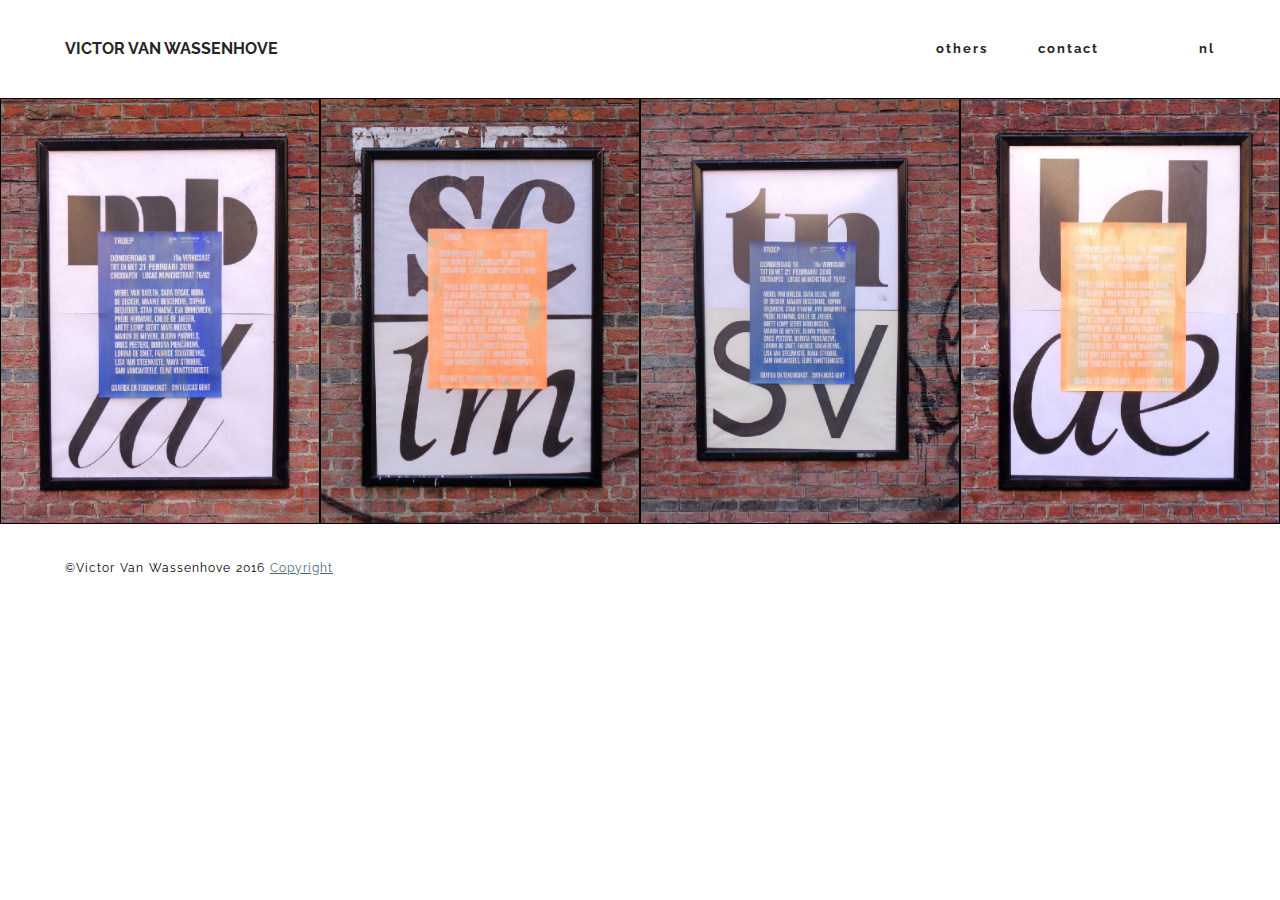
<file: troep.html>
<!DOCTYPE html>
<html>
<head>
  <!-- Site made with Mobirise Website Builder v2.11.1, https://mobirise.com -->
  <meta charset="UTF-8">
  <meta http-equiv="X-UA-Compatible" content="IE=edge">
  <meta name="generator" content="Mobirise v2.11.1, mobirise.com">
  <meta name="viewport" content="width=device-width, initial-scale=1">
  <link rel="shortcut icon" href="assets/images/logo.png" type="image/x-icon">
  <meta name="description" content="">
  <title>10 of 15</title>
  <link rel="stylesheet" href="https://fonts.googleapis.com/css?family=Roboto:700,400&amp;subset=cyrillic,latin,greek,vietnamese">
  <link rel="stylesheet" href="assets/bootstrap/css/bootstrap.min.css">
  <link rel="stylesheet" href="assets/mobirise/css/style.css">
  <link rel="stylesheet" href="assets/mobirise-gallery/style.css">
  <link rel="stylesheet" href="assets/mobirise-slider/style.css">
  <link rel="stylesheet" href="assets/mobirise/css/mbr-additional.css" type="text/css">
<link rel="stylesheet" href="extra.css" type="text/css">
  
  
  
</head>
<body>

<!-- Google Analytics -->
<script>
  (function(i,s,o,g,r,a,m){i['GoogleAnalyticsObject']=r;i[r]=i[r]||function(){
  (i[r].q=i[r].q||[]).push(arguments)},i[r].l=1*new Date();a=s.createElement(o),
  m=s.getElementsByTagName(o)[0];a.async=1;a.src=g;m.parentNode.insertBefore(a,m)
  })(window,document,'script','//www.google-analytics.com/analytics.js','ga');

  ga('create', 'UA-74593235-1', 'auto');
  ga('send', 'pageview');

</script>
<!-- /Google Analytics -->


<section class="mbr-navbar mbr-navbar--freeze mbr-navbar--absolute mbr-navbar--sticky mbr-navbar--auto-collapse" id="ext_menu-20">
    <div class="mbr-navbar__section mbr-section">
        <div class="mbr-section__container container">
            <div class="mbr-navbar__container">
                <div class="mbr-navbar__column mbr-navbar__column--s mbr-navbar__brand">
                    <span class="mbr-navbar__brand-link mbr-brand mbr-brand--inline">
                        
                        <span class="mbr-brand__name"><a class="mbr-brand__name text-black" href="index.html">VICTOR VAN WASSENHOVE</a></span>
                    </span>
                </div>
                <div class="mbr-navbar__hamburger mbr-hamburger"><span class="mbr-hamburger__line"></span></div>
                <div class="mbr-navbar__column mbr-navbar__menu">
                    <nav class="mbr-navbar__menu-box mbr-navbar__menu-box--inline-right">
                        <div class="mbr-navbar__column">
                            <ul class="mbr-navbar__items mbr-navbar__items--right float-left mbr-buttons mbr-buttons--freeze mbr-buttons--right btn-decorator mbr-buttons--active mbr-buttons--only-links">       <li class="mbr-navbar__item"><a class="mbr-buttons__link btn text-black" href="others.html">others</a></li> <li class="mbr-navbar__item"><a class="mbr-buttons__link btn text-black" href="mailto:victorvanwassenhove@gmail.com">contact</a></li> <li class="mbr-navbar__item"><a class="mbr-buttons__link btn text-black" href="#top"></a></li>  <li class="mbr-navbar__item"><a class="mbr-buttons__link btn text-black" href="http://victorvanw.github.io/portfolio_nl">nl</a></li></ul>                            
                            
                        </div>
                    </nav>
                </div>
            </div>
        </div>
    </div>
</section>

<section class="engine"><a rel="external" href="https://mobirise.com">responsive website builder software</a></section><section class="mbr-gallery mbr-section mbr-section--no-padding mbr-after-navbar" id="gallery1-34" style="background-color: rgb(255, 255, 255);">
    <!-- Gallery -->
    <div class=" mbr-gallery-layout-default">
        <div>
            <div class="row mbr-gallery-row no-gutter">
                
                <div class="col-lg-3 col-md-4 col-sm-6 col-xs-12 mbr-gallery-item">

                     

                    <a href="#lb-gallery1-34" data-slide-to="0" data-toggle="modal">
                        <img alt="" src="assets/images/dsc08161-1000x1333-21-1000x1333-68.jpg">
                        <span class="icon glyphicon glyphicon-zoom-in"></span>
                    </a>              
                </div><div class="col-lg-3 col-md-4 col-sm-6 col-xs-12 mbr-gallery-item">

                     

                    <a href="#lb-gallery1-34" data-slide-to="1" data-toggle="modal">
                        <img alt="" src="assets/images/dsc08145-1000x1333-67-1000x1333-2.jpg">
                        <span class="icon glyphicon glyphicon-zoom-in"></span>
                    </a>              
                </div><div class="col-lg-3 col-md-4 col-sm-6 col-xs-12 mbr-gallery-item">

                     

                    <a href="#lb-gallery1-34" data-slide-to="2" data-toggle="modal">
                        <img alt="" src="assets/images/dsc08157-1000x1333-68-1000x1333-99.jpg">
                        <span class="icon glyphicon glyphicon-zoom-in"></span>
                    </a>              
                </div><div class="col-lg-3 col-md-4 col-sm-6 col-xs-12 mbr-gallery-item">

                     

                    <a href="#lb-gallery1-34" data-slide-to="3" data-toggle="modal">
                        <img alt="" src="assets/images/dsc08162-1000x1333-65-1000x1333-97.jpg">
                        <span class="icon glyphicon glyphicon-zoom-in"></span>
                    </a>              
                </div>
            </div>
        </div>
        <div class="clearfix"></div>
    </div>

    <!-- Lightbox -->
    <div data-app-prevent-settings="" class="mbr-slider modal fade carousel slide" tabindex="-1" data-keyboard="true" data-interval="false" id="lb-gallery1-34">
        <div class="modal-dialog">
            <div class="modal-content">
                <div class="modal-body">
                    <ol class="carousel-indicators">
                        <li data-app-prevent-settings="" data-target="#lb-gallery1-34" data-slide-to="0"></li><li data-app-prevent-settings="" data-target="#lb-gallery1-34" data-slide-to="1"></li><li data-app-prevent-settings="" data-target="#lb-gallery1-34" class=" active" data-slide-to="2"></li><li data-app-prevent-settings="" data-target="#lb-gallery1-34" data-slide-to="3"></li>
                    </ol>
                    <div class="carousel-inner">
                        <div class="item">
                            <img alt="" src="assets/images/dsc08161-1000x1333-21.jpg">
                        </div><div class="item">
                            <img alt="" src="assets/images/dsc08145-1000x1333-67.jpg">
                        </div><div class="item active">
                            <img alt="" src="assets/images/dsc08157-1000x1333-68.jpg">
                        </div><div class="item">
                            <img alt="" src="assets/images/dsc08162-1000x1333-65.jpg">
                        </div>
                    </div>
                    <a class="left carousel-control" role="button" data-slide="prev" href="#lb-gallery1-34">
                        <span class="glyphicon glyphicon-menu-left" aria-hidden="true"></span>
                        <span class="sr-only">Previous</span>
                    </a>
                    <a class="right carousel-control" role="button" data-slide="next" href="#lb-gallery1-34">
                        <span class="glyphicon glyphicon-menu-right" aria-hidden="true"></span>
                        <span class="sr-only">Next</span>
                    </a>

                    <a class="close" href="#" role="button" data-dismiss="modal">
                        <span class="glyphicon glyphicon-remove" aria-hidden="true"></span>
                        <span class="sr-only">Close</span>
                    </a>
                </div>
            </div>
        </div>
    </div>
</section>

<footer class="mbr-section mbr-section--relative mbr-section--fixed-size" id="footer1-23" style="background-color: rgb(255, 255, 255);">
    
    <div class="mbr-section__container container">
        <div class="mbr-footer mbr-footer--wysiwyg row" style="padding-top: 36.900000000000006px; padding-bottom: 36.900000000000006px;">
            <div class="col-sm-12">
                <p class="mbr-footer__copyright">©Victor Van Wassenhove 2016 <a href="https://creativecommons.org/licenses/by-nc/4.0/legalcode" target="_blank">Copyright</a></p>
            </div>
        </div>
    </div>
</footer>


  <input name="cookieData" type="hidden" data-cookie-text="We use cookies to give you the best experience. Read my <a href='privacy.html'>cookie policy</a>.">
  <script src="assets/web/assets/jquery/jquery.min.js"></script>
  <script src="assets/bootstrap/js/bootstrap.min.js"></script>
  <script src="assets/smooth-scroll/SmoothScroll.js"></script>
  <script src="assets/cookies-alert-plugin/cookies-alert-core.js"></script>
  <script src="assets/cookies-alert-plugin/cookies-alert-script.js"></script>
  <script src="assets/masonry/masonry.pkgd.min.js"></script>
  <script src="assets/imagesloaded/imagesloaded.pkgd.min.js"></script>
  <script src="assets/bootstrap-carousel-swipe/bootstrap-carousel-swipe.js"></script>
  <script src="assets/mobirise/js/script.js"></script>
  <script src="assets/mobirise-gallery/script.js"></script>
  
  
</body>
</html>
</file>
<file: assets/mobirise/css/mbr-additional.css>
@import url(https://fonts.googleapis.com/css?family=Raleway:400,300,700);



#ext_menu-0 .mbr-brand__name {
  font-size: 16px;
}
#ext_menu-0.mbr-navbar--stuck .mbr-navbar__section {
  background: #ffffff;
}
#ext_menu-0 .mbr-navbar__section {
  background: #ffffff;
}
#ext_menu-0 .mbr-navbar__items a {
  font-family: 'Raleway', sans-serif;
}
#ext_menu-0 .mbr-brand__name a {
  font-family: 'Raleway', sans-serif;
}
#ext_menu-0 .mbr-navbar__hamburger {
  color: #ffffff;
}
#features1-39 P {
  text-align: center;
}
#features1-15 P {
  text-align: center;
}
#features1-49 P {
  text-align: center;
}
#features1-50 P {
  text-align: center;
}
#footer1-33 P {
  color: #000000;
  font-size: 12px;
  font-family: 'Raleway', sans-serif;
}



#ext_menu-109 .mbr-brand__name {
  font-size: 16px;
}
#ext_menu-109.mbr-navbar--stuck .mbr-navbar__section {
  background: #ffffff;
}
#ext_menu-109 .mbr-navbar__items a {
  font-family: 'Raleway', sans-serif;
}
#ext_menu-109 .mbr-brand__name a {
  font-family: 'Raleway', sans-serif;
}
#form1-130 .mbr-header__text {
  font-size: 12px;
}
#form1-130 .btn {
  font-size: 12px;
}
#footer1-128 P {
  color: #000000;
  font-size: 12px;
  font-family: 'Raleway', sans-serif;
}



#ext_menu-109 .mbr-brand__name {
  font-size: 16px;
}
#ext_menu-109.mbr-navbar--stuck .mbr-navbar__section {
  background: #ffffff;
}
#ext_menu-109 .mbr-navbar__items a {
  font-family: 'Raleway', sans-serif;
}
#ext_menu-109 .mbr-brand__name a {
  font-family: 'Raleway', sans-serif;
}
#footer1-54 P {
  color: #000000;
  font-size: 12px;
  font-family: 'Raleway', sans-serif;
}



#ext_menu-20 .mbr-brand__name {
  font-size: 16px;
}
#ext_menu-20.mbr-navbar--stuck .mbr-navbar__section {
  background: #ffffff;
}
#ext_menu-20 .mbr-navbar__section {
  background: #ffffff;
}
#ext_menu-20 .mbr-navbar__items a {
  font-family: 'Raleway', sans-serif;
}
#ext_menu-20 .mbr-brand__name a {
  font-family: 'Raleway', sans-serif;
}
#ext_menu-20 .mbr-navbar__hamburger {
  color: #ffffff;
}
#footer1-23 P {
  color: #000000;
  font-size: 12px;
  font-family: 'Raleway', sans-serif;
}



#ext_menu-109 .mbr-brand__name {
  font-size: 16px;
}
#ext_menu-109.mbr-navbar--stuck .mbr-navbar__section {
  background: #ffffff;
}
#ext_menu-109 .mbr-navbar__section {
  background: #ffffff;
}
#ext_menu-109 .mbr-navbar__items a {
  font-family: 'Raleway', sans-serif;
}
#ext_menu-109 .mbr-brand__name a {
  font-family: 'Raleway', sans-serif;
}
#ext_menu-109 .mbr-navbar__hamburger {
  color: #ffffff;
}
#footer1-54 P {
  color: #000000;
  font-size: 12px;
  font-family: 'Raleway', sans-serif;
}



#ext_menu-24 .mbr-brand__name {
  font-size: 16px;
}
#ext_menu-24.mbr-navbar--stuck .mbr-navbar__section {
  background: #ffffff;
}
#ext_menu-24 .mbr-navbar__section {
  background: #ffffff;
}
#ext_menu-24 .mbr-navbar__items a {
  font-family: 'Raleway', sans-serif;
}
#ext_menu-24 .mbr-brand__name a {
  font-family: 'Raleway', sans-serif;
}
#footer1-27 P {
  color: #000000;
  font-size: 12px;
  font-family: 'Raleway', sans-serif;
}



#ext_menu-28 .mbr-brand__name {
  font-size: 16px;
}
#ext_menu-28.mbr-navbar--stuck .mbr-navbar__section {
  background: #ffffff;
}
#ext_menu-28 .mbr-navbar__section {
  background: #ffffff;
}
#ext_menu-28 .mbr-navbar__items a {
  font-family: 'Raleway', sans-serif;
}
#ext_menu-28 .mbr-brand__name a {
  font-family: 'Raleway', sans-serif;
}
#footer1-31 P {
  color: #000000;
  font-size: 12px;
  font-family: 'Raleway', sans-serif;
}



#ext_menu-35 .mbr-brand__name {
  font-size: 16px;
}
#ext_menu-35.mbr-navbar--stuck .mbr-navbar__section {
  background: #ffffff;
}
#ext_menu-35 .mbr-navbar__section {
  background: #ffffff;
}
#ext_menu-35 .mbr-navbar__items a {
  font-family: 'Raleway', sans-serif;
}
#ext_menu-35 .mbr-brand__name a {
  font-family: 'Raleway', sans-serif;
}
#ext_menu-35 .mbr-navbar__hamburger {
  color: #ffffff;
}
#footer1-38 P {
  color: #000000;
  font-size: 12px;
  font-family: 'Raleway', sans-serif;
}



#ext_menu-40 .mbr-brand__name {
  font-size: 16px;
}
#ext_menu-40.mbr-navbar--stuck .mbr-navbar__section {
  background: #ffffff;
}
#ext_menu-40 .mbr-navbar__section {
  background: #ffffff;
}
#ext_menu-40 .mbr-navbar__items a {
  font-family: 'Raleway', sans-serif;
}
#ext_menu-40 .mbr-brand__name a {
  font-family: 'Raleway', sans-serif;
}
#ext_menu-40 .mbr-navbar__hamburger {
  color: #ffffff;
}
#footer1-43 P {
  color: #000000;
  font-size: 12px;
  font-family: 'Raleway', sans-serif;
}



#ext_menu-36 .mbr-brand__name {
  font-size: 16px;
}
#ext_menu-36.mbr-navbar--stuck .mbr-navbar__section {
  background: #ffffff;
}
#ext_menu-36 .mbr-navbar__section {
  background: #ffffff;
}
#ext_menu-36 .mbr-navbar__items a {
  font-family: 'Raleway', sans-serif;
}
#ext_menu-36 .mbr-brand__name a {
  font-family: 'Raleway', sans-serif;
}
#footer1-39 P {
  color: #000000;
  font-size: 12px;
  font-family: 'Raleway', sans-serif;
}



#ext_menu-40 .mbr-brand__name {
  font-size: 16px;
}
#ext_menu-40.mbr-navbar--stuck .mbr-navbar__section {
  background: #ffffff;
}
#ext_menu-40 .mbr-navbar__section {
  background: #ffffff;
}
#ext_menu-40 .mbr-navbar__items a {
  font-family: 'Raleway', sans-serif;
}
#ext_menu-40 .mbr-brand__name a {
  font-family: 'Raleway', sans-serif;
}
#ext_menu-40 .mbr-navbar__hamburger {
  color: #ffffff;
}
#footer1-43 P {
  color: #000000;
  font-size: 12px;
  font-family: 'Raleway', sans-serif;
}



#ext_menu-48 .mbr-brand__name {
  font-size: 16px;
}
#ext_menu-48.mbr-navbar--stuck .mbr-navbar__section {
  background: #ffffff;
}
#ext_menu-48 .mbr-navbar__section {
  background: #ffffff;
}
#ext_menu-48 .mbr-navbar__items a {
  font-family: 'Raleway', sans-serif;
}
#ext_menu-48 .mbr-brand__name a {
  font-family: 'Raleway', sans-serif;
}
#ext_menu-48 .mbr-navbar__hamburger {
  color: #ffffff;
}
#footer1-52 P {
  color: #000000;
  font-size: 12px;
  font-family: 'Raleway', sans-serif;
}


#ext_menu-48 .mbr-brand__name {
  font-size: 16px;
}
#ext_menu-48.mbr-navbar--stuck .mbr-navbar__section {
  background: #ffffff;
}
#ext_menu-48 .mbr-navbar__section {
  background: #ffffff;
}
#ext_menu-48 .mbr-navbar__items a {
  font-family: 'Raleway', sans-serif;
}
#ext_menu-48 .mbr-brand__name a {
  font-family: 'Raleway', sans-serif;
}
#ext_menu-48 .mbr-navbar__hamburger {
  color: #ffffff;
}
</file>
<file: extra.css>
body {
	font-family: Helvetica, Arial, sans-serif;
}

p {
	font-size: 10px;
	color: red;
	line-height: 1.3em;
}

.mbr-section__container--middle {
	padding-bottom: 15px;
}

img {
	border: 1px solid black;
}

a img:hover {
	border: 1px solid red;
}
</file>
<file: assets/mobirise-gallery/style.css>
/*-------

   Gallery

-------*/
.mbr-gallery .mbr-gallery-item {
    position: relative;
    /*display: inline-block;*/
    padding-bottom: 30px;
}
.mbr-gallery .mbr-gallery-item > a {
    position: relative;
    display: block;
    background: #fff;
    outline: none;
}
.mbr-gallery .mbr-gallery-row {
    margin-bottom: -30px;
}
.mbr-gallery .mbr-gallery-item img {
    width: 100%;
    opacity: 1;
    -webkit-transition: .2s opacity ease-in-out;
    transition: .2s opacity ease-in-out;
}
.mbr-gallery .mbr-gallery-item > a:hover img {
    opacity: 0.9;
}
.mbr-gallery .mbr-gallery-item .icon {
    position: absolute;
    font-size: 30px;
    top: 50%;
    left: 50%;
    color: #fff;
    opacity: 0;
    -webkit-transform: translateX(-50%) translateY(-50%);
    transform: translateX(-50%) translateY(-50%);
    -webkit-transition: .2s opacity ease-in-out;
    transition: .2s opacity ease-in-out;
}
.mbr-gallery .mbr-gallery-item > a:hover .icon {
    opacity: 1;
}

/* remove spacing */
.mbr-gallery .mbr-gallery-row.no-gutter {
    margin: 0;
}
.mbr-gallery .mbr-gallery-row.no-gutter .mbr-gallery-item {
    padding: 0;
}

/* container */
.mbr-gallery .container.mbr-gallery-layout-default {
    padding: 93px 0;
}

/* fix horizontal scrollbar */
.mbr-gallery .mbr-gallery-layout-default,
.mbr-gallery .mbr-gallery-layout-article {
    overflow: hidden;
}

/* article layout */
.mbr-gallery .mbr-gallery-layout-article > div {
    padding-left: 0;
    padding-right: 0;
}


/* lightbox */
.mbr-gallery .modal {
    position: fixed;
    overflow: hidden;
    padding-right: 0 !important;
}
.mbr-gallery .modal-body {
    padding: 0;
}
.mbr-gallery .modal-body img {
    width: 100%;
}
.mbr-gallery .modal .close {
    position: absolute;
    background-image: none;
    font-size: 20px;
    width: 54px;
    height: 54px;
    top: 20px;
    right: 20px;
    line-height: 54px;
    opacity: 1;
    color: #fff;
    border: 2px solid #fff;
    text-align: center;
    text-shadow: none;
    z-index: 5;
    -webkit-transition: all 0.2s ease-in-out 0s;
    -o-transition: all 0.2s ease-in-out 0s;
    transition: all 0.2s ease-in-out 0s;
}
.mbr-gallery .modal .close:hover {
    background: #fff;
    color: #000;
}

/* modal back color opacity */
.modal-backdrop.in {
    opacity: 0.8;
    filter: alpha(opacity=80);
}

@media (max-width: 768px) {
    .mbr-gallery .modal-dialog {
        margin: 10px auto;
    }

    .mbr-gallery .carousel-indicators,
    .mbr-gallery .carousel-control,
    .mbr-gallery .modal .close {
        position: fixed;
    }
}

/* fix fade in effect */
.mbr-gallery .modal.fade .modal-dialog {
    margin-top: -100px;
    -webkit-transition: margin-top 0.3s ease-out;
    -moz-transition: margin-top 0.3s ease-out;
    -o-transition: margin-top 0.3s ease-out;
    transition: margin-top 0.3s ease-out;
}
.mbr-gallery .modal.in .modal-dialog,
.mbr-gallery .modal.fade .modal-dialog {
    -webkit-transform: none;
    -ms-transform: none;
    -o-transform: none;
    transform: none;
}
.mbr-gallery .modal.in .modal-dialog {
    margin-top: 30px;
}


/* media-caption styles */
.mbr-gallery .mbr-figure__caption {
    width: 100%;
    margin-left: 0;
    box-sizing: border-box;
    border: solid 15px transparent;
    border-style: none solid;
    left: 0;
    background: none;
    margin-bottom: 30px;
}
.mbr-gallery .mbr-figure__caption-small {
    position: relative;
    z-index: 2;
    padding: 0 10px;
}
.mbr-gallery .mbr-caption-background{
    position: absolute;
    z-index: 1;
    left: 0;
    top:0;
    width: 100%;
    height: 100%;
    background: rgba(0, 0, 0, 0.6);
}
.mbr-gallery .no-gutter .mbr-figure__caption {
    margin-bottom: 0;
    border-style: none none;
}


/*
.mbr-gallery .mbr-figure__caption--std-grid:before {
    content: none;
}

.mbr-gallery .container .mbr-figure__caption--std-grid {
    width: 90%;
    margin-left: -44.8%;
    margin-bottom: 30px;
}

@media (max-width: 768px) {
    .mbr-gallery .mbr-figure__caption--std-grid,
    .mbr-gallery .container .mbr-figure__caption--std-grid {

        width: 100%;
        margin-left: 0; 
        padding-left: 15px;
        padding-right: 15px;   
    }

    .mbr-gallery .mbr-gallery-row.no-gutter .mbr-figure__caption--std-grid {
        width: 100%;
        margin-left: 0;
        padding-left: 0;
        padding-right: 0;   
    }
}

@media (min-width: 768px) and (max-width: 991px) {

    .mbr-gallery .mbr-figure__caption--std-grid {
        width: 92.6%;
        margin-left: -46.3%;
    }

    .mbr-gallery .container .mbr-figure__caption--std-grid {
        width: 92%;
        margin-left: -46%;
        margin-bottom: 30px;
    }
}

.mbr-gallery .container.mbr-gallery-layout-article .mbr-figure__caption--std-grid {
    width: 85%;
    margin-left: -42.5%;
}

.mbr-gallery .container.mbr-gallery-layout-article .mbr-gallery-row.no-gutter .mbr-figure__caption--std-grid {
    width: 100%;
    margin-left: -50%;
}

@media (min-width: 768px) and (max-width: 991px) {
    .mbr-gallery .container.mbr-gallery-layout-article .mbr-figure__caption--std-grid {
        width: 88%;
        margin-left: -44%;
    }
}

@media (max-width: 768px) {
    .mbr-gallery .mbr-gallery-layout-article.container .mbr-gallery-row.no-gutter .mbr-figure__caption--std-grid,
    .mbr-gallery .container.mbr-gallery-layout-article .mbr-figure__caption--std-grid {
        width: 100%;
        margin-left: 0;
    }
}

*/
</file>
<file: assets/mobirise-slider/style.css>
/*-------

   Slider

-------*/
.mbr-slider .carousel-inner > .active,
.mbr-slider .carousel-inner > .next,
.mbr-slider .carousel-inner > .prev {
	display: table;
}
.mbr-slider .carousel-control {
    background-image: none;
    width: 54px;
    height: 54px;
    top: 50%;
    margin-top: -27px;
    line-height: 54px;
    border: 2px solid #fff;
    opacity: 1;
    text-shadow: none;
    z-index: 5;
    -webkit-transition: all 0.2s ease-in-out 0s;
    -o-transition: all 0.2s ease-in-out 0s;
    transition: all 0.2s ease-in-out 0s;
}
.mbr-slider .carousel-control.left {
	margin-left: 20px;
}
.mbr-slider .carousel-control.right {
	margin-right: 20px;
}
.mbr-slider .carousel-control:hover {
	background: #fff;
	color: #000;
}
.mbr-slider .carousel-indicators {
    bottom: 20px;
}
.mbr-slider .carousel-indicators li,
.mbr-slider .carousel-indicators .active {
    width: 15px;
    height: 15px;
    margin: 3px;
    border: 2px solid #ffffff;
}

@media (max-width: 767px) {
    .mbr-slider .carousel-control {
        top: auto;
        bottom: 20px;
    }
}
.mbr-slider .mbr-overlay {
    z-index: 0;
    opacity:0.5;
}
/* boxed model */
.mbr-slider > .boxed-slider {
    position: relative;
    padding: 93px 0;
}
.mbr-slider > .boxed-slider > div{
    position: relative;

}
.mbr-slider > .container .carousel-indicators {
    margin-bottom: 3px;
}
@media (max-width: 767px) {
    .mbr-slider > .container .carousel-control {
        margin-bottom: 0px;
    }
}
.mbr-slider > .container img {
    width: 100%;
}
.mbr-slider > .container img + .row {
    position: absolute;
    top: 50%;
    left: 0;
    right: 0;
    margin-left: 0;
    margin-right: 0;
    -webkit-transform: translateY(-50%);
    -moz-transform: translateY(-50%);
    transform: translateY(-50%);
}
.mbr-slider .mbr-section {
    padding-left: 0;
    padding-right: 0;
}

/* article layout */
.mbr-slider .article-slider > div {
    padding-left: 0;
    padding-right: 0;
}
.mbr-slider > .container.article-slider .carousel-indicators {
    margin-bottom: 0;
}
</file>
<file: assets/mobirise/css/style.css>
.is-builder .animated {
  -webkit-animation-name: none !important;
  animation-name: none !important;
}
html {
  position: relative;
  min-height: 100%;
}
.mbr-embedded-video {
  position: relative;
}
.mbr-background-video,
.mbr-background-video-preview {
  bottom: 0;
  left: 0;
  overflow: hidden;
  position: absolute;
  right: 0;
  top: 0;
}
.mbr-parallax-background,
.mbr-background {
  background-attachment: fixed !important;
  background-position: 50% 0;
  background-repeat: no-repeat;
  background-size: cover !important;
}
.mbr-hidden-scrollbar .mbr-parallax-background {
  background-size: auto 130%;
}
.mobile .mbr-parallax-background {
  background-attachment: scroll !important;
}
.mbr-background {
  background-attachment: scroll !important;
}
.mbr-navbar {
  position: relative;
  width: 100%;
}
.mbr-navbar:before {
  content: "";
  display: block;
}
.mbr-navbar__brand-link:after,
.mbr-navbar__brand-img {
  max-height: 74px;
}
.mbr-navbar:before,
.mbr-navbar__container {
  height: 98px;
}
.mbr-navbar--ss .mbr-navbar__brand-link:after,
.mbr-navbar--ss .mbr-navbar__brand-img {
  height: 74px;
}
.mbr-navbar--ss:before,
.mbr-navbar--ss .mbr-navbar__container {
  height: 98px;
}
.mbr-navbar--xs .mbr-navbar__brand-link:after,
.mbr-navbar--xs .mbr-navbar__brand-img {
  height: 32px;
}
.mbr-navbar--xs:before,
.mbr-navbar--xs .mbr-navbar__container {
  height: 56px;
}
.mbr-navbar--s .mbr-navbar__brand-link:after,
.mbr-navbar--s .mbr-navbar__brand-img {
  height: 48px;
}
.mbr-navbar--s:before,
.mbr-navbar--s .mbr-navbar__container {
  height: 72px;
}
.mbr-navbar--m .mbr-navbar__brand-link:after,
.mbr-navbar--m .mbr-navbar__brand-img {
  height: 64px;
}
.mbr-navbar--m:before,
.mbr-navbar--m .mbr-navbar__container {
  height: 88px;
}
.mbr-navbar--l .mbr-navbar__brand-link:after,
.mbr-navbar--l .mbr-navbar__brand-img {
  height: 96px;
}
.mbr-navbar--l:before,
.mbr-navbar--l .mbr-navbar__container {
  height: 120px;
}
.mbr-navbar--xl .mbr-navbar__brand-link:after,
.mbr-navbar--xl .mbr-navbar__brand-img {
  height: 128px;
}
.mbr-navbar--xl:before,
.mbr-navbar--xl .mbr-navbar__container {
  height: 152px;
}
.mbr-navbar--short .mbr-navbar__brand-link:after,
.mbr-navbar--short .mbr-navbar__brand-img {
  height: 40px;
}
.mbr-navbar--short:before,
.mbr-navbar--short .mbr-navbar__container {
  height: 64px;
}
.mbr-navbar--short .mbr-navbar__container {
  padding: 12px 0;
}
@media (max-width: 767px) {
  .mbr-navbar--short .mbr-navbar__brand-link:after,
  .mbr-navbar--short .mbr-navbar__brand-img {
    height: 31px;
  }
  .mbr-navbar--short:before,
  .mbr-navbar--short .mbr-navbar__container {
    height: 45px;
  }
  .mbr-navbar--short .mbr-navbar__container {
    padding: 7px 0;
  }
}
.mbr-navbar__brand-img {
  position: relative;
}
.mbr-navbar__brand-img,
.mbr-navbar__container,
.mbr-navbar__section {
  -webkit-transition: all 300ms ease-in-out 0s;
  -o-transition: all 300ms ease-in-out 0s;
  transition: all 300ms ease-in-out 0s;
}
.mbr-navbar__section {
  background: #2c2c2c;
  height: auto;
  position: absolute;
  top: 0;
  width: 100%;
  z-index: 1000;
}
.mbr-navbar__container {
  display: table;
  padding: 12px 0;
  width: 100%;
}
.mbr-navbar__menu-box {
  display: table;
  width: 100%;
}
.mbr-navbar__menu-box--inline-left,
.mbr-navbar__menu-box--inline-center,
.mbr-navbar__menu-box--inline-right {
  display: block;
  text-align: left;
}
.mbr-navbar__menu-box--inline-center {
  text-align: center;
}
.mbr-navbar__menu-box--inline-right {
  text-align: right;
}
.mbr-navbar__column {
  display: table-cell;
  vertical-align: middle;
}
.mbr-navbar__column--xxs {
  width: 1%;
}
.mbr-navbar__column--xs {
  width: 10%;
}
.mbr-navbar__column--s {
  width: 20%;
}
.mbr-navbar__column--m {
  width: 30%;
}
.mbr-navbar__column--l {
  width: 40%;
}
.mbr-navbar__column--xl {
  width: 50%;
}
.mbr-navbar__menu-box--inline-left .mbr-navbar__column,
.mbr-navbar__menu-box--inline-center .mbr-navbar__column,
.mbr-navbar__menu-box--inline-right .mbr-navbar__column {
  display: inline-block;
}
.mbr-navbar__items {
  float: left;
  padding-left: 0px;
  position: relative;
  left: -20px;
}
.mbr-navbar__items--right {
  float: right;
  left: 0;
}
.float-left {
  float: left;
}
.mbr-navbar__item {
  display: block;
  float: left;
  position: relative;
}
.mbr-navbar__hamburger {
  display: none;
  margin-top: -11px;
  position: absolute;
  right: 0;
  top: 50%;
  z-index: 10000;
}
.mbr-navbar--collapsed .mbr-navbar__container {
  position: relative;
}
.mbr-navbar--collapsed .mbr-navbar__column {
  display: block;
  width: 100%;
}
.mbr-navbar--collapsed .mbr-navbar__items--right {
  padding-top: 13px;
}
.mbr-navbar--collapsed .mbr-navbar__menu {
  background: rgba(0, 0, 0, 0.9);
  display: none;
  height: 100%;
  left: 0;
  position: fixed;
  top: 0;
  width: 100%;
  z-index: 9999;
}
.mbr-navbar--collapsed .mbr-navbar__menu-box {
  display: table-cell;
  vertical-align: middle;
}
.mbr-navbar--collapsed .mbr-navbar__items {
  float: none;
}
.mbr-navbar--collapsed .mbr-navbar__item {
  float: none;
}
.mbr-navbar--collapsed .mbr-navbar__hamburger {
  display: block;
}
.mbr-navbar--collapsed.mbr-navbar--open .mbr-navbar__menu {
  display: table;
}
.mbr-navbar--collapsed.mbr-navbar--open:not(.mbr-navbar--sticky) .mbr-navbar__section {
  background: none;
  position: fixed;
}
.mbr-navbar--collapsed.mbr-navbar--open .mbr-navbar__brand {
  visibility: hidden;
}
.mbr-navbar--collapsed.mbr-navbar--sticky.mbr-navbar--open .mbr-navbar__brand {
  visibility: visible;
}
.mbr-navbar--collapsed.mbr-navbar--open .mbr-navbar__brand-img,
.mbr-navbar--collapsed.mbr-navbar--open .mbr-navbar__container {
  -webkit-transition: none;
  -o-transition: none;
  transition: none;
}
.mbr-navbar--freeze.mbr-navbar--collapsed.mbr-navbar--open .mbr-navbar__hamburger,
.mbr-navbar--freeze.mbr-navbar--collapsed.mbr-navbar--open .mbr-navbar__hamburger:hover {
  color: #fff !important;
}
.mbr-navbar--sticky .mbr-navbar__section {
  position: fixed;
}
.mbr-navbar--absolute {
  position: absolute;
}
/* fix for popup menu conflict */
@media (max-width: 480px) {
  .mbr-navbar--absolute.mbr-navbar[id^=menu-] {
    position: absolute;
  }
}
.mbr-navbar--transparent .mbr-navbar__section {
  background: none;
}
.mbr-navbar--stuck .mbr-navbar__section,
.mbr-navbar--relative .mbr-navbar__section {
  background: #2c2c2c;
}
@media (max-width: 991px) {
  .mbr-navbar--auto-collapse .mbr-navbar__container {
    position: relative;
  }
  .mbr-navbar--auto-collapse .mbr-navbar__column {
    display: block;
    width: 100%;
  }
  .mbr-navbar__column {
    max-height: 100vh;
    overflow-x: hidden;
    overflow-y:auto;
  }
  .mbr-navbar__column::-webkit-scrollbar {
    display:none;
  }
  .mbr-navbar--auto-collapse .mbr-navbar__items--right {
    padding-top: 13px;
  }
  .mbr-navbar--auto-collapse .mbr-navbar__menu {
    background: rgba(0, 0, 0, 0.9);
    display: none;
    height: 100%;
    left: 0;
    position: fixed;
    top: 0;
    width: 100%;
    z-index: 9999;
  }
  .mbr-navbar--auto-collapse .mbr-navbar__menu-box {
    display: table-cell;
    vertical-align: middle;
  }
  .mbr-navbar--auto-collapse .mbr-navbar__items {
    float: none;
  }
  .mbr-navbar--auto-collapse .mbr-navbar__item {
    float: none;
  }
  .mbr-navbar--auto-collapse .mbr-navbar__hamburger {
    display: block;
  }
  .mbr-navbar--auto-collapse.mbr-navbar--open .mbr-navbar__menu {
    display: table;
  }
  .mbr-navbar--auto-collapse.mbr-navbar--open:not(.mbr-navbar--sticky) .mbr-navbar__section {
    background: none;
    position: fixed;
  }
  .mbr-navbar--auto-collapse.mbr-navbar--open .mbr-navbar__brand {
    visibility: hidden;
  }
  .mbr-navbar--auto-collapse.mbr-navbar--sticky.mbr-navbar--open .mbr-navbar__brand {
    visibility: visible;
  }
  .mbr-navbar--auto-collapse.mbr-navbar--open .mbr-navbar__brand-img,
  .mbr-navbar--auto-collapse.mbr-navbar--open .mbr-navbar__container {
    -webkit-transition: none;
    -o-transition: none;
    transition: none;
  }
}
.mbr-after-navbar:before {
  content: "";
  display: block;
  height: 98px;
}
.mbr-hamburger {
  cursor: pointer;
  height: 23px;
  width: 30px;
}
.mbr-hamburger:focus {
  outline: none;
}
.mbr-hamburger__line,
.mbr-hamburger__line:before,
.mbr-hamburger__line:after {
  content: "";
  position: absolute;
  display: block;
  height: 1px;
  cursor: pointer;
}
.mbr-hamburger__line,
.mbr-hamburger__line:before,
.mbr-hamburger__line:after {
  width: 30px;
  border-bottom: 5px solid;
  top: 9px;
}
.mbr-hamburger__line:before {
  top: -9px;
}
.mbr-hamburger__line:after {
  top: 9px;
}
.mbr-hamburger__line,
.mbr-hamburger__line:before,
.mbr-hamburger__line:after {
  -webkit-transition: all 300ms ease-in-out;
  transition: all 300ms ease-in-out;
}
.mbr-hamburger--open .mbr-hamburger__line {
  border-color: transparent;
}
.mbr-hamburger--open .mbr-hamburger__line:before,
.mbr-hamburger--open .mbr-hamburger__line:after {
  top: 0;
}
.mbr-hamburger--open .mbr-hamburger__line:before {
  -ms-transform: rotate(45deg);
  -webkit-transform: rotate(45deg);
  transform: rotate(45deg);
}
.mbr-hamburger--open .mbr-hamburger__line:after {
  top: 10px;
  -ms-transform: translatey(-10px) rotate(-45deg);
  -webkit-transform: translatey(-10px) rotate(-45deg);
  transform: translatey(-10px) rotate(-45deg);
}
@media (max-width: 767px) {
  .mbr-hamburger {
    height: 23px;
    width: 27px;
  }
  .mbr-hamburger__line,
  .mbr-hamburger__line:before,
  .mbr-hamburger__line:after {
    width: 27px;
    border-bottom: 4px solid;
    top: 9px;
  }
  .mbr-hamburger__line:before {
    top: -9px;
  }
  .mbr-hamburger__line:after {
    top: 9px;
  }
}
.mbr-brand {
  display: block;
  float: left;
  position: relative;
}
.mbr-brand,
.mbr-brand:hover {
  text-decoration: none;
}
.mbr-brand__name {
  display: block;
  font-weight: bold;
  margin-top: 5px;
  text-align: center;
}
.mbr-brand__name,
.mbr-brand__name:hover {
  text-decoration: none;
}
.mbr-brand--inline {
  display: table;
}
.mbr-brand--inline:after {
  content: "";
  display: table-cell;
  width: 1px;
}
.mbr-brand--inline .mbr-brand__logo,
.mbr-brand--inline .mbr-brand__name {
  display: table-cell;
  vertical-align: middle;
}
.mbr-brand--inline .mbr-brand__logo {
  padding-right: 10px;
}
.mbr-brand--inline .mbr-brand__name {
  margin: 0;
  text-align: left;
}
.mbr-form {
  display: table;
  margin-top: -13px;
  position: relative;
  top: 14px;
  width: 100%;
}
.mbr-form__left,
.mbr-form__right {
  display: table-cell;
  vertical-align: top;
}
.mbr-form__left {
  padding-right: 3px;
}
.mbr-form__right {
  width: 1px;
}
@media (max-width: 530px) {
  .mbr-form {
    display: block;
    margin-top: -27px;
    position: relative;
    top: 26px;
  }
  .mbr-form__left,
  .mbr-form__right {
    display: block;
  }
  .mbr-form__left {
    margin-bottom: 12px;
    padding-right: 0;
  }
  .mbr-form__right {
    width: 100%;
  }
}
.mbr-section {
  padding: 0 20px;
}
.mbr-section--no-padding {
  padding: 0;
}
.mbr-section--relative {
  position: relative;
}
.mbr-section--fixed-size {
  overflow: hidden;
}
.mbr-section--full-height {
  height: 100vh;
}
.mbr-section--full-height.mbr-after-navbar:before {
  display: none;
}
.mbr-section--bg-adapted {
  background-attachment: scroll;
  background-position: 50% 0;
  background-repeat: no-repeat;
  background-size: cover;
}
.mbr-section--gray {
  background-color: #444444;
}
.mbr-section--light-gray {
  background-color: #f0f0f0;
}
.mbr-section--dark-gray {
  background-color: #3c3c3c;
}
.mbr-section__container {
  padding: 0;
  position: relative;
  z-index: 3;
}
.mbr-section__container--center {
  text-align: center;
}
.mbr-section__container--std-padding {
  padding: 93px 0;
}
.mbr-section__container--std-top-padding {
  padding-top: 93px;
}
.mbr-section__container--std-bot-padding {
  padding-bottom: 93px;
}
.mbr-section__container--sm-padding {
  padding: 41px 0;
}
.mbr-section__container--sm-top-padding {
  padding-top: 41px;
}
.mbr-section__container--sm-bot-padding {
  padding-bottom: 41px;
}
.mbr-section__container--isolated {
  padding-bottom: 93px;
  padding-top: 93px;
}
.mbr-section__container--first {
  padding-top: 93px;
  padding-bottom: 41px;
}
.mbr-section__container--middle {
  padding-bottom: 41px;
}
.mbr-section__container--last {
  padding-bottom: 93px;
}
.mbr-section__row {
  margin-left: -24px;
  margin-right: -24px;
}
.mbr-section__col {
  overflow: hidden;
  padding-left: 24px;
  padding-right: 24px;
}
.mbr-section__left {
  padding-right: 40px;
}
.mbr-section__right {
  padding-left: 15px;
}
.mbr-section__header {
  line-height: 1.5em;
  margin: -10px 0 0;
  text-align: center;
}
@media (min-width: 768px) {
  .mbr-section--short-paddings .mbr-section__container--std-padding {
    padding: 59px 0;
  }
  .mbr-section--short-paddings .mbr-section__container--std-top-padding {
    padding-top: 59px;
  }
  .mbr-section--short-paddings .mbr-section__container--std-bot-padding {
    padding-bottom: 59px;
  }
  .mbr-section--short-paddings .mbr-section__container--sm-padding {
    padding: 41px 0;
  }
  .mbr-section--short-paddings .mbr-section__container--sm-top-padding {
    padding-top: 41px;
  }
  .mbr-section--short-paddings .mbr-section__container--sm-bot-padding {
    padding-bottom: 41px;
  }
  .mbr-section--short-paddings .mbr-section__container--isolated {
    padding-bottom: 59px;
    padding-top: 59px;
  }
  .mbr-section--short-paddings .mbr-section__container--first {
    padding-top: 59px;
    padding-bottom: 41px;
  }
  .mbr-section--short-paddings .mbr-section__container--middle {
    padding-bottom: 41px;
  }
  .mbr-section--short-paddings .mbr-section__container--last {
    padding-bottom: 59px;
  }
}
@media (max-width: 767px) {
  .mbr-section__left {
    padding-right: 15px;
  }
  .mbr-section__right {
    padding-left: 15px;
    padding-top: 51px;
  }
}
.mbr-arrow {
  bottom: 71px;
  left: 0;
  line-height: 1px;
  padding: 0 20px;
  position: absolute;
  width: 100%;
  z-index: 3;
}
.mbr-arrow__link {
  display: inline-block;
  font-size: 26px;
}
.mbr-arrow__link,
.mbr-arrow__link:hover,
.mbr-arrow__link:focus {
  color: #fff;
}
.mbr-arrow--floating .mbr-arrow__link {
  -webkit-animation: floating-arrow 1.6s infinite ease-in-out 0s;
  -o-animation: floating-arrow 1.6s infinite ease-in-out 0s;
  animation: floating-arrow 1.6s infinite ease-in-out 0s;
}
@-webkit-keyframes floating-arrow {
  from {
    -webkit-transform: translateY(0);
    transform: translateY(0);
  }
  65% {
    -webkit-transform: translateY(11px);
    transform: translateY(11px);
  }
  to {
    -webkit-transform: translateY(0);
    transform: translateY(0);
  }
}
@-o-keyframes floating-arrow {
  from {
    -webkit-transform: translateY(0);
    transform: translateY(0);
  }
  65% {
    -webkit-transform: translateY(11px);
    transform: translateY(11px);
  }
  to {
    -webkit-transform: translateY(0);
    transform: translateY(0);
  }
}
@keyframes floating-arrow {
  from {
    -webkit-transform: translateY(0);
    transform: translateY(0);
  }
  65% {
    -webkit-transform: translateY(11px);
    transform: translateY(11px);
  }
  to {
    -webkit-transform: translateY(0);
    transform: translateY(0);
  }
}
.mbr-arrow--dark .mbr-arrow__link,
.mbr-arrow--dark .mbr-arrow__link:hover,
.mbr-arrow--dark .mbr-arrow__link:focus {
  color: #252525;
}
@media (max-width: 767px) {
  .mbr-arrow {
    bottom: 41px;
  }
}
@media (max-width: 320px) {
  .mbr-arrow {
    bottom: 21px;
    text-align: center;
  }
}
@media all and (device-width: 320px) and (device-height: 568px) and (orientation: portrait) {
  .mbr-arrow {
    bottom: 31px;
  }
}
.mbr-box {
  display: table;
  width: 100%;
}
.mbr-box--fixed {
  table-layout: fixed;
}
.mbr-box--stretched {
  height: 100%;
}
.mbr-box__magnet {
  display: table-cell;
  float: none;
  height: 100%;
  margin-bottom: 0;
  margin-top: 0;
  text-align: center;
  vertical-align: middle;
}
.mbr-box__magnet--sm-padding {
  padding: 41px 0;
}
.mbr-box__magnet--top-left,
.mbr-box__magnet--top-center,
.mbr-box__magnet--top-right {
  vertical-align: top;
}
.mbr-box__magnet--bottom-left,
.mbr-box__magnet--bottom-center,
.mbr-box__magnet--bottom-right {
  vertical-align: bottom;
}
.mbr-box__magnet--top-left,
.mbr-box__magnet--center-left,
.mbr-box__magnet--bottom-left {
  text-align: left;
}
.mbr-box__magnet--top-right,
.mbr-box__magnet--center-right,
.mbr-box__magnet--bottom-right {
  text-align: right;
}
.mbr-box__container {
  height: 50%;
}
@media (max-width: 767px) {
  .mbr-box__container {
    height: 100%;
  }
  .mbr-box--adapted {
    display: block;
  }
  .mbr-box--adapted > .mbr-box__magnet {
    display: block;
    height: auto;
  }
}
.mbr-overlay {
  background: #222;
  bottom: 0;
  left: 0;
  position: absolute;
  right: 0;
  top: 0;
  z-index: 2;
}
.mbr-google-map__marker {
  color: #252525;
  display: none;
  margin: 0;
}
.mbr-google-map--loaded .mbr-google-map__marker {
  display: block;
}
.mbr-hero {
  color: #fff;
  position: relative;
}
.mbr-hero__text {
  font-size: 46px;
  font-weight: bold;
  left: -2px;
  letter-spacing: 2px;
  line-height: 50px;
  margin: -18px 0 1px 0;
  padding-bottom: 41px;
  position: relative;
  top: 8px;
}
.mbr-hero__subtext {
  font-size: 21px;
  line-height: 29px;
  margin: -32px 0 3px 0;
  padding: 0 0 41px 0;
  position: relative;
  top: 6px;
}
.mbr-figure {
  display: inline-block;
  line-height: 1px;
  margin: 0;
  max-width: 100%;
  overflow: hidden;
  position: relative;
}
.mbr-figure--no-bg {
  background: none;
}
.mbr-figure--full-width {
  display: block;
  width: 100%;
}
.mbr-figure.mbr-after-navbar:before {
  display: none;
}
.mbr-figure--full-width iframe,
.mbr-figure--full-width .mbr-figure__img,
.mbr-figure--full-width .mbr-figure__map {
  width: 100%;
}
.mbr-figure iframe,
.mbr-figure__img,
.mbr-figure__map {
  max-width: 100%;
}
.mbr-figure__map {
  height: 400px;
  line-height: 1.3em;
}
.mbr-figure__map--short {
  height: 300px;
}
.mbr-figure__caption {
  background: rgba(0, 0, 0, 0.5);
  bottom: 0;
  color: #fff;
  display: block;
  font-size: 17px;
  left: 0;
  line-height: 1.3em;
  min-height: 53px;
  padding: 17px 20px;
  position: absolute;
  text-align: left;
  width: 100%;
}
.mbr-figure__caption--no-padding {
  padding: 17px 0;
}
.mbr-figure--wysiwyg .mbr-figure__caption a,
.mbr-figure--wysiwyg .mbr-figure__caption a:hover {
  color: inherit;
  text-decoration: underline;
}
.mbr-figure--caption-inside-top .mbr-figure__caption {
  bottom: auto;
  top: 0;
}
.mbr-figure--caption-outside-top .mbr-figure__caption,
.mbr-figure--caption-outside-bottom .mbr-figure__caption {
  background: none;
  position: relative;
}
.mbr-figure--no-bg.mbr-figure--caption-outside-top .mbr-figure__caption,
.mbr-figure--no-bg.mbr-figure--caption-outside-bottom .mbr-figure__caption {
  color: #252525;
}
.mbr-figure--no-bg.mbr-figure--caption-outside-top .mbr-figure__caption {
  margin-top: -3px;
  padding-top: 0;
}
.mbr-figure--no-bg.mbr-figure--caption-outside-bottom .mbr-figure__caption {
  margin-top: -2px;
  padding-bottom: 0;
  top: 2px;
}
.mbr-figure__caption--std-grid {
  background: none;
  z-index: 2;
}
@media (min-width: 768px) {
  .mbr-figure__caption--std-grid {
    width: 715px;
    left: 50%;
    margin-left: -357.5px;
    padding: 17px 0;
  }
}
@media (min-width: 992px) {
  .mbr-figure__caption--std-grid {
    width: 935px;
    margin-left: -467.5px;
  }
}
@media (min-width: 1200px) {
  .mbr-figure__caption--std-grid {
    width: 1150px;
    margin-left: -575px;
  }
}
.mbr-figure__caption--std-grid:before {
  bottom: 0;
  content: "";
  position: absolute;
  top: 0;
  width: 200%;
  z-index: -1;
  margin-left: -50%;
}
.mbr-figure--caption-inside-top .mbr-figure__caption--std-grid:before,
.mbr-figure--caption-inside-bottom .mbr-figure__caption--std-grid:before {
  background: rgba(0, 0, 0, 0.6);
}
.mbr-figure__caption-small {
  color: #ccc;
  display: block;
  font-size: 14px;
  line-height: 1.3em;
}
.mbr-figure--no-bg.mbr-figure--caption-outside-top .mbr-figure__caption-small,
.mbr-figure--no-bg.mbr-figure--caption-outside-bottom .mbr-figure__caption-small {
  color: #777;
}
@media (max-width: 767px) {
  .mbr-figure--adapted {
    display: block;
    width: 100%;
  }
  .mbr-figure--adapted iframe,
  .mbr-figure--adapted .mbr-figure__img,
  .mbr-figure--adapted .mbr-figure__map {
    width: 100%;
  }
  .mbr-figure--caption-inside-top .mbr-figure__caption,
  .mbr-figure--caption-inside-bottom .mbr-figure__caption {
    background: none;
    position: relative;
  }
  .mbr-figure--caption-inside-top .mbr-figure__caption--std-grid:before,
  .mbr-figure--caption-inside-bottom .mbr-figure__caption--std-grid:before {
    display: none;
  }
}
.mbr-reviews {
  list-style: none;
  margin: 0 -15px;
  padding: 3px 0 0 0;
}
.mbr-reviews__item {
  position: relative;
  margin-top: 39px;
}
.mbr-reviews__text {
  background: #fafafa;
  border-radius: 3px;
  border: 1px solid #ededed;
  color: #777;
  font-size: 16px;
  line-height: 26px;
  padding: 20px;
  position: relative;
}
.mbr-reviews__text:before {
  -webkit-transform: rotate(45deg);
  -ms-transform: rotate(45deg);
  -o-transform: rotate(45deg);
  transform: rotate(45deg);
  width: 14px;
  height: 14px;
  background-color: #fafafa;
  border-color: #ededed;
  border-style: none solid solid none;
  border-width: 0 1px 1px 0;
  bottom: -8px;
  content: "";
  display: block;
  left: 50px;
  position: absolute;
}
.mbr-reviews__p {
  margin: 0;
}
.mbr-reviews__author {
  margin-top: 30px;
  padding-left: 102px;
  position: relative;
}
.mbr-reviews__author--short {
  margin-top: 27px;
  padding-left: 32px;
}
.mbr-reviews__author-img {
  width: 50px;
  height: 50px;
  border-radius: 50%;
  left: 33px;
  position: absolute;
  top: 0;
}
.mbr-reviews__author-name {
  color: #777;
  font-size: 14px;
  font-weight: bold;
  position: relative;
  top: -3px;
}
.mbr-reviews__author-bio {
  color: #999;
  font-size: 12px;
}
@media (max-width: 767px) {
  .mbr-reviews__author {
    padding-bottom: 32px;
  }
  .mbr-reviews__author--short {
    padding-bottom: 1px;
  }
}
@media (min-width: 768px) and (max-width: 991px) {
  .mbr-reviews__item:nth-of-type(2n+1) {
    clear: left;
  }
}
@media (min-width: 992px) {
  .mbr-reviews__item:nth-of-type(3n+1) {
    clear: left;
  }
}
@media (max-width: 991px) {
  .mbr-header--reduce .mbr-header__text {
    padding-top: 1em;
    margin-top: -1em;
  }
}
.mbr-header {
  margin-top: -20px;
  padding: 0;
  position: relative;
  text-align: left;
  top: 10px;
}
.mbr-header--std-padding {
  padding-bottom: 41px;
}
.mbr-header--center {
  text-align: center;
}
.mbr-header__text {
  display: block;
  font-size: 25px;
  font-weight: bold;
  letter-spacing: 6px;
  line-height: 1.5em;
  margin: 0;
}
.mbr-header__subtext {
  color: #777;
  font-size: 14px;
  font-style: italic;
  letter-spacing: 1px;
  margin: 8px 0 7px 0;
}
.mbr-header--inline {
  margin-top: 0;
  padding: 41px 0 28px 0;
  top: 0;
}
.mbr-header--inline .mbr-header__text {
  letter-spacing: 4px;
  line-height: 1em;
  margin: 15px 0 0 0;
}
@media (max-width: 767px) {
  .mbr-header--inline {
    padding: 47px 0 38px 0;
  }
  .mbr-header--inline .mbr-header__text {
    display: block;
    margin: 0 0 38px 0;
  }
  .mbr-header--auto-align .mbr-header__text,
  .mbr-header--auto-align .mbr-header__subtext {
    left: 0;
    text-align: center !important;
  }
}
@media (min-width: 768px) {
  .mbr-header--reduce {
    margin-top: -5px;
    top: 2px;
  }
  .mbr-header--reduce .mbr-header__text {
    font-size: 16px;
    letter-spacing: 1px;
    line-height: 1.1em;
    padding-top: 0.4em;
    margin-top: -0.4em;
  }
}
.mbr-social-icons__icon {
  -webkit-transition: all 0.2s ease-in-out 0s;
  -o-transition: all 0.2s ease-in-out 0s;
  transition: all 0.2s ease-in-out 0s;
  color: #fff;
  cursor: pointer;
  display: inline-block;
  font-size: 29px;
  height: 56px;
  line-height: 61px;
  margin: 0 10px 13px 0;
  position: relative;
  text-align: center;
  width: 56px;
}
.mbr-social-icons__icon:hover {
  color: #fff;
}
.mbr-social-icons--style-1 .mbr-social-icons__icon:hover {
  background: #252525 !important;
}
.mbr-contacts {
  color: #9c9c9c;
  font-size: 14px;
  line-height: 1.7em;
  padding: 45px 0 46px;
}
.mbr-contacts__img {
  max-width: 100%;
  margin: 6px 0 5px 40px;
}
.mbr-contacts__img--left {
  margin-left: 0;
}
.mbr-contacts__text {
  margin: 0;
}
.mbr-contacts__header {
  color: #fff;
  font-size: 14px;
  letter-spacing: 1px;
  margin-bottom: 20px;
  margin-top: 3px;
}
.mbr-contacts__list {
  list-style: none;
  margin: 0;
  padding: 0;
}
@media (max-width: 767px) {
  .mbr-contacts__img {
    margin-bottom: 10px;
  }
  .mbr-contacts__header {
    margin-top: 20px;
    margin-bottom: 10px;
  }
  .mbr-contacts__column {
    margin-top: 37px;
  }
}
.mbr-footer {
  color: #9c9c9c;
  font-size: 13px;
  letter-spacing: 1px;
  line-height: 1.5em;
  padding: 37px 0 39px;
  word-spacing: 1px;
}
.mbr-footer__copyright {
  margin: 0;
}
.mbr-buttons {
  margin: -26px 0 13px 0;
  position: relative;
  text-align: left;
  top: 26px;
}
.mbr-buttons__btn,
.mbr-buttons__link {
  margin: 0 10px 13px 0;
}
.mbr-buttons__btn,
.mbr-buttons__link,
.mbr-buttons__btn:hover,
.mbr-buttons__link:hover {
  text-decoration: none;
}
.mbr-buttons--top {
  top: 44px;
  margin-top: -62px;
}
.mbr-buttons--no-offset {
  margin-top: 0;
  top: 0;
}
.mbr-buttons--only-links {
  left: -20px;
}
.mbr-buttons--center {
  left: 5px;
  text-align: center;
}
.mbr-buttons--center.mbr-buttons--only-links {
  left: 0;
}
.mbr-buttons--right {
  text-align: right;
}
.mbr-buttons--right .mbr-buttons__btn,
.mbr-buttons--right .mbr-buttons__link {
  margin: 0 0 13px 10px;
}
.mbr-buttons--right.mbr-buttons--only-links {
  left: 20px;
}
.mbr-buttons--activated {
  left: 5px;
  text-align: center;
}
.mbr-buttons--activated .mbr-buttons__btn,
.mbr-buttons--activated .mbr-buttons__link {
  margin-left: 0;
  margin-right: 0;
}
.mbr-buttons--activated .mbr-buttons__link {
  font-size: 25px;
  padding: 10px 30px 2px;
}
.mbr-buttons--activated .mbr-buttons__btn {
  font-size: 15px;
  margin-top: 9px;
  padding: 15px 30px;
}
.mbr-buttons--freeze.mbr-buttons--activated .mbr-buttons__link {
  font-size: 25px !important;
}
.mbr-buttons--freeze.mbr-buttons--activated .mbr-buttons__link,
.mbr-buttons--freeze.mbr-buttons--activated .mbr-buttons__link:hover {
  color: #fff !important;
}
.mbr-buttons--freeze.mbr-buttons--activated .mbr-buttons__btn {
  font-size: 15px !important;
}
@media (max-width: 991px) {
  .mbr-buttons {
    top: 0;
  }
  .mbr-buttons:first-child {
    margin-top: 0;
  }
  .mbr-buttons--active {
    left: 5px;
    text-align: center;
  }
  .mbr-buttons--active .mbr-buttons__btn,
  .mbr-buttons--active .mbr-buttons__link {
    margin-left: 0;
    margin-right: 0;
  }
  .mbr-buttons--right.mbr-buttons--only-links {
    left: 0;
  }
  .mbr-buttons--active .mbr-buttons__link {
    font-size: 25px;
    padding: 10px 30px 2px;
  }
  .mbr-buttons--active .mbr-buttons__btn {
    font-size: 15px;
    margin-top: 9px;
    padding: 15px 30px;
  }
  .mbr-buttons--freeze.mbr-buttons--active .mbr-buttons__link {
    font-size: 25px !important;
  }
  .mbr-buttons--freeze.mbr-buttons--active .mbr-buttons__link,
  .mbr-buttons--freeze.mbr-buttons--active .mbr-buttons__link:hover {
    color: #fff !important;
  }
  .mbr-buttons--freeze.mbr-buttons--active .mbr-buttons__btn {
    font-size: 15px !important;
  }
}
@media (max-width: 767px) {
  .mbr-buttons--auto-align {
    left: 5px;
    margin-top: -26px;
    text-align: center;
    top: 26px;
  }
  .mbr-buttons--auto-align.mbr-buttons--only-links {
    left: 0;
  }
}
@media (max-width: 530px) {
  .mbr-buttons {
    left: 0;
  }
  .mbr-buttons__btn,
  .mbr-buttons__link,
  .mbr-buttons--right .mbr-buttons__btn,
  .mbr-buttons--right .mbr-buttons__link {
    display: inline-block;
    margin: 0 0 13px 0;
    text-align: center;
    width: 100%;
  }
  .mbr-buttons--activated .mbr-buttons__btn,
  .mbr-buttons--activated .mbr-buttons__link,
  .mbr-buttons--active .mbr-buttons__btn,
  .mbr-buttons--active .mbr-buttons__link {
    width: auto;
  }
  .mbr-buttons--activated .mbr-buttons__btn,
  .mbr-buttons--active .mbr-buttons__btn {
    margin-top: 9px;
  }
}
.mbr-article {
  color: #777;
  font-size: 17px;
  line-height: 27px;
  text-align: left;
  position: relative;
  margin-top: -21px;
  top: 14px;
}
.mbr-article--wysiwyg h1,
.mbr-article--wysiwyg h2,
.mbr-article--wysiwyg h3,
.mbr-article--wysiwyg h4,
.mbr-article--wysiwyg h5,
.mbr-article--wysiwyg h6 {
  color: #252525;
  display: block;
  font-weight: bold;
  line-height: 1.3em;
  text-align: left;
}
.mbr-article--wysiwyg h1 {
  font-size: 27px;
  letter-spacing: 3px;
}
.mbr-article--wysiwyg h2 {
  font-size: 23px;
  letter-spacing: 2px;
}
.mbr-article--wysiwyg h3 {
  font-size: 19px;
  letter-spacing: 1px;
}
.mbr-article--wysiwyg h4 {
  font-size: 14px;
}
.mbr-article--wysiwyg h5 {
  font-size: 11px;
}
.mbr-article--wysiwyg h6 {
  font-size: 10px;
}
.mbr-article--wysiwyg p,
.mbr-article--wysiwyg ul,
.mbr-article--wysiwyg ol,
.mbr-article--wysiwyg blockquote {
  margin: 0 0 10px 0;
}
.mbr-article--wysiwyg blockquote {
  font-size: 17px;
  border-color: #f97352;
}
@media (max-width: 767px) {
  .mbr-article--auto-align.mbr-article--wysiwyg p,
  .mbr-article--auto-align {
    text-align: left !important;
  }
}
.social-likes__counter {
  -webkit-transition: all 0.2s ease-in-out 0s;
  -o-transition: all 0.2s ease-in-out 0s;
  transition: all 0.2s ease-in-out 0s;
  background: #3c3c3c;
  border-radius: 23px;
  font-size: 12px;
  height: 23px;
  line-height: 24px;
  min-width: 23px;
  padding: 0 5px;
  position: absolute;
  right: -7px;
  text-align: center;
  top: -7px;
}
.social-likes__counter_empty {
  display: none;
}
.social-likes_style-1 .social-likes__icon:hover {
  background: #252525 !important;
}
.social-likes_style-1 .social-likes__icon:hover .social-likes__counter {
  background: #f97352;
}
.social-likes_style-2 .social-likes__icon {
  background: #252525;
}
.social-likes_style-2 .social-likes__counter {
  background: #f97352;
}
.social-likes_style-2 .social-likes__icon:hover .social-likes__counter {
  background: #3c3c3c;
}
.mbr-plan {
  padding-bottom: 41px;
  padding-left: 1px;
  padding-right: 0;
  position: relative;
}
.mbr-plan--first,
.mbr-plan:first-child {
  padding-left: 0;
}
.mbr-plan--last,
.mbr-plan:last-child {
  padding-bottom: 93px;
}
.mbr-plan__box {
  background: #fff;
}
.mbr-plan__header {
  background: #444;
  overflow: hidden;
  padding: 20px 15px;
  color: #fff;
}
.mbr-plan__number {
  border-bottom: 1px dotted #ddd;
  color: #333;
  font-size: 80px;
  line-height: 0;
  margin: 0px 10px;
  padding: 41px 0;
  text-align: center;
  margin-bottom: 41px;
}
.mbr-plan__details {
  padding-bottom: 41px;
}
.mbr-plan__details ul,
.mbr-plan__list {
  list-style: none;
  margin: 0;
  padding: 0;
}
.mbr-plan__details li,
.mbr-plan__item {
  line-height: 40px;
  padding: 0 15px;
  text-align: center;
}
.mbr-plan__buttons {
  overflow: hidden;
  padding: 0 15px 41px;
}
.mbr-plan--favorite {
  margin-right: -1px;
  margin-top: -30px;
  padding-left: 0;
  top: 15px;
  z-index: 5;
}
.mbr-plan--favorite .mbr-plan__number:before {
  content: "";
  display: block;
  height: 15px;
}
.mbr-plan--favorite .mbr-plan__box {
  padding-bottom: 15px;
  box-shadow: 0px 0px 20px 5px rgba(0, 0, 0, 0.1);
}
.mbr-plan--primary .mbr-plan__header {
  background: #4c6972;
}
.mbr-plan--success .mbr-plan__header {
  background: #7ac673;
}
.mbr-plan--info .mbr-plan__header {
  background: #27aae0;
}
.mbr-plan--warning .mbr-plan__header {
  background: #faaf40;
}
.mbr-plan--danger .mbr-plan__header {
  background: #f97352;
}
@media (max-width: 767px) {
  .mbr-plan,
  .mbr-plan--first,
  .mbr-plan:first-child {
    padding-left: 15px;
    padding-right: 15px;
  }
  .mbr-plan__number {
    font-size: 79px;
  }
  .mbr-plan__details {
    font-size: 17px;
  }
  .mbr-plan--favorite {
    margin: 0;
    top: 0;
  }
}
.mbr-number {
  display: inline-block;
  margin-top: -0.12em;
}
.mbr-number__num {
  display: inline-table;
  height: 1em;
}
.mbr-number__group {
  display: table-cell;
  font-weight: bold;
  position: relative;
  vertical-align: middle;
}
.mbr-number__left {
  display: none;
  font-size: 0.34em;
  line-height: 0;
  padding: 0px 5px;
  vertical-align: super;
}
.mbr-number__right {
  display: none;
  font-size: 0.25em;
  padding: 0px 5px;
  vertical-align: middle;
  white-space: nowrap;
}
.mbr-number__caption {
  display: block;
  font-size: 0.19em;
  line-height: 1em;
  opacity: 0.5;
  padding-top: 0.5em;
  text-align: center;
}
.mbr-number--price .mbr-number__value {
  padding-right: 0.28em;
}
.mbr-number--price .mbr-number__left {
  display: inline;
}
.mbr-number--short-price .mbr-number__left,
.mbr-number--short-price .mbr-number__right {
  display: inline;
}
.mbr-number--short-price .mbr-number__caption {
  display: none;
}
.mbr-number--inverse-price .mbr-number__group {
  top: 0.1em;
}
.mbr-number--inverse-price .mbr-number__left {
  display: none;
}
.mbr-number--inverse-price .mbr-number__value {
  padding-left: 0.28em;
}
.mbr-number--inverse-price .mbr-number__right {
  display: inline;
}

.engine {
	position: absolute;
	text-indent: -2400px;
	text-align: center;
	padding: 0;
}
</file>
